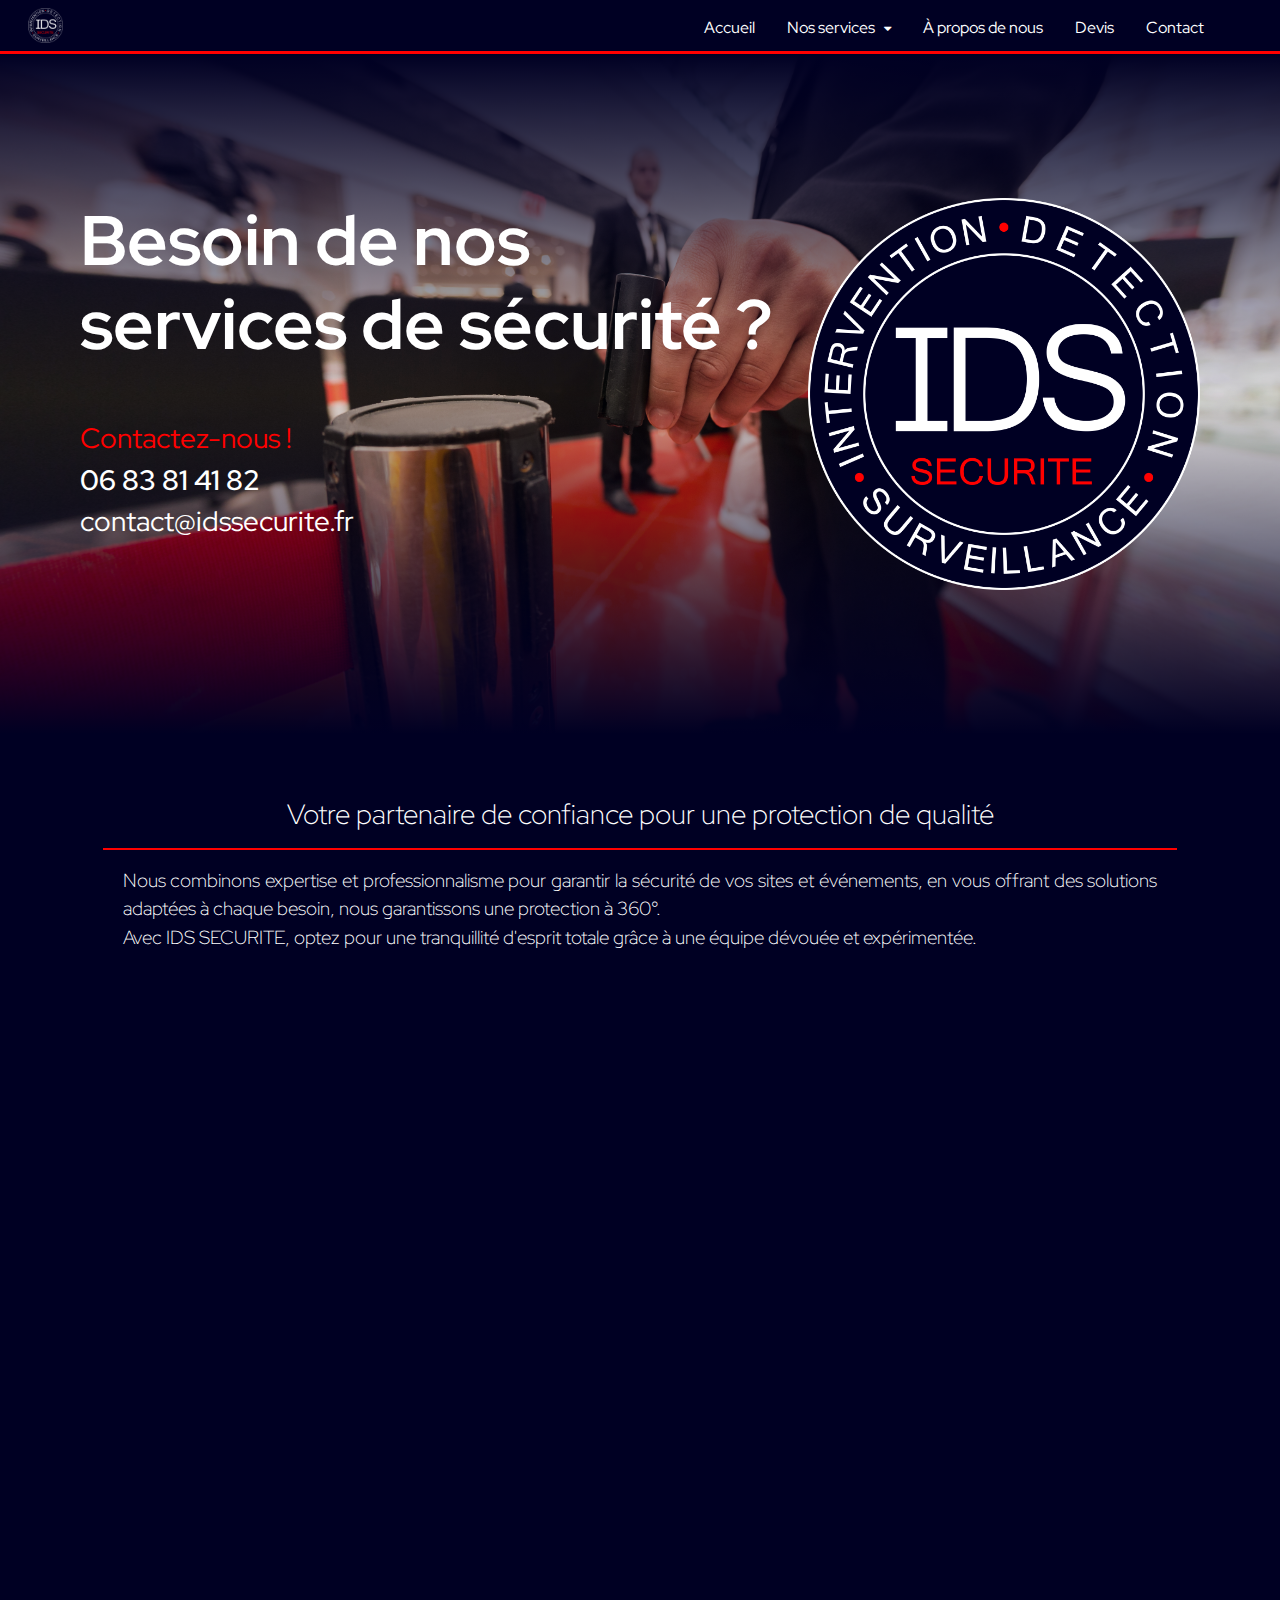
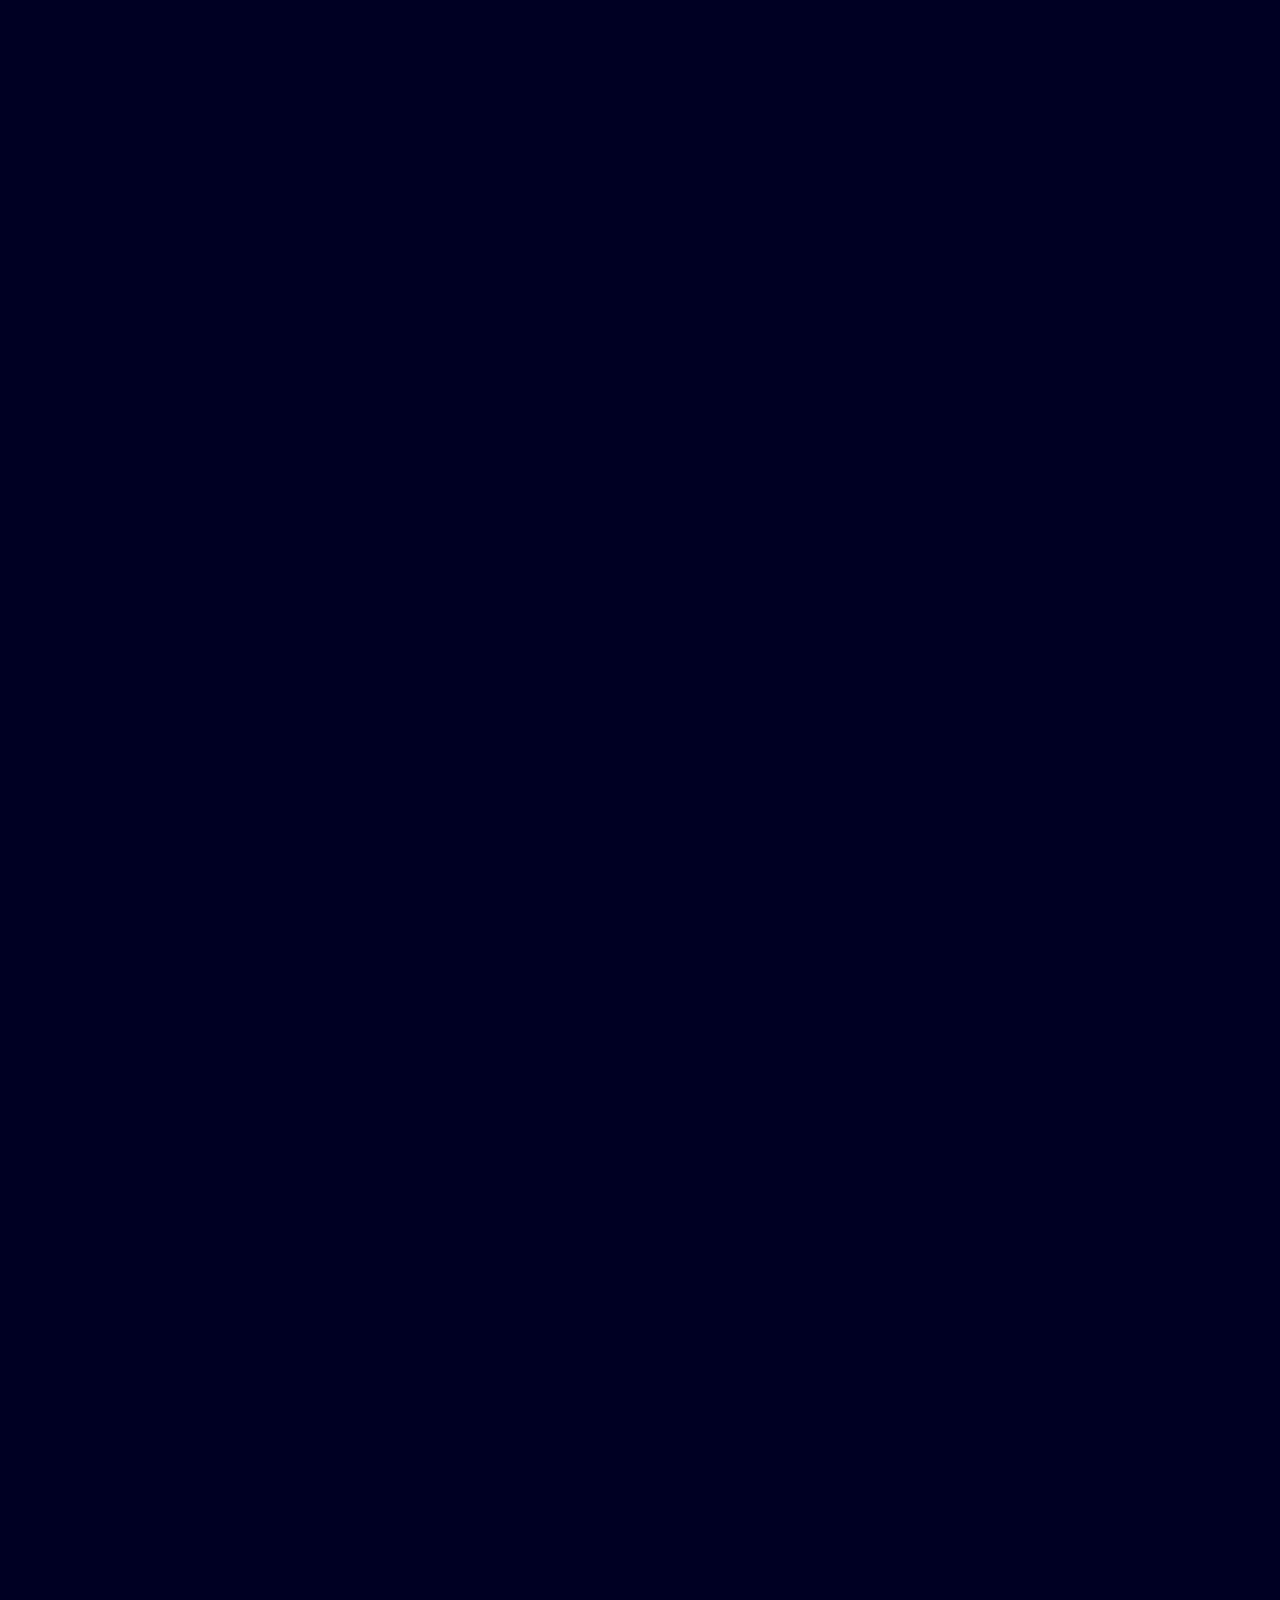
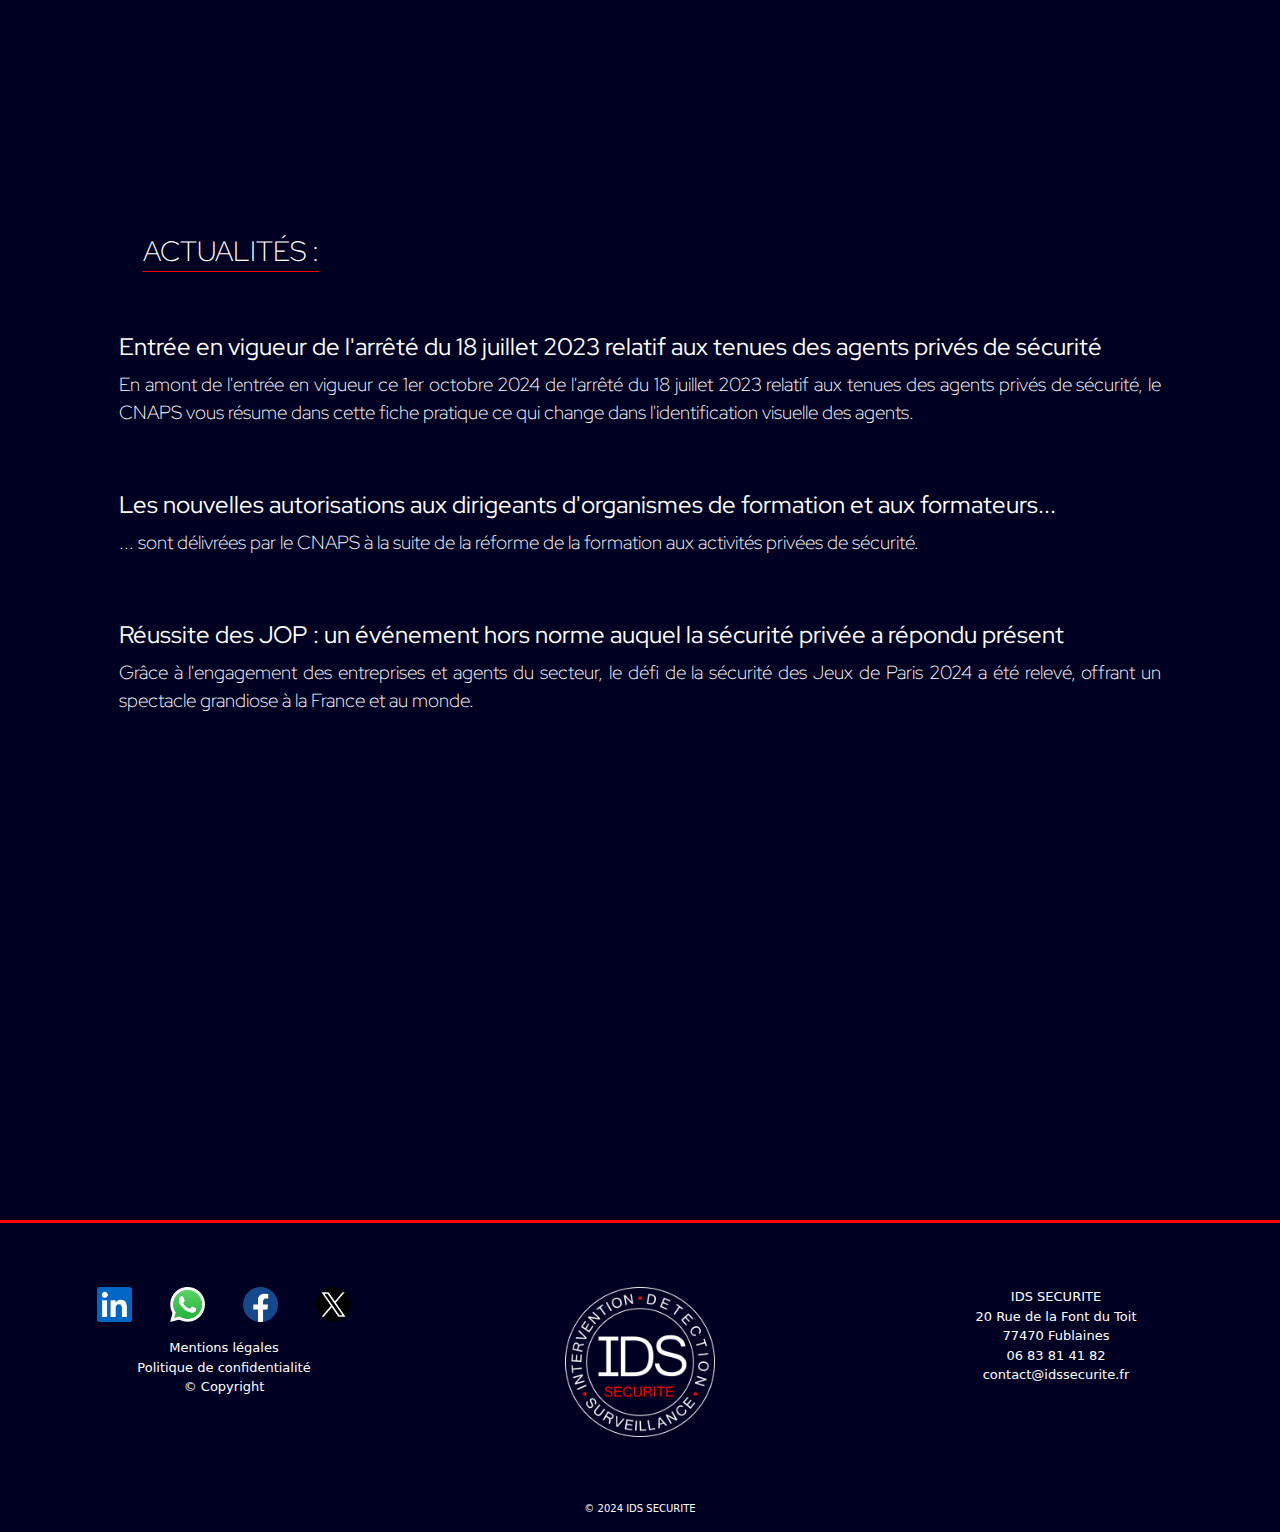
<file: index.html>
<!DOCTYPE html>
<html lang="fr">

<head>
        <!-- Google tag (gtag.js) -->
    <script async src="https://www.googletagmanager.com/gtag/js?id=G-L52V7ZY2M7"></script>
    <script>
      window.dataLayer = window.dataLayer || [];
      function gtag(){dataLayer.push(arguments);}
      gtag('js', new Date());
    
      gtag('config', 'G-L52V7ZY2M7');
    </script>
        <!-- Google Tag Manager -->
    <script>(function(w,d,s,l,i){w[l]=w[l]||[];w[l].push({'gtm.start':
    new Date().getTime(),event:'gtm.js'});var f=d.getElementsByTagName(s)[0],
    j=d.createElement(s),dl=l!='dataLayer'?'&l='+l:'';j.async=true;j.src=
    'https://www.googletagmanager.com/gtm.js?id='+i+dl;f.parentNode.insertBefore(j,f);
    })(window,document,'script','dataLayer','GTM-TPCK3TPJ');</script>
    <!-- End Google Tag Manager -->
    <meta charset="utf-8">
    <meta name="viewport" content="width=device-width, initial-scale=1.0">
    <meta name="description" content="IDS SECURITE, Votre partenaire de confiance pour une protection de qualité">
    <title>IDS SECURITE</title>
    <link rel="preconnect" href="https://fonts.googleapis.com">
    <link rel="preconnect" href="https://fonts.gstatic.com" crossorigin>
    <link href="https://fonts.googleapis.com/icon?family=Material+Icons" rel="stylesheet">
    <link href="https://fonts.googleapis.com/css2?family=Roboto:wght@100;300;400;500;700&display=swap" rel="stylesheet">
    <link href="https://fonts.googleapis.com/css2?family=Red+Hat+Display:ital,wght@0,300..900;1,300..900&display=swap"
        rel="stylesheet">
    <link rel="stylesheet"
        href="https://fonts.googleapis.com/css2?family=Material+Symbols+Outlined:opsz,wght,FILL,GRAD@20..48,100..700,0..1,-50..200" />
    <link rel="stylesheet" href="https://cdnjs.cloudflare.com/ajax/libs/font-awesome/4.7.0/css/font-awesome.min.css">
    <link rel="icon" type="image/x-icon" href="img/IDS_SECURITE.png">
    <link rel="stylesheet" href="css/bootstrap.min.css">
    <link rel="stylesheet" href="css/style.css">
</head>

<body class="backgroundColor">
     <!-- Google Tag Manager (noscript) -->
     <noscript><iframe src="https://www.googletagmanager.com/ns.html?id=GTM-TPCK3TPJ"
        height="0" width="0" style="display:none;visibility:hidden"></iframe></noscript>
        <!-- End Google Tag Manager (noscript) -->
    <header class="darkBox">
        <div class="container-fluid">
            <div class="topNavbar">
                <div class="px-3 py-2 m-0">
                    <a class="hoverRed" href="index.html">
                        <img class="logoDimension" src="img/IDS_SECURITE.png" alt="IDS SECURITE">
                    </a>
                </div>
                <div class="menuButtonNavbar pt-1">
                    <i class="material-icons px-3 pt-2 whiteText">
                        menu
                    </i>
                </div>
                <div class="listaNavbar goRight px-5 pt-3 pb-2">
                    <div class="hoverRed">
                        <a class="noUnderLineText whiteText px-3 pt-2 red-hat-display-400" href="index.html">
                            Accueil
                        </a>
                    </div>
                    <div class="hoverRed">
                        <a class="noUnderLineText whiteText px-3 pt-2 red-hat-display-400 mouse" id="hoverActiveList">
                            Nos services &nbsp;
                            <i class="fa fa-caret-down smallP"></i>
                        </a>
                        <div id="listNos" class="hoverRed listaNos p-3 red-hat-display-400 textWrap">
                            <a href="nos_services.html" class="noUnderLineText red-hat-display-400 whiteText">
                                Tous nos services
                            </a>
                            <hr class="m-1 lineBetween">
                            <a href="gardiennage_et_surveillance.html"
                                class="noUnderLineText red-hat-display-400  whiteText">
                                Gardiennage et surveillance
                            </a>
                            <hr class="m-1 lineBetween">
                            <a href="securite_incendie.html" class="noUnderLineText red-hat-display-400  whiteText">
                                Sécurité incendie
                            </a>
                            <hr class="m-1 lineBetween">
                            <a href="securite_evenementielle.html"
                                class="noUnderLineText red-hat-display-400  whiteText">
                                Sécurité événementielle
                            </a>
                            <hr class="m-1 lineBetween">
                            <a href="securite_cynophile.html" class="noUnderLineText red-hat-display-400  whiteText">
                                Sécurité cynophile
                            </a>
                        </div>
                    </div>
                    <div class="hoverRed">
                        <a class="noUnderLineText whiteText px-3 pt-2 red-hat-display-400" href="a_propos_de_nous.html">
                            À propos de nous
                        </a>
                    </div>
                    <div class="hoverRed">
                        <a class="noUnderLineText whiteText px-3 pt-2 red-hat-display-400" href="devis.html">
                            Devis
                        </a>
                    </div>
                    <div class="hoverRed">
                        <a class="noUnderLineText whiteText px-3 pt-2 red-hat-display-400" href="contact.html">
                            Contact
                        </a>
                    </div>
                </div>
            </div>
        </div>
    </header>
    <section id="section">
        <div class="redLineWeb">
        </div>
    </section>
    <section id="section">
        <div>
            <div id="groundPhotoBack">
                <div class="py-5">
                    <div class="container-fluid">
                        <div class="row justify-content-center py-5 px-3">
                            <div class="col-sm-11 col-md-8 col-lg-8 col-xl-7 col-11">
                                <h1 class="py-5 red-hat-display-700 whiteText fade-in bigLetters">
                                    Besoin de nos services de sécurité ?
                                </h1>
                                <h3 class="fade-in">
                                    <a href="contact.html" class="red-hat-display-400 redText noUnderLineText">
                                        Contactez-nous !
                                    </a>
                                </h3>
                                <h3 class="whiteText red-hat-display-600 fade-in">
                                    06 83 81 41 82
                                </h3>
                                <h3 class="whiteText red-hat-display-400 fade-in pb-5">
                                    contact@idssecurite.fr
                                </h3>
                            </div>
                            <div class="col-8 col-md-4 logo textCentre py-5">
                                <img src="img/IDS_SECURITE.png" id="logoTop" alt="logo IDS SECURITE">
                            </div>
                        </div>
                    </div>
                </div>
            </div>
        </div>
    </section>
    <section>
        <div>
            <div class="container-fluid py-5">
                <div class="row justify-content-center">
                    <div class="col-sm-11 col-md-10 col-11 p-3 whiteText">
                        <h3 class="textCentre whiteText red-hat-display-300 fade-in">
                            Votre partenaire de confiance pour une protection de qualité
                        </h3>
                        <hr class="marginMinus lineBetween fade-in">
                        <p class="textBoxFit whiteText red-hat-display-300 fade-in">
                            Nous combinons
                            expertise et professionnalisme pour garantir la sécurité de vos sites et événements, en vous
                            offrant des solutions adaptées à chaque besoin, nous garantissons une protection à 360°.
                            <br>
                            Avec IDS SECURITE, optez pour une tranquillité d'esprit totale grâce à une équipe dévouée et
                            expérimentée.
                            <a href="a_propos_de_nous.html">
                                <p class="textCentre red-hat-display-300 fade-in">
                                    En savoir plus
                                </p>
                            </a>
                        </p>
                    </div>
                </div>
            </div>
        </div>
    </section>
    <section>
        <div class="container-fluid">
            <div class="row p-5 justify-content-center">
                <div class="col-11 col-xs-11 col-sm-11 col-md-5 col-lg-3 col-xl-3 textCentre fade-in">
                    <image src="img/globe-grid.png" alt="globe-grid" class="iconNos"></image>
                    <h5 class="whiteText red-hat-display-300 textCentre fade-in">
                        Sécurité spécifique pour les événements et sites sensibles
                    </h5>
                </div>
                <div class="col-11 col-xs-11 col-sm-11 col-md-5 col-lg-3 col-xl-3 textCentre fade-in">
                    <image src="img/availability.png" alt="availability" class="iconNos"></image>
                    <h5 class="whiteText red-hat-display-300 textCentre fade-in">
                        Intervention 24/7
                    </h5>
                </div>
                <div class="col-11 col-xs-11 col-sm-11 col-md-5 col-lg-3 col-xl-3 textCentre fade-in">
                    <image src="img/social-security.png" alt="social-security" class="iconNos"></image>
                    <h5 class="whiteText red-hat-display-300 textCentre fade-in">
                        Solutions de protection personnalisée
                    </h5>
                </div>
                <div class="col-11 col-xs-11 col-sm-11 col-md-5 col-lg-3 col-xl-3 textCentre fade-in">
                    <image src="img/vision.png" alt="vision" class="iconNos"></image>
                    <h5 class="whiteText red-hat-display-300 textCentre fade-in">
                        Protection globale et surveillance active
                    </h5>
                </div>
            </div>
        </div>
    </section>
    <section>
        <div class="container-fluid fade-in">
            <div class="row">
                <div class="col-11">
                    <div class="py-5">
                        <h1 class="red-hat-display-300 whiteText textCentre">
                            Anticiper <red class="redText">-</red> Sécuriser <red class="redText">-</red> Protéger
                        </h1>
                        <h3 class="red-hat-display-300 whiteText textCentre">
                            Notre engagement, Votre tranquillité.
                        </h3>
                    </div>
                </div>
            </div>
        </div>
    </section>
    <section id="section">
        <div class="container-fluid hoverRed fade-in">
            <div class="row py-5 cards no-gutters">
                <a href="gardiennage_et_surveillance.html" class="noUnderLineText whiteText">
                    <div class="card backCard" id="BackCardGard">
                        <div class="py-5 px-2">
                            <div class="py-5">
                                <h5 class="red-hat-display-300 textCentre darkBoxTrans">
                                    GARDIENNAGE ET SURVEILLANCE
                                </h5>
                            </div>
                        </div>
                    </div>
                </a>
                <a href="securite_evenementielle.html" class="noUnderLineText whiteText">
                    <div class="card backCard" id="BackCardEven">
                        <div class="py-5 px-2">
                            <div class="py-5">
                                <h5 class="red-hat-display-300 darkBoxTrans">
                                    SÉCURITÉ ÉVÉNEMENTIELLE
                                </h5>
                            </div>
                        </div>
                    </div>
                </a>
                <a href="securite_incendie.html" class="noUnderLineText whiteText">
                    <div class="card backCard" id="BackCardInce">
                        <div class="py-5 px-2">
                            <div class="py-5">
                                <h5 class="red-hat-display-300 darkBoxTrans">
                                    SÉCURITÉ INCENDIE
                                </h5>
                            </div>
                        </div>
                    </div>
                </a>
                <a href="securite_cynophile.html" class="noUnderLineText whiteText">
                    <div class="card backCard" id="BackCardCynop">
                        <div class="py-5 px-2">
                            <div class="py-5">
                                <h5 class="red-hat-display-300 darkBoxTrans">
                                    SÉCURITÉ CYNOPHILE
                                </h5>
                            </div>
                        </div>
                    </div>
                </a>
            </div>
        </div>
    </section>
    <section id="section">
        <div class="py-5 fade-in">
            <div class="container-fluid py-5">
                <div class="row justify-content-center">
                    <div class="col-sm-11 col-md-10 col-11 p-3 whiteText textCentre">
                        <h3 class="textCentre whiteText red-hat-display-300">
                            Votre devis gratuit en quelques clics.
                        </h3>
                        <hr class="marginMinus lineBetween fade-in">
                        <a href="devis.html" class="devisButton h5 red-hat-display-300 noUnderLineText px-3 py-1">
                            Devis
                        </a>
                    </div>
                </div>
            </div>
        </div>
    </section>
    <section id="section">
        <div class="py-3 fade-in">
            <div class="container-fluid py-5">
                <div class="row justify-content-center">
                    <div class="col-sm-11 col-md-10 col-11">
                        <p class="whiteText textBoxFit red-hat-display-300 fade-in">
                            Au-delà de la simple présence, notre gardiennage active une sécurité omniprésente. Nos
                            agents ne
                            se contentent pas d'observer; ils lisent l'environnement, anticipent les risques et
                            interviennent avec précision. Chaque site est sous une veille constante, où la vigilance
                            humaine
                            est renforcée par des technologies de pointe pour une sécurité infaillible.
                            <hr class="marginMinus lineBetween fade-in">
                        </p>
                        <h3 class="whiteText textCentre red-hat-display-300 fade-in">
                            Nous croyons que la protection commence par l'anticipation, et nous faisons de chaque détail
                            une
                            priorité.
                        </h3>
                    </div>
                </div>
            </div>
        </div>
    </section>
    <section id="section" class="fade-in">
        <div id="contacteNousPhoto" class="contacteNousPhoto m-0">
        </div>
    </section>
    <section id="section">
        <div class="py-5 fade-in">
            <div class="container-fluid py-5">
                <div class="row justify-content-center">
                    <div class="col-sm-11 col-md-10 col-11 textDarkBox p-3 whiteText textCentre">
                        <h3 class="textCentre whiteText red-hat-display-300">
                            Besoin de plus de renseignements ?
                        </h3>
                        <hr class="marginMinus lineBetween fade-in">
                        <a href="contact.html" class="devisButton h5 red-hat-display-300 noUnderLineText px-3 py-1">
                            CONTACTEZ-NOUS
                        </a>
                    </div>
                </div>
            </div>
        </div>
    </section>
    <section id="section">
        <div class="container-fluid">
            <div class="row justify-content-center">
                <div class="col-10 col-sm-10 col-md-10 col-lg-10 col-xl-10 col-xxl-8">
                    <h3 class="whiteText red-hat-display-300 p-4 lineUnder CAPSLOCK">Actualités : </h3>
                </div>
                <!--next text-->
                <div class="col-10 col-sm-10 col-md-10 col-lg-10 col-xl-10 col-xxl-9">
                    <a href="" class="noUnderLineText linkHoverUnder" target="_blank">
                        <h4 class="whiteText red-hat-display-400 linkHoverUnder"></h4>
                        <p class="whiteText red-hat-display-300"></p>
                    </a>
                </div>
                <!--next text-->
                <div class="col-10 col-sm-10 col-md-10 col-lg-10 col-xl-10 col-xxl-9">
                    <a href="" class="noUnderLineText linkHoverUnder" target="_blank">
                        <h4 class="whiteText red-hat-display-400 linkHoverUnder"></h4>
                        <p class="whiteText red-hat-display-300"></p>
                    </a>
                </div>
                <!--next text-->
                <div class="col-10 col-sm-10 col-md-10 col-lg-10 col-xl-10 col-xxl-10 textBoxFit">
                    <a href="https://cnaps.interieur.gouv.fr/Actualites/Alertes/Entree-en-vigueur-de-l-arrete-du-18-juillet-2023-relatif-aux-tenues-des-agents-prives-de-securite" class="noUnderLineText linkHoverUnder" target="_blank">
                        <h4 class="whiteText red-hat-display-400 linkHoverUnder">Entrée en vigueur de l'arrêté du 18 juillet 2023 relatif aux tenues des agents privés de sécurité</h4>
                    </a>
                    <p class="whiteText red-hat-display-300">En amont de l'entrée en vigueur ce 1er octobre 2024 de l'arrêté du 18 juillet 2023 relatif aux tenues des agents privés de sécurité, le CNAPS vous résume dans cette fiche pratique ce qui change dans l'identification visuelle des agents.</p>
                </div>
                <!--next text-->
                <div class="col-10 col-sm-10 col-md-10 col-lg-10 col-xl-10 col-xxl-10 py-5 textBoxFit">
                    <a href="https://cnaps.interieur.gouv.fr/Actualites/Alertes/Les-nouvelles-autorisations-aux-dirigeants-d-organismes-de-formation-et-aux-formateurs" class="noUnderLineText linkHoverUnder" target="_blank">
                        <h4 class="whiteText red-hat-display-400 linkHoverUnder">Les nouvelles autorisations aux dirigeants d'organismes de formation et aux formateurs...</h4>
                    </a>
                    <p class="whiteText red-hat-display-300">... sont délivrées par le CNAPS à la suite de la réforme de la formation aux activités privées de sécurité.</p>
                </div>
                <!--next text-->
                <div class="col-10 col-sm-10 col-md-10 col-lg-10 col-xl-10 col-xxl-10 textBoxFit">
                    <a href="https://cnaps.interieur.gouv.fr/Actualites/Reussite-des-JOP-un-evenement-hors-norme-auquel-la-securite-privee-a-repondu-present" class="noUnderLineText linkHoverUnder" target="_blank">
                        <h4 class="whiteText red-hat-display-400 linkHoverUnder">Réussite des JOP : un événement hors norme auquel la sécurité privée a répondu présent</h4>
                    </a>
                    <p class="whiteText red-hat-display-300">Grâce à l'engagement des entreprises et agents du secteur, le défi de la sécurité des Jeux de Paris 2024 a été relevé, offrant un spectacle grandiose à la France et au monde.</p>
                </div>
                <!--next text-->
                <div class="col-10 col-sm-10 col-md-10 col-lg-10 col-xl-10 col-xxl-9">
                    <a href="" class="noUnderLineText linkHoverUnder" target="_blank">
                        <h4 class="whiteText red-hat-display-400 "></h4>
                    </a>
                    <p class="whiteText red-hat-display-300"></p>
                </div>
                <!--next text-->
                <div class="col-10 col-sm-10 col-md-10 col-lg-10 col-xl-10 col-xxl-9">
                    <a href="" class="noUnderLineText linkHoverUnder" target="_blank">
                        <h4 class="whiteText red-hat-display-400"></h4>
                    </a>
                    <p class="whiteText red-hat-display-300"></p>
                </div>
            </div>
        </div>
    </section>
    <section id="section">
        <div>
            <div>
                <div>
                    <div class="emptyBox"></div>
                </div>
            </div>
        </div>
    </section>
    <section id="section">
        <div class="fade-in">
            <iframe
                src="https://www.google.com/maps/embed?pb=!1m18!1m12!1m3!1d142330.79364500765!2d2.71274138346317!3d48.9340415954861!2m3!1f0!2f0!3f0!3m2!1i1024!2i768!4f13.1!3m3!1m2!1s0x47e8a3ec1ff9f121%3A0x988510c180f24bb4!2s20%20Rue%20de%20la%20Font%20du%20Toit%2C%2077470%20Fublaines!5e0!3m2!1sen!2sfr!4v1724507067322!5m2!1sen!2sfr"
                width="100%" height="250" referrerpolicy="no-referrer-when-downgrade">
            </iframe>
        </div>
    </section>
    <section id="section">
        <div>
            <div>
                <div>
                    <div class="emptyBox"></div>
                </div>
            </div>
        </div>
    </section>
    <section id="section">
        <div>
            <div>
                <div>
                    <div class="redLineWeb"></div>
                </div>
            </div>
        </div>
    </section>
    <footer>
        <div>
            <div class="container-fluid">
                <div class="row p-3">
                    <div class="col-12 col-sm-12 col-md-4 col-lg-4 col-xl-4 col-xxl-4 textCentre py-5">
                        <p>
                            <a href="https://www.linkedin.com/company/idssecurite" class="m-0 noUnderLineText px-3">
                                <img src="img/linkedin.png" alt="linkedin" class="iconSize">
                            </a>
                            <a href="https://www.whatsapp.com" class="m-0 noUnderLineText px-3">
                                <img src="img/whatsapp.png" alt="whatsapp" class="iconSize">
                            </a>
                            <a href="https://www.facebook.com/profile.php?id=61565730710792"
                                class="m-0 noUnderLineText px-3">
                                <img src="img/facebook.png" alt="facebook" class="iconSize">
                            </a>
                            <a href="https://x.com/_IDS_securite" class="m-0 noUnderLineText px-3">
                                <img src="img/twitter.png" alt="twitter" class="iconSize">
                            </a>
                        </p>
                        <p class="smallP py-">
                            <a href="mentions_legal.html" class="noUnderLineText whiteText">
                                Mentions légales
                            </a>
                            <br>
                            <a href="politique_de_confidentialite.html" class="noUnderLineText whiteText">
                                Politique de confidentialité
                            </a>
                            <br>
                            <a href="copyright.html" class="noUnderLineText whiteText">
                                © Copyright
                            </a>
                        </p>
                    </div>
                    <div class="col-12 col-sm-12 col-md-4 col-lg-4 col-xl-4 col-xxl-4 textCentre py-5">
                        <a href="index.html"><img class="logoFooterDimension" src="img/IDS_SECURITE.png" alt="logo IDS SECURITE"></a>
                    </div>
                    <div class="col-12 col-sm-12 col-md-4 col-lg-4 col-xl-4 col-xxl-4 goRightListaNavbar py-5 textCentre">
                        <p class="smallP whiteText noUnderLineText m-0">
                            IDS SECURITE
                        </p>
                        <p class="smallP whiteText noUnderLineText">
                            20 Rue de la Font du Toit
                            <br>
                            77470 Fublaines
                            <br>
                            06 83 81 41 82
                            <br>
                            contact@idssecurite.fr
                        </p>
                    </div>
                </div>
                <div class="row">
                    <p class="whiteText roboto-light smallExP textCentre">
                        © 2024 IDS SECURITE
                    </p>
                </div>
            </div>
        </div>
    </footer>
    <script src="js/script.js"></script>
</body>

</html>
</file>
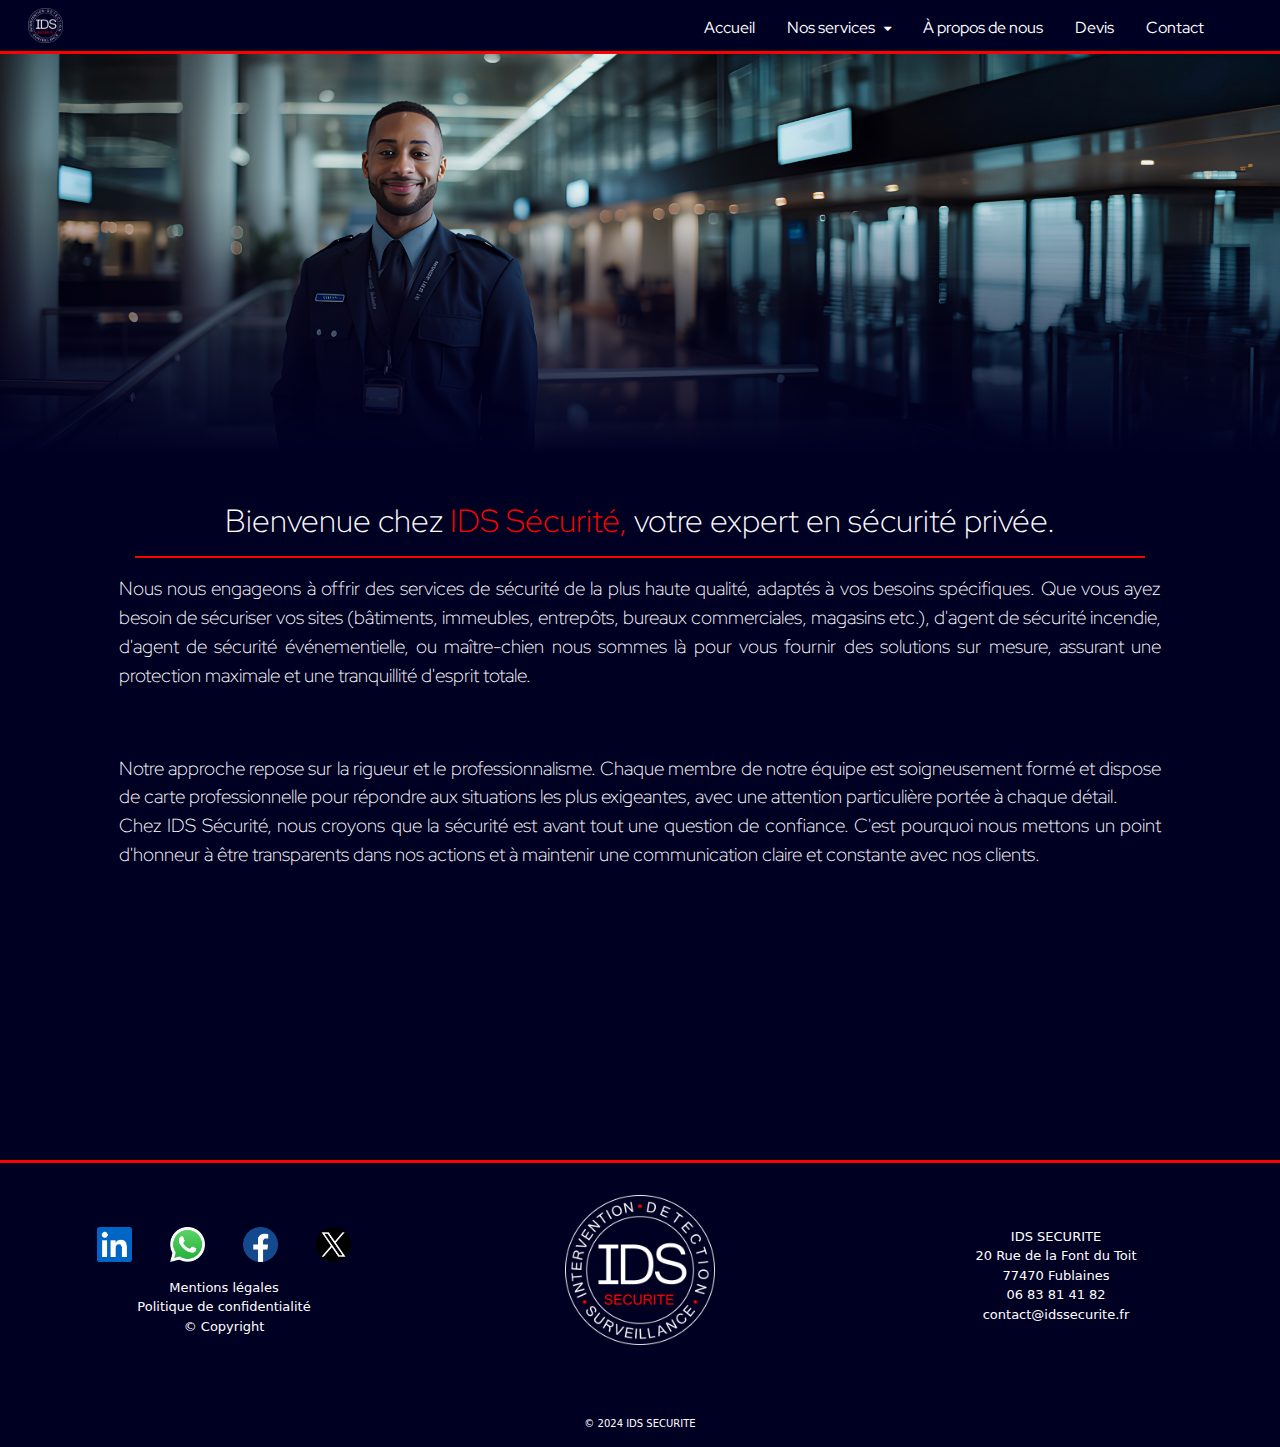
<file: a_propos_de_nous.html>
<!DOCTYPE html>
<html lang="fr">

<head>
    <meta charset="utf-8">
    <meta name="viewport" content="width=device-width, initial-scale=1.0">
    <meta name="description" content="Chez IDS Sécurité, nous croyons que la sécurité est avant tout une question de confiance.">
    <title>IDS SECURITE - À Propos De Nous</title>
    <link rel="preconnect" href="https://fonts.googleapis.com">
    <link rel="preconnect" href="https://fonts.gstatic.com" crossorigin>
    <link href="https://fonts.googleapis.com/icon?family=Material+Icons" rel="stylesheet">
    <link href="https://fonts.googleapis.com/css2?family=Roboto:wght@100;300;400;500;700&display=swap" rel="stylesheet">
    <link href="https://fonts.googleapis.com/css2?family=Red+Hat+Display:ital,wght@0,300..900;1,300..900&display=swap"
        rel="stylesheet">
    <link rel="stylesheet"
        href="https://fonts.googleapis.com/css2?family=Material+Symbols+Outlined:opsz,wght,FILL,GRAD@20..48,100..700,0..1,-50..200" />
    <link rel="stylesheet" href="https://cdnjs.cloudflare.com/ajax/libs/font-awesome/4.7.0/css/font-awesome.min.css">
    <link rel="icon" type="image/x-icon" href="img/IDS_SECURITE.png">
    <link rel="stylesheet" href="css/bootstrap.min.css">
    <link rel="stylesheet" href="css/style.css">
</head>

<body class="backgroundColor">
    <header class="darkBox">
        <div class="container-fluid">
            <div class="topNavbar">
                <div class="px-3 pb-2 pt-2">
                    <a class="hoverRed" href="index.html">
                        <img class="logoDimension" src="img/IDS_SECURITE.png" alt="IDS SECURITE">
                    </a>
                </div>
                <div class="menuButtonNavbar pt-1">
                    <i class="material-icons px-3 pt-2 whiteText">
                        menu
                    </i>
                </div>
                <div class="listaNavbar goRight px-5 pt-3 pb-2">
                    <div class="hoverRed">
                        <a class="noUnderLineText whiteText px-3 pt-2 red-hat-display-400" href="index.html">
                            Accueil
                        </a>
                    </div>
                    <div class="hoverRed">
                        <a class="noUnderLineText whiteText px-3 pt-2 red-hat-display-400 mouse" id="hoverActiveList">
                            Nos services &nbsp;
                            <i class="fa fa-caret-down smallP"></i>
                        </a>
                        <div id="listNos" class="hoverRed listaNos p-3 red-hat-display-400 textWrap">
                            <a href="nos_services.html" class="noUnderLineText red-hat-display-400 whiteText">
                                Tous nos services
                            </a>
                            <hr class="m-1 lineBetween">
                            <a href="gardiennage_et_surveillance.html"
                                class="noUnderLineText red-hat-display-400  whiteText">
                                Gardiennage et surveillance
                            </a>
                            <hr class="m-1 lineBetween">
                            <a href="securite_incendie.html" class="noUnderLineText red-hat-display-400  whiteText">
                                Sécurité incendie
                            </a>
                            <hr class="m-1 lineBetween">
                            <a href="securite_evenementielle.html"
                                class="noUnderLineText red-hat-display-400  whiteText">
                                Sécurité événementielle
                            </a>
                            <hr class="m-1 lineBetween">
                            <a href="securite_cynophile.html" class="noUnderLineText red-hat-display-400  whiteText">
                                Sécurité cynophile
                            </a>
                        </div>
                    </div>
                    <div class="hoverRed">
                        <a class="noUnderLineText whiteText px-3 pt-2 red-hat-display-400" href="a_propos_de_nous.html">
                            À propos de nous
                        </a>
                    </div>
                    <div class="hoverRed">
                        <a class="noUnderLineText whiteText px-3 pt-2 red-hat-display-400" href="devis.html">
                            Devis
                        </a>
                    </div>
                    <div class="hoverRed">
                        <a class="noUnderLineText whiteText px-3 pt-2 red-hat-display-400" href="contact.html">
                            Contact
                        </a>
                    </div>
                </div>
            </div>
        </div>
    </header>
    <section id="section">
        <div class="redLineWeb">
        </div>
    </section>
    <section>
        <div class="col-12 py-5 backgroundPhotoApropos"></div>
    </section>
    <section id="section">
        <div class="container-fluid">
            <div class="row justify-content-center">
                <div class="col-sm-11 col-md-10 col-11 py-5">
                    <h2 class="whiteText red-hat-display-300 textCentre fade-in">
                        Bienvenue chez <red class="redText">IDS Sécurité,</red> votre expert en sécurité privée.
                    </h2>
                    <hr class="m-3 lineBetween fade-in">
                    <p class="whiteText red-hat-display-300 textBoxFit fade-in">
                        Nous nous engageons à offrir des
                        services de sécurité de la plus haute qualité, adaptés à vos besoins spécifiques. Que vous ayez
                        besoin de sécuriser vos sites (bâtiments, immeubles, entrepôts, bureaux commerciales, magasins
                        etc.), d'agent de sécurité incendie, d'agent de sécurité événementielle, ou maître-chien nous
                        sommes là pour vous fournir des solutions sur mesure, assurant une protection maximale et une
                        tranquillité d'esprit totale.
                    </p>
                </div>
            </div>
        </div>
    </section>
    <section>
        <div class="container-fluid">
            <div class="row justify-content-center pb-5">
                <div class="col-sm-11 col-md-10 col-11">
                    <p class="whiteText red-hat-display-300 textBoxFit fade-in">
                        Notre approche repose sur la rigueur et le professionnalisme. Chaque membre de notre équipe est
                        soigneusement formé et dispose de carte professionnelle pour répondre aux situations les plus
                        exigeantes, avec une attention particulière portée à chaque détail. 
                        <br>
                        Chez IDS Sécurité, nous
                        croyons que la sécurité est avant tout une question de confiance. C'est pourquoi nous mettons un
                        point d'honneur à être transparents dans nos actions et à maintenir une communication claire et
                        constante avec nos clients.
                    </p>
                </div>
            </div>
        </div>
    </section>
    <section>
        <div class="container-fluid">
            <div class="row justify-content-center pb-5">
                <div class="col-sm-11 col-md-10 col-11">
                    <p class="whiteText red-hat-display-300 textBoxFit fade-in">
                        Nous considérons chaque collaboration comme une opportunité de démontrer notre engagement envers
                        l'excellence. En choisissant IDS Sécurité, vous optez pour une entreprise déterminée à protéger
                        ce qui compte pour vous, avec une expertise inégalée et une disponibilité de tous les instants.
                        Que vous soyez une entreprise, un particulier ou un organisateur d'événements, notre mission est
                        de vous offrir une protection fiable, efficace et adaptée à vos besoins.
                    </p>
                </div>
            </div>
        </div>
    </section>
    <section id="section">
        <div class="pt-5">
            <div>
                <div>
                    <div class="redLineWeb"></div>
                </div>
            </div>
        </div>
    </section>
    <footer>
        <div>
            <div class="container-fluid">
                <div class="row p-3">
                    <div class="col-12 col-sm-12 col-md-4 col-lg-4 col-xl-4 col-xxl-4 textCentre py-5">
                        <p>
                            <a href="https://www.linkedin.com/company/idssecurite" class="m-0 noUnderLineText px-3">
                                <img src="img/linkedin.png" alt="linkedin" class="iconSize">
                            </a>
                            <a href="https://www.whatsapp.com" class="m-0 noUnderLineText px-3">
                                <img src="img/whatsapp.png" alt="whatsapp" class="iconSize">
                            </a>
                            <a href="https://www.facebook.com/profile.php?id=61565730710792"
                                class="m-0 noUnderLineText px-3">
                                <img src="img/facebook.png" alt="facebook" class="iconSize">
                            </a>
                            <a href="https://x.com/_IDS_securite" class="m-0 noUnderLineText px-3">
                                <img src="img/twitter.png" alt="twitter" class="iconSize">
                            </a>
                        </p>
                        <p class="smallP py-">
                            <a href="mentions_legal.html" class="noUnderLineText whiteText">
                                Mentions légales
                            </a>
                            <br>
                            <a href="politique_de_confidentialite.html" class="noUnderLineText whiteText">
                                Politique de confidentialité
                            </a>
                            <br>
                            <a href="copyright.html" class="noUnderLineText whiteText">
                                © Copyright
                            </a>
                        </p>
                    </div>
                    <div class="col-12 col-sm-12 col-md-4 col-lg-4 col-xl-4 col-xxl-4 textCentre py-3">
                        <a href="a_propos_de_nous.html"><img class="logoFooterDimension" src="img/IDS_SECURITE.png" alt="logo IDS SECURITE"></a>
                    </div>
                    <div class="col-12 col-sm-12 col-md-4 col-lg-4 col-xl-4 col-xxl-4 goRightListaNavbar py-5 textCentre">
                        <p class="smallP whiteText noUnderLineText m-0">
                            IDS SECURITE
                        </p>
                        <p class="smallP whiteText noUnderLineText">
                            20 Rue de la Font du Toit
                            <br>
                            77470 Fublaines
                            <br>
                            06 83 81 41 82
                            <br>
                            contact@idssecurite.fr
                        </p>
                    </div>
                </div>
                <div class="row">
                    <p class="whiteText roboto-light smallExP textCentre">
                        © 2024 IDS SECURITE 
                    </p>
                </div>
            </div>
        </div>
    </footer>
    <script src="js/script.js"></script>
</body>

</html>
</file>
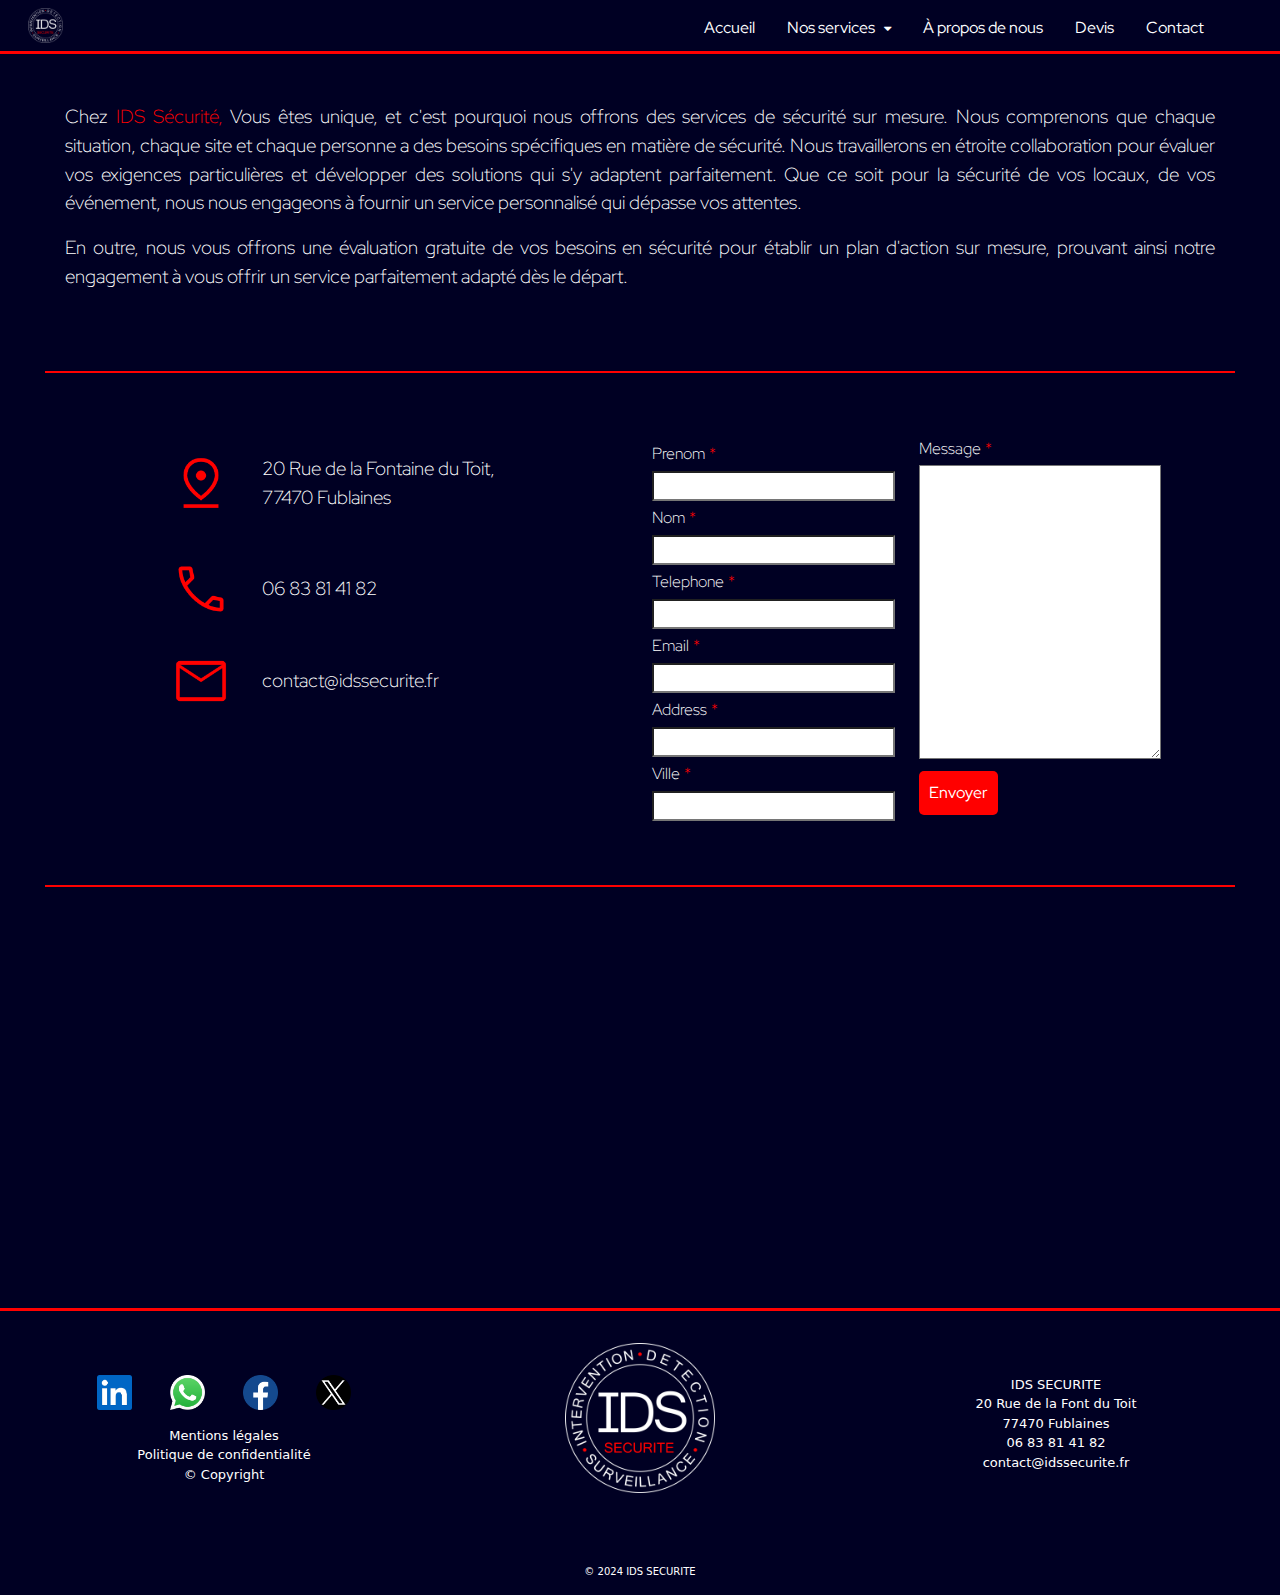
<file: contact.html>
<!DOCTYPE html>
<html lang="en">

<head>
    <meta charset="utf-8">
    <meta name="viewport" content="width=device-width, initial-scale=1.0">
    <meta name="description" content="IDS SECURITE contact@idssecurite.fr 06.83.81.41.82">
    <title>IDS SECURITE - Contact</title>
    <link rel="preconnect" href="https://fonts.googleapis.com">
    <link rel="preconnect" href="https://fonts.gstatic.com" crossorigin>
    <link href="https://fonts.googleapis.com/icon?family=Material+Icons" rel="stylesheet">
    <link href="https://fonts.googleapis.com/css2?family=Roboto:wght@100;300;400;500;700&display=swap" rel="stylesheet">
    <link href="https://fonts.googleapis.com/css2?family=Red+Hat+Display:ital,wght@0,300..900;1,300..900&display=swap"
        rel="stylesheet">
    <link rel="stylesheet"
        href="https://fonts.googleapis.com/css2?family=Material+Symbols+Outlined:opsz,wght,FILL,GRAD@20..48,100..700,0..1,-50..200" />
    <link rel="stylesheet" href="https://cdnjs.cloudflare.com/ajax/libs/font-awesome/4.7.0/css/font-awesome.min.css">
    <link rel="icon" type="image/x-icon" href="img/CIDSecuriteLogoVersion100x100.png">
    <link rel="stylesheet" href="css/bootstrap.min.css">
    <link rel="stylesheet" href="css/style.css">
</head>

<body class="backgroundColor">
    <header class="darkBox">
        <div class="container-fluid">
            <div class="topNavbar">
                <div class="px-3 pb-2 pt-2">
                    <a class="hoverRed" href="index.html">
                        <img class="logoDimension" src="img/IDS_SECURITE.png" alt="IDS SECURITE">
                    </a>
                </div>
                <div class="menuButtonNavbar pt-1">
                    <i class="material-icons px-3 pt-2 whiteText">
                        menu
                    </i>
                </div>
                <div class="listaNavbar goRight px-5 pt-3 pb-2">
                    <div class="hoverRed">
                        <a class="noUnderLineText whiteText px-3 pt-2 red-hat-display-400" href="index.html">
                            Accueil
                        </a>
                    </div>
                    <div class="hoverRed">
                        <a class="noUnderLineText whiteText px-3 pt-2 red-hat-display-400 mouse" id="hoverActiveList">
                            Nos services &nbsp;
                            <i class="fa fa-caret-down smallP"></i>
                        </a>
                        <div id="listNos" class="hoverRed listaNos p-3 red-hat-display-400 textWrap">
                            <a href="nos_services.html" class="noUnderLineText red-hat-display-400 whiteText">
                                Tous nos services
                            </a>
                            <hr class="m-1 lineBetween">
                            <a href="gardiennage_et_surveillance.html"
                                class="noUnderLineText red-hat-display-400  whiteText">
                                Gardiennage et surveillance
                            </a>
                            <hr class="m-1 lineBetween">
                            <a href="securite_incendie.html" class="noUnderLineText red-hat-display-400  whiteText">
                                Sécurité incendie
                            </a>
                            <hr class="m-1 lineBetween">
                            <a href="securite_evenementielle.html"
                                class="noUnderLineText red-hat-display-400  whiteText">
                                Sécurité événementielle
                            </a>
                            <hr class="m-1 lineBetween">
                            <a href="securite_cynophile.html" class="noUnderLineText red-hat-display-400  whiteText">
                                Sécurité cynophile
                            </a>
                        </div>
                    </div>
                    <div class="hoverRed">
                        <a class="noUnderLineText whiteText px-3 pt-2 red-hat-display-400" href="a_propos_de_nous.html">
                            À propos de nous
                        </a>
                    </div>
                    <div class="hoverRed">
                        <a class="noUnderLineText whiteText px-3 pt-2 red-hat-display-400" href="devis.html">
                            Devis
                        </a>
                    </div>
                    <div class="hoverRed">
                        <a class="noUnderLineText whiteText px-3 pt-2 red-hat-display-400" href="contact.html">
                            Contact
                        </a>
                    </div>
                </div>
            </div>
        </div>
    </header>
    <section id="section">
        <div class="redLineWeb">
        </div>
    </section>
    <section>
        <div class="container-fluid">
            <div class="row justify-content-center py-5">
                <div class="col-11">
                    <p class="whiteText red-hat-display-300 textBoxFit fade-in">
                        Chez <red class="redText">IDS Sécurité,</red>
                        Vous êtes unique, et c'est pourquoi nous offrons des services de sécurité sur
                        mesure. Nous comprenons que chaque situation, chaque site et chaque personne a des besoins
                        spécifiques en matière de sécurité. Nous travaillerons en étroite collaboration pour évaluer vos
                        exigences particulières et développer des solutions qui s'y adaptent parfaitement. Que ce soit
                        pour la sécurité de vos locaux, de vos événement, nous nous engageons à fournir un service
                        personnalisé qui dépasse vos attentes.
                    </p>
                    <p class="whiteText red-hat-display-300 textBoxFit fade-in">
                        En outre, nous vous offrons une évaluation gratuite de vos besoins en sécurité pour établir un
                        plan d'action sur mesure, prouvant ainsi notre engagement à vous offrir un service parfaitement
                        adapté dès le départ.
                    </p>
                </div>
            </div>
        </div>
    </section>
    <section>
        <div class="container-fluid">
            <div class="row justify-content-center pb-5">
                <div class="col-11">
                    <hr class="marginMinus lineBetween fade-in">
                </div>
            </div>
        </div>
    </section>
    <section>
        <div class="container-fluid">
            <div class="row justify-content-center">
                <div class="col-12 col-xs-12 col-sm-12 col-md-11 col-lg-5 col-xl-5 col-xxl-5 pb-5 px-5">
                    <div class="row p-3">
                        <div class="col-2">
                            <img src="img/pin_drop_50dp_FF0000_FILL0_wght400_GRAD0_opsz48.png"
                                class="img-fluid fade-in iconCont">
                        </div>
                        <div class="col-10">
                            <p class="whiteText red-hat-display-300 fade-in marginCentreLoc">
                                20 Rue de la Fontaine du Toit,
                                <br>
                                77470 Fublaines
                            </p>
                        </div>
                    </div>
                    <div class="row p-3">
                        <div class="col-2">
                            <img src="img/call_50dp_FF0000_FILL0_wght400_GRAD0_opsz48.png"
                                class="img-fluid fade-in iconCont">
                        </div>
                        <div class="col-10">
                            <p class="whiteText red-hat-display-300 fade-in marginCentre">
                                06 83 81 41 82
                            </p>
                        </div>
                    </div>
                    <div class="row p-3">
                        <div class="col-2">
                            <img src="img/mail_50dp_FF0000_FILL0_wght400_GRAD0_opsz48.png"
                                class="img-fluid fade-in iconCont">
                        </div>
                        <div class="col-10">
                            <p class="whiteText red-hat-display-300 fade-in marginCentre goRight">
                                contact@idssecurite.fr
                            </p>
                        </div>
                    </div>
                </div>
                <div class="col-11 col-xs-11 col-sm-11 col-md-11 col-lg-5 col-xl-5 col-xxl-5 red-hat-display-300">
                    <form action="https://formspree.io/f/xkgwepvz" method="POST">
                        <div class="row">
                            <div class="col-md-6 col-11">
                                <div class="form-group whiteText fade-in">
                                    <label for="messagePrenom">Prenom <red class="redText">*</red></label>
                                    <input type="text" id="messagePrenom" name="messagePrenom" class="inputField"
                                        required>
                                </div>
                                <div class="form-group whiteText fade-in">
                                    <label for="messageNom">Nom <red class="redText">*</red></label>
                                    <input type="text" id="messageNom" name="messageNom" class="inputField" required>
                                </div>
                                <div class="form-group whiteText fade-in">
                                    <label for="messageTelephone">Telephone <red class="redText">*</red></label>
                                    <input type="tel" id="messageTelephone" name="messageTelephone" class="inputField"
                                        required>
                                </div>
                                <div class="form-group whiteText fade-in">
                                    <label for="messageMail">Email <red class="redText">*</red></label>
                                    <input type="email" id="messageMail" name="messageMail" class="inputField" required>
                                </div>
                                <div class="form-group whiteText fade-in">
                                    <label for="messageAddress">Address <red class="redText">*</red></label>
                                    <input type="text" id="messageAddress" name="messageAddress" class="inputField"
                                        required>
                                </div>
                                <div class="form-group whiteText fade-in">
                                    <label for="messageVille">Ville <red class="redText">*</red></label>
                                    <input type="text" id="messageVille" name="messageVille" class="inputField"
                                        required>
                                </div>
                            </div>
                            <div class="col-md-6 col-12">
                                <div class="form-groupMessage whiteText fade-in">
                                    <label for="messageContact">Message <red class="redText">*</red></label>
                                    <textarea id="messageContact" name="messageContact" rows="12" cols=""
                                        class="inputField" required></textarea>
                                </div>
                                <div class="form-group fade-in">
                                    <input type="submit" value="Envoyer" class="whiteText">
                                </div>
                            </div>
                        </div>
                    </form>
                </div>
            </div>
        </div>
    </section>
    <section>
        <div class="container-fluid">
            <div class="row justify-content-center py-5">
                <div class="col-11">
                    <hr class="marginMinus lineBetween fade-in">
                </div>
            </div>
        </div>
    </section>
    <section id="section" class="mapDark fade-in">
        <iframe
            src="https://www.google.com/maps/embed?pb=!1m18!1m12!1m3!1d142330.79364500765!2d2.71274138346317!3d48.9340415954861!2m3!1f0!2f0!3f0!3m2!1i1024!2i768!4f13.1!3m3!1m2!1s0x47e8a3ec1ff9f121%3A0x988510c180f24bb4!2s20%20Rue%20de%20la%20Font%20du%20Toit%2C%2077470%20Fublaines!5e0!3m2!1sen!2sfr!4v1724507067322!5m2!1sen!2sfr"
            width="100%" height="250" style="border:0;" allowfullscreen="" referrerpolicy="no-referrer-when-downgrade">
        </iframe>
    </section>
    <section id="section">
        <div>
            <div>
                <div>
                    <div class="emptyBox"></div>
                </div>
            </div>
        </div>
    </section>
    <section id="section">
        <div>
            <div>
                <div>
                    <div class="redLineWeb"></div>
                </div>
            </div>
        </div>
    </section>
    <footer>
        <div>
            <div class="container-fluid">
                <div class="row p-3">
                    <div class="col-12 col-sm-12 col-md-4 col-lg-4 col-xl-4 col-xxl-4 textCentre py-5">
                        <p>
                            <a href="https://www.linkedin.com/company/idssecurite" class="m-0 noUnderLineText px-3">
                                <img src="img/linkedin.png" alt="linkedin" class="iconSize">
                            </a>
                            <a href="https://www.whatsapp.com" class="m-0 noUnderLineText px-3">
                                <img src="img/whatsapp.png" alt="whatsapp" class="iconSize">
                            </a>
                            <a href="https://www.facebook.com/profile.php?id=61565730710792"
                                class="m-0 noUnderLineText px-3">
                                <img src="img/facebook.png" alt="facebook" class="iconSize">
                            </a>
                            <a href="https://x.com/_IDS_securite" class="m-0 noUnderLineText px-3">
                                <img src="img/twitter.png" alt="twitter" class="iconSize">
                            </a>
                        </p>
                        <p class="smallP py-">
                            <a href="mentions_legal.html" class="noUnderLineText whiteText">
                                Mentions légales
                            </a>
                            <br>
                            <a href="politique_de_confidentialite.html" class="noUnderLineText whiteText">
                                Politique de confidentialité
                            </a>
                            <br>
                            <a href="copyright.html" class="noUnderLineText whiteText">
                                © Copyright
                            </a>
                        </p>
                    </div>
                    <div class="col-12 col-sm-12 col-md-4 col-lg-4 col-xl-4 col-xxl-4 textCentre py-3">
                        <a href="contact.html"><img class="logoFooterDimension" src="img/IDS_SECURITE.png" alt="logo IDS SECURITE"></a>
                    </div>
                    <div class="col-12 col-sm-12 col-md-4 col-lg-4 col-xl-4 col-xxl-4 goRightListaNavbar py-5 textCentre">
                        <p class="smallP whiteText noUnderLineText m-0">
                            IDS SECURITE
                        </p>
                        <p class="smallP whiteText noUnderLineText">
                            20 Rue de la Font du Toit
                            <br>
                            77470 Fublaines
                            <br>
                            06 83 81 41 82
                            <br>
                            contact@idssecurite.fr
                        </p>
                    </div>
                </div>
                <div class="row">
                    <p class="whiteText roboto-light smallExP textCentre">
                        © 2024 IDS SECURITE
                    </p>
                </div>
            </div>
        </div>
    </footer>
    <script src="js/script.js"></script>
</body>

</html>
</file>
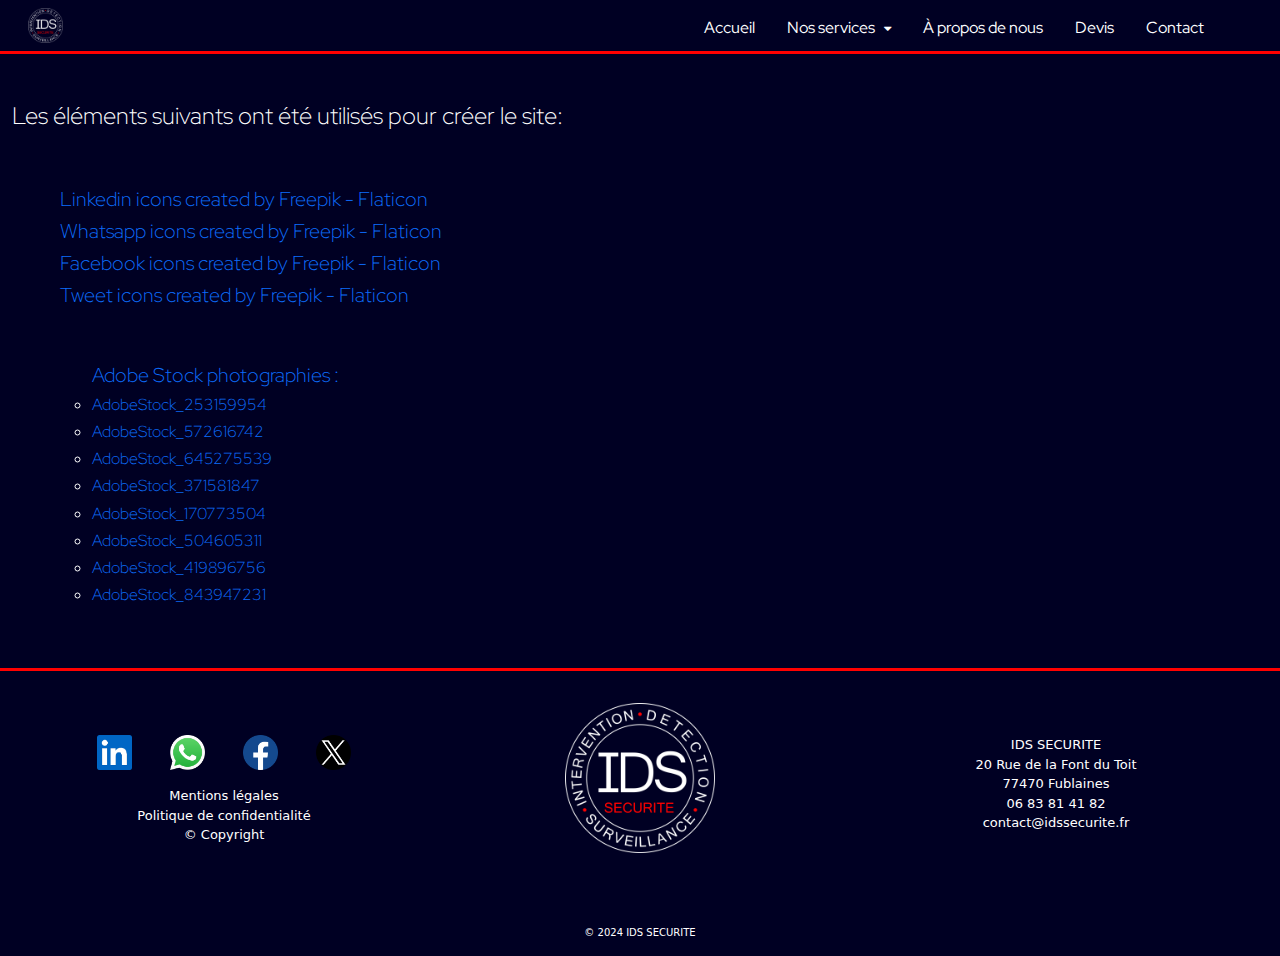
<file: copyright.html>
<!DOCTYPE html>
<html lang="en">

<head>
    <meta charset="utf-8">
    <meta name="viewport" content="width=device-width, initial-scale=1.0">
    <title>IDS SECURITE - Copyright</title>
    <link rel="preconnect" href="https://fonts.googleapis.com">
    <link rel="preconnect" href="https://fonts.gstatic.com" crossorigin>
    <link href="https://fonts.googleapis.com/icon?family=Material+Icons" rel="stylesheet">
    <link href="https://fonts.googleapis.com/css2?family=Roboto:wght@100;300;400;500;700&display=swap" rel="stylesheet">
    <link href="https://fonts.googleapis.com/css2?family=Red+Hat+Display:ital,wght@0,300..900;1,300..900&display=swap"
        rel="stylesheet">
    <link rel="stylesheet"
        href="https://fonts.googleapis.com/css2?family=Material+Symbols+Outlined:opsz,wght,FILL,GRAD@20..48,100..700,0..1,-50..200" />
    <link rel="stylesheet" href="https://cdnjs.cloudflare.com/ajax/libs/font-awesome/4.7.0/css/font-awesome.min.css">
    <link rel="icon" type="image/x-icon" href="img/CIDSecuriteLogoVersion100x100.png">
    <link rel="stylesheet" href="css/bootstrap.min.css">
    <link rel="stylesheet" href="css/style.css">
</head>

<body class="backgroundColor">
    <header class="darkBox">
        <div class="container-fluid">
            <div class="topNavbar">
                <div class="px-3 pb-2 pt-2">
                    <a class="hoverRed" href="index.html">
                        <img class="logoDimension" src="img/IDS_SECURITE.png" alt="IDS SECURITE">
                    </a>
                </div>
                <div class="menuButtonNavbar pt-1">
                    <i class="material-icons px-3 pt-2 whiteText">
                        menu
                    </i>
                </div>
                <div class="listaNavbar goRight px-5 pt-3 pb-2">
                    <div class="hoverRed">
                        <a class="noUnderLineText whiteText px-3 pt-2 red-hat-display-400" href="index.html">
                            Accueil
                        </a>
                    </div>
                    <div class="hoverRed">
                        <a class="noUnderLineText whiteText px-3 pt-2 red-hat-display-400 mouse" id="hoverActiveList">
                            Nos services &nbsp;
                            <i class="fa fa-caret-down smallP"></i>
                        </a>
                        <div id="listNos" class="hoverRed listaNos p-3 red-hat-display-400 textWrap">
                            <a href="nos_services.html" class="noUnderLineText red-hat-display-400 whiteText">
                                Tous nos services
                            </a>
                            <hr class="m-1 lineBetween">
                            <a href="gardiennage_et_surveillance.html"
                                class="noUnderLineText red-hat-display-400  whiteText">
                                Gardiennage et surveillance
                            </a>
                            <hr class="m-1 lineBetween">
                            <a href="securite_incendie.html" class="noUnderLineText red-hat-display-400  whiteText">
                                Sécurité incendie
                            </a>
                            <hr class="m-1 lineBetween">
                            <a href="securite_evenementielle.html"
                                class="noUnderLineText red-hat-display-400  whiteText">
                                Sécurité événementielle
                            </a>
                            <hr class="m-1 lineBetween">
                            <a href="securite_cynophile.html" class="noUnderLineText red-hat-display-400  whiteText">
                                Sécurité cynophile
                            </a>
                        </div>
                    </div>
                    <div class="hoverRed">
                        <a class="noUnderLineText whiteText px-3 pt-2 red-hat-display-400" href="a_propos_de_nous.html">
                            À propos de nous
                        </a>
                    </div>
                    <div class="hoverRed">
                        <a class="noUnderLineText whiteText px-3 pt-2 red-hat-display-400" href="devis.html">
                            Devis
                        </a>
                    </div>
                    <div class="hoverRed">
                        <a class="noUnderLineText whiteText px-3 pt-2 red-hat-display-400" href="contact.html">
                            Contact
                        </a>
                    </div>
                </div>
            </div>
        </div>
    </header>
    <section id="section">
        <div class="redLineWeb">
        </div>
    </section>
    <section>
        <div class="container-fluid">
            <div class="row">
                <div class="col">
                    <h4 class="whiteText red-hat-display-300 py-5">
                        Les éléments suivants ont été utilisés pour créer le site:
                    </h4>
                    <div class="redText px-5">
                        <h5 class="whiteText red-hat-display-300 hoverRed">
                            <a href="https://www.flaticon.com/free-icons/linkedin" title="linkedin icons"
                            class="noUnderLineText">
                            Linkedin icons created by Freepik - Flaticon
                        </a>
                        </h5>
                        <h5 class="whiteText red-hat-display-300 hoverRed">
                            <a href="https://www.flaticon.com/free-icons/whatsapp" title="whatsapp icons"
                            class="noUnderLineText">
                            Whatsapp icons created by Freepik - Flaticon
                        </a>
                        </h5>
                        <h5 class="whiteText red-hat-display-300 hoverRed">
                            <a href="https://www.flaticon.com/free-icons/facebook" title="facebook icons"
                            class="noUnderLineText">
                            Facebook icons created by Freepik - Flaticon
                            </a>
                        </h5>
                        <h5 class="whiteText red-hat-display-300 hoverRed">
                            <a href="https://www.flaticon.com/free-icons/tweet" title="tweet icons"
                            class="noUnderLineText">
                            Tweet icons created by Freepik - Flaticon
                            </a>
                        </h5>
                    </div>
                    <div class="p-5">
                            <ul class="redText">
                                <h5 class="whiteText red-hat-display-300 hoverRed">
                                    <a href="https://stock.adobe.com/fr/" title="adobe" class="noUnderLineText">Adobe Stock photographies :</a>
                                </h5>
                                <li class="whiteText red-hat-display-300 h6 hoverRed">
                                    <a href="https://stock.adobe.com/fr/" title="adobe" class="noUnderLineText">AdobeStock_253159954</a>
                                </li>
                                <li class="whiteText red-hat-display-300 h6 hoverRed">
                                    <a href="https://stock.adobe.com/fr/" title="adobe" class="noUnderLineText">AdobeStock_572616742</a>
                                </li>
                                <li class="whiteText red-hat-display-300 h6 hoverRed">
                                    <a href="https://stock.adobe.com/fr/" title="adobe" class="noUnderLineText">AdobeStock_645275539</a>
                                </li>
                                <li class="whiteText red-hat-display-300 h6 hoverRed">
                                    <a href="https://stock.adobe.com/fr/" title="adobe" class="noUnderLineText">AdobeStock_371581847</a>
                                </li>
                                <li class="whiteText red-hat-display-300 h6 hoverRed">
                                    <a href="https://stock.adobe.com/fr/" title="adobe" class="noUnderLineText">AdobeStock_170773504</a>
                                </li>
                                <li class="whiteText red-hat-display-300 h6 hoverRed">
                                    <a href="https://stock.adobe.com/fr/" title="adobe" class="noUnderLineText">AdobeStock_504605311</a>
                                </li>
                                <li class="whiteText red-hat-display-300 h6 hoverRed">
                                    <a href="https://stock.adobe.com/fr/" title="adobe" class="noUnderLineText">AdobeStock_419896756</a>
                                </li>
                                <li class="whiteText red-hat-display-300 h6 hoverRed">
                                    <a href="https://stock.adobe.com/fr/" title="adobe" class="noUnderLineText">AdobeStock_843947231</a>
                                </li>
                            </ul>
                        </a>
                    </div>
                </div>
            </div>
        </div>
    </section>
    <section id="section">
        <div class="emptyBoxBig"></div>
    </section>
    <section id="section">
        <div>
            <div>
                <div>
                    <div class="redLineWeb"></div>
                </div>
            </div>
        </div>
    </section>
    <footer>
        <div>
            <div class="container-fluid">
                <div class="row p-3">
                    <div class="col-12 col-sm-12 col-md-4 col-lg-4 col-xl-4 col-xxl-4 textCentre py-5">
                        <p>
                            <a href="https://www.linkedin.com/company/idssecurite" class="m-0 noUnderLineText px-3" target="_blank">
                                <img src="img/linkedin.png" alt="linkedin" class="iconSize">
                            </a>
                            <a href="https://www.whatsapp.com" class="m-0 noUnderLineText px-3" target="_blank">
                                <img src="img/whatsapp.png" alt="whatsapp" class="iconSize">
                            </a>
                            <a href="https://www.facebook.com/profile.php?id=61565730710792"
                                class="m-0 noUnderLineText px-3" target="_blank">
                                <img src="img/facebook.png" alt="facebook" class="iconSize">
                            </a>
                            <a href="https://x.com/_IDS_securite" class="m-0 noUnderLineText px-3" target="_blank">
                                <img src="img/twitter.png" alt="twitter" class="iconSize">
                            </a>
                        </p>
                        <p class="smallP py-">
                            <a href="mentions_legal.html" class="noUnderLineText whiteText" target="_blank">
                                Mentions légales
                            </a>
                            <br>
                            <a href="politique_de_confidentialite.html" class="noUnderLineText whiteText" target="_blank">
                                Politique de confidentialité
                            </a>
                            <br>
                            <a href="copyright.html" class="noUnderLineText whiteText" target="_blank">
                                © Copyright
                            </a>
                        </p>
                    </div>
                    <div class="col-12 col-sm-12 col-md-4 col-lg-4 col-xl-4 col-xxl-4 textCentre py-3">
                        <a href="copyright.html"><img class="logoFooterDimension" src="img/IDS_SECURITE.png" alt="logo IDS SECURITE"></a>
                    </div>
                    <div class="col-12 col-sm-12 col-md-4 col-lg-4 col-xl-4 col-xxl-4 goRightListaNavbar py-5 textCentre">
                        <p class="smallP whiteText noUnderLineText m-0">
                            IDS SECURITE
                        </p>
                        <p class="smallP whiteText noUnderLineText">
                            20 Rue de la Font du Toit
                            <br>
                            77470 Fublaines
                            <br>
                            06 83 81 41 82
                            <br>
                            contact@idssecurite.fr
                        </p>
                    </div>
                </div>
                <div class="row">
                    <p class="whiteText roboto-light smallExP textCentre">
                        © 2024 IDS SECURITE
                    </p>
                </div>
            </div>
        </div>
    </footer>
    <script src="js/script.js"></script>
</body>

</html>
</file>
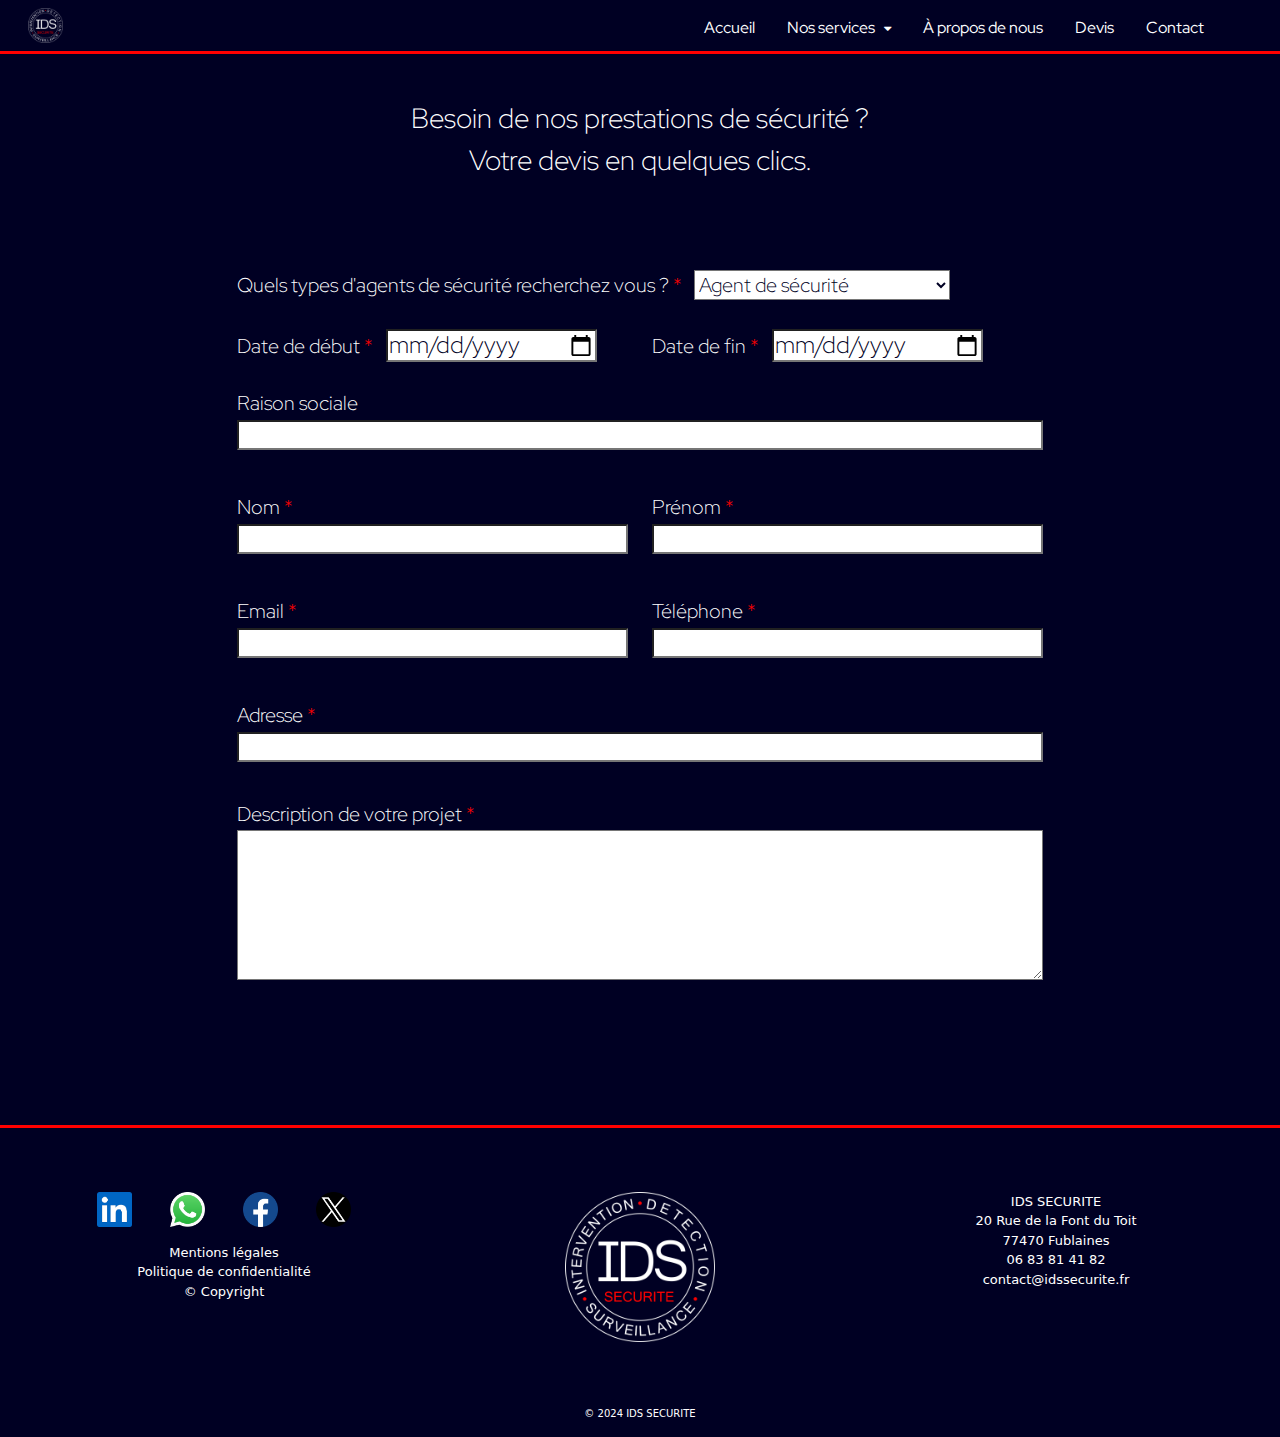
<file: devis.html>
<!DOCTYPE html>
<html lang="en">

<head>
    <meta charset="utf-8">
    <meta name="viewport" content="width=device-width, initial-scale=1.0">
    <meta name="description" content="Votre devis en quelques clics. IDS SECURITE">
    <title>IDS SECURITE - Devis</title>
    <link rel="preconnect" href="https://fonts.googleapis.com">
    <link rel="preconnect" href="https://fonts.gstatic.com" crossorigin>
    <link href="https://fonts.googleapis.com/icon?family=Material+Icons" rel="stylesheet">
    <link href="https://fonts.googleapis.com/css2?family=Roboto:wght@100;300;400;500;700&display=swap" rel="stylesheet">
    <link href="https://fonts.googleapis.com/css2?family=Red+Hat+Display:ital,wght@0,300..900;1,300..900&display=swap"
        rel="stylesheet">
    <link rel="stylesheet"
        href="https://fonts.googleapis.com/css2?family=Material+Symbols+Outlined:opsz,wght,FILL,GRAD@20..48,100..700,0..1,-50..200" />
    <link rel="stylesheet" href="https://cdnjs.cloudflare.com/ajax/libs/font-awesome/4.7.0/css/font-awesome.min.css">
    <link rel="icon" type="image/x-icon" href="img/CIDSecuriteLogoVersion100x100.png">
    <link rel="stylesheet" href="css/bootstrap.min.css">
    <link rel="stylesheet" href="css/style.css">
</head>

<body class="backgroundColor">
    <header class="darkBox">
        <div class="container-fluid">
            <div class="topNavbar">
                <div class="px-3 pb-2 pt-2">
                    <a class="hoverRed" href="index.html">
                        <img class="logoDimension" src="img/IDS_SECURITE.png" alt="IDS SECURITE">
                    </a>
                </div>
                <div class="menuButtonNavbar pt-1">
                    <i class="material-icons px-3 pt-2 whiteText">
                        menu
                    </i>
                </div>
                <div class="listaNavbar goRight px-5 pt-3 pb-2">
                    <div class="hoverRed">
                        <a class="noUnderLineText whiteText px-3 pt-2 red-hat-display-400" href="index.html">
                            Accueil
                        </a>
                    </div>
                    <div class="hoverRed">
                        <a class="noUnderLineText whiteText px-3 pt-2 red-hat-display-400 mouse" id="hoverActiveList">
                            Nos services &nbsp;
                            <i class="fa fa-caret-down smallP"></i>
                        </a>
                        <div id="listNos" class="hoverRed listaNos p-3 red-hat-display-400 textWrap">
                            <a href="nos_services.html" class="noUnderLineText red-hat-display-400 whiteText">
                                Tous nos services
                            </a>
                            <hr class="m-1 lineBetween">
                            <a href="gardiennage_et_surveillance.html"
                                class="noUnderLineText red-hat-display-400  whiteText">
                                Gardiennage et surveillance
                            </a>
                            <hr class="m-1 lineBetween">
                            <a href="securite_incendie.html" class="noUnderLineText red-hat-display-400  whiteText">
                                Sécurité incendie
                            </a>
                            <hr class="m-1 lineBetween">
                            <a href="securite_evenementielle.html"
                                class="noUnderLineText red-hat-display-400  whiteText">
                                Sécurité événementielle
                            </a>
                            <hr class="m-1 lineBetween">
                            <a href="securite_cynophile.html" class="noUnderLineText red-hat-display-400  whiteText">
                                Sécurité cynophile
                            </a>
                        </div>
                    </div>
                    <div class="hoverRed">
                        <a class="noUnderLineText whiteText px-3 pt-2 red-hat-display-400" href="a_propos_de_nous.html">
                            À propos de nous
                        </a>
                    </div>
                    <div class="hoverRed">
                        <a class="noUnderLineText whiteText px-3 pt-2 red-hat-display-400" href="devis.html">
                            Devis
                        </a>
                    </div>
                    <div class="hoverRed">
                        <a class="noUnderLineText whiteText px-3 pt-2 red-hat-display-400" href="contact.html">
                            Contact
                        </a>
                    </div>
                </div>
            </div>
        </div>
    </header>
    <section id="section">
        <div class="redLineWeb">
        </div>
    </section>
    <section>
        <div class="container-fluid">
            <div class="row">
                <div class="col-12 py-5">
                    <h3 class="whiteText textCentre red-hat-display-300">
                        Besoin de nos prestations de sécurité ?
                    </h3>
                    <h3 class="whiteText textCentre red-hat-display-300">
                        Votre devis en quelques clics.
                    </h3>
                </div>
            </div>
        </div>
    </section>
    <section>
        <div class="container-fluid">
            <div class="row justify-content-center">
                <div class="col-11 col-sm-11 col-md-10 col-lg-8 col-xl-8 col-xxl-8 whiteText textBoxFit">
                    <form action="https://formspree.io/f/xpwanojr" method="POST">
                        <div class="textLeft py-3">
                            <div class="container-fluid">
                                <div class="row">
                                    <div class="col-12">
                                        <div class="py-3 red-hat-display-300 form-group fade-in">
                                            <label for="typesDespaces" class="h5 red-hat-display-300">
                                                Quels types d'agents de sécurité recherchez vous ? 
                                                <star class="redText">*</star> &nbsp
                                            </label>
                                            <select id="typesDespaces" name="typesDespaces"
                                                class="inputField h5 red-hat-display-300" required>
                                                <option value="agent1">Agent de sécurité</option>
                                                <option value="agent2">Agent évènementiel</option>
                                                <option value="agent3">Rondier</option>
                                                <option value="agent4">Intervenant</option>
                                                <option value="agent5">Agent d'accueil</option>
                                                <option value="agent6">Agent de sécurité incendie</option>
                                                <option value="agent7">Agent cynophile</option>
                                                <option value="agent8">Agent de surveillance vidéo</option>
                                            </select>
                                        </div>
                                    </div>
                                </div>
                                <div class="row">
                                    <div class="col-12 col-sm-12 col-md-6 col-lg-6 col-xl-6 col-xxl-6">
                                        <div class="form-group fade-in">
                                            <label for="dateDebut" class="h5 red-hat-display-300">
                                                Date de début <star class="redText">*</star>  &nbsp
                                            </label>
                                            <input type="date" id="dateDebut" name="dateDebut"
                                                class="inputField h4 red-hat-display-300" required>
                                        </div>
                                    </div>
                                    <div class="col-12 col-sm-12 col-md-6 col-lg-6 col-xl-6 col-xxl-6">
                                        <div class="form-group fade-in">
                                            <label for="dateFin" class="h5 red-hat-display-300">
                                                Date de fin <star class="redText">*</star> &nbsp
                                            </label>
                                            <input type="date" id="dateFin" name="dateFin"
                                                class="inputField h4 red-hat-display-300" required>
                                        </div>
                                    </div>
                                </div>
                                <div class="row">
                                    <div class="col-12">
                                        <div class="py-3 red-hat-display-300 h5 form-group fade-in">
                                            <label for="entrepriseNom">Raison sociale</label>
                                            <input type="text" id="entrepriseNom" name="entrepriseNom"
                                                class="inputField">
                                        </div>
                                    </div>
                                </div>
                                <div class="row">
                                    <div class="col-12 col-sm-12 col-md-6 col-lg-6 col-xl-6 col-xxl-6">
                                        <div class="py-3 red-hat-display-300 h5 form-group fade-in infoParticulier">
                                            <label for="personNom">
                                                Nom <star class="redText">*</star>
                                            </label>
                                            <input type="text" id="personNom" name="personNom" class="inputField" required>
                                        </div>
                                    </div>
                                    <div class="col-12 col-sm-12 col-md-6 col-lg-6 col-xl-6 col-xxl-6">
                                        <div class="py-3 red-hat-display-300 h5 form-group fade-in infoParticulier">
                                            <label for="personPrenom">
                                                Prénom <star class="redText">*</star>
                                            </label>
                                            <input type="text" id="personPrenom" name="personPrenom" class="inputField" required>
                                        </div>
                                    </div>
                                </div>
                                <div class="row">
                                    <div class="col-12 col-sm-12 col-md-6 col-lg-6 col-xl-6 col-xxl-6">
                                        <div class="py-3 red-hat-display-300 h5 form-group fade-in">
                                            <label for="emailPerson">
                                                Email <star class="redText">*</star>
                                            </label>
                                            <input type="email" id="emailPerson" name="emailPerson" class="inputField"
                                                required>
                                        </div>
                                    </div>
                                    <div class="col-12 col-sm-12 col-md-6 col-lg-6 col-xl-6 col-xxl-6">
                                        <div class="py-3 red-hat-display-300 h5 form-group fade-in">
                                            <label for="telephonePerson">
                                                Téléphone <star class="redText">*</star>
                                            </label>
                                            <input type="tel" id="telephonePerson" name="telephonePerson"
                                                class="inputField" required>
                                        </div>
                                    </div>
                                </div>
                                <div class="row">
                                    <div class="col-12">
                                        <div class="py-3 red-hat-display-300 h5 form-group fade-in">
                                            <label for="addressePerson">
                                                Adresse <star class="redText">*</star>
                                            </label>
                                            <input type="text" id="addressePerson" name="addressePerson"
                                                class="inputField" required>
                                        </div>
                                    </div>
                                </div>
                                <div class="py-3 red-hat-display-300 h5 form-groupMessage fade-in">
                                    <label for="messageDevis">
                                        Description de votre projet <star class="redText">*</star>
                                    </label>
                                    <textarea id="messageContact" name="messageContact" rows="6" cols=""
                                        class="inputField" required></textarea>
                                </div>
                                <div class="red-hat-display-300 h5 fade-in pb-5 px-3 textCentre">
                                    <input type="submit" value="Envoyer" class="envoyeButton">
                                </div>
                            </div>
                        </div>
                    </form>
                </div>
            </div>
        </div>
    </section>
    <section id="section">
        <div>
            <div>
                <div>
                    <div class="redLineWeb"></div>
                </div>
            </div>
        </div>
    </section>
    <footer>
        <div>
            <div class="container-fluid">
                <div class="row p-3">
                    <div class="col-12 col-sm-12 col-md-4 col-lg-4 col-xl-4 col-xxl-4 textCentre py-5">
                        <p>
                            <a href="https://www.linkedin.com/company/idssecurite" class="m-0 noUnderLineText px-3">
                                <img src="img/linkedin.png" alt="linkedin" class="iconSize">
                            </a>
                            <a href="https://www.whatsapp.com" class="m-0 noUnderLineText px-3">
                                <img src="img/whatsapp.png" alt="whatsapp" class="iconSize">
                            </a>
                            <a href="https://www.facebook.com/profile.php?id=61565730710792"
                                class="m-0 noUnderLineText px-3">
                                <img src="img/facebook.png" alt="facebook" class="iconSize">
                            </a>
                            <a href="https://x.com/_IDS_securite" class="m-0 noUnderLineText px-3">
                                <img src="img/twitter.png" alt="twitter" class="iconSize">
                            </a>
                        </p>
                        <p class="smallP py-">
                            <a href="mentions_legal.html" class="noUnderLineText whiteText">
                                Mentions légales
                            </a>
                            <br>
                            <a href="politique_de_confidentialite.html" class="noUnderLineText whiteText">
                                Politique de confidentialité
                            </a>
                            <br>
                            <a href="copyright.html" class="noUnderLineText whiteText">
                                © Copyright
                            </a>
                        </p>
                    </div>
                    <div class="col-12 col-sm-12 col-md-4 col-lg-4 col-xl-4 col-xxl-4 textCentre py-5">
                        <a href="devis.html"><img class="logoFooterDimension" src="img/IDS_SECURITE.png" alt="logo IDS SECURITE"></a>
                    </div>
                    <div class="col-12 col-sm-12 col-md-4 col-lg-4 col-xl-4 col-xxl-4 py-5 textCentre">
                        <p class="smallP whiteText noUnderLineText m-0">
                            IDS SECURITE
                        </p>
                        <p class="smallP whiteText noUnderLineText">
                            20 Rue de la Font du Toit
                            <br>
                            77470 Fublaines
                            <br>
                            06 83 81 41 82
                            <br>
                            contact@idssecurite.fr
                        </p>
                    </div>
                </div>
                <div class="row">
                    <p class="whiteText roboto-light smallExP textCentre">
                        © 2024 IDS SECURITE
                    </p>
                </div>
            </div>
        </div>
    </footer>
    <script src="js/script.js"></script>
</body>

</html>
</file>
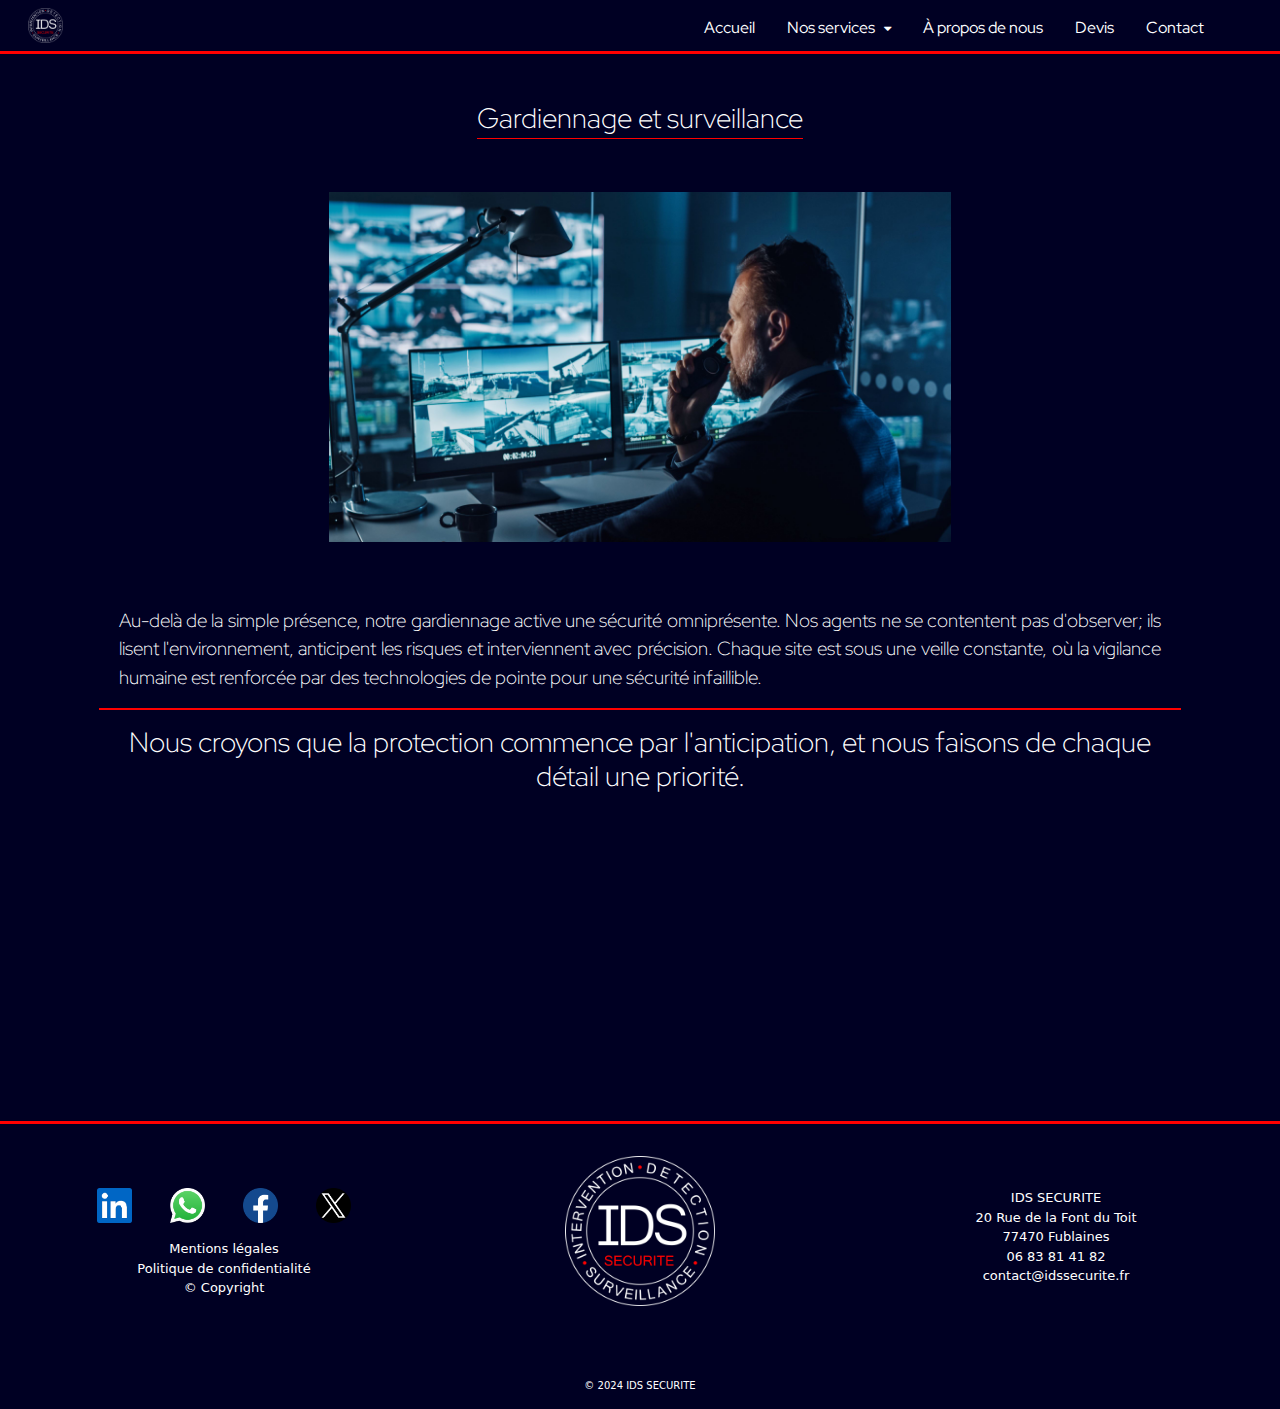
<file: gardiennage_et_surveillance.html>
<!DOCTYPE html>
<html lang="en">

<head>
    <meta charset="utf-8">
    <meta name="viewport" content="width=device-width, initial-scale=1.0">
    <meta name="description" content="IDS SECURITE - Gardiennage Et Surveillance">
    <title>IDS SECURITE - Gardiennage Et Surveillance</title>
    <link rel="preconnect" href="https://fonts.googleapis.com">
    <link rel="preconnect" href="https://fonts.gstatic.com" crossorigin>
    <link href="https://fonts.googleapis.com/icon?family=Material+Icons" rel="stylesheet">
    <link href="https://fonts.googleapis.com/css2?family=Roboto:wght@100;300;400;500;700&display=swap" rel="stylesheet">
    <link href="https://fonts.googleapis.com/css2?family=Red+Hat+Display:ital,wght@0,300..900;1,300..900&display=swap"
        rel="stylesheet">
    <link rel="stylesheet"
        href="https://fonts.googleapis.com/css2?family=Material+Symbols+Outlined:opsz,wght,FILL,GRAD@20..48,100..700,0..1,-50..200" />
    <link rel="stylesheet" href="https://cdnjs.cloudflare.com/ajax/libs/font-awesome/4.7.0/css/font-awesome.min.css">
    <link rel="icon" type="image/x-icon" href="img/CIDSecuriteLogoVersion100x100.png">
    <link rel="stylesheet" href="css/bootstrap.min.css">
    <link rel="stylesheet" href="css/style.css">
</head>

<body class="backgroundColor">
    <header class="darkBox">
        <div class="container-fluid">
            <div class="topNavbar">
                <div class="px-3 pb-2 pt-2">
                    <a class="hoverRed" href="index.html">
                        <img class="logoDimension" src="img/IDS_SECURITE.png" alt="IDS SECURITE">
                    </a>
                </div>
                <div class="menuButtonNavbar pt-1">
                    <i class="material-icons px-3 pt-2 whiteText">
                        menu
                    </i>
                </div>
                <div class="listaNavbar goRight px-5 pt-3 pb-2">
                    <div class="hoverRed">
                        <a class="noUnderLineText whiteText px-3 pt-2 red-hat-display-400" href="index.html">
                            Accueil
                        </a>
                    </div>
                    <div class="hoverRed">
                        <a class="noUnderLineText whiteText px-3 pt-2 red-hat-display-400 mouse" id="hoverActiveList">
                            Nos services &nbsp;
                            <i class="fa fa-caret-down smallP"></i>
                        </a>
                        <div id="listNos" class="hoverRed listaNos p-3 red-hat-display-400 textWrap">
                            <a href="nos_services.html" class="noUnderLineText red-hat-display-400 whiteText">
                                Tous nos services
                            </a>
                            <hr class="m-1 lineBetween">
                            <a href="gardiennage_et_surveillance.html"
                                class="noUnderLineText red-hat-display-400  whiteText">
                                Gardiennage et surveillance
                            </a>
                            <hr class="m-1 lineBetween">
                            <a href="securite_incendie.html" class="noUnderLineText red-hat-display-400  whiteText">
                                Sécurité incendie
                            </a>
                            <hr class="m-1 lineBetween">
                            <a href="securite_evenementielle.html"
                                class="noUnderLineText red-hat-display-400  whiteText">
                                Sécurité événementielle
                            </a>
                            <hr class="m-1 lineBetween">
                            <a href="securite_cynophile.html" class="noUnderLineText red-hat-display-400  whiteText">
                                Sécurité cynophile
                            </a>
                        </div>
                    </div>
                    <div class="hoverRed">
                        <a class="noUnderLineText whiteText px-3 pt-2 red-hat-display-400" href="a_propos_de_nous.html">
                            À propos de nous
                        </a>
                    </div>
                    <div class="hoverRed">
                        <a class="noUnderLineText whiteText px-3 pt-2 red-hat-display-400" href="devis.html">
                            Devis
                        </a>
                    </div>
                    <div class="hoverRed">
                        <a class="noUnderLineText whiteText px-3 pt-2 red-hat-display-400" href="contact.html">
                            Contact
                        </a>
                    </div>
                </div>
            </div>
        </div>
    </header>
    <section id="section">
        <div class="redLineWeb">
        </div>
    </section>
    <section>
        <div class="container-fluid">
            <div class="row justify-content-center py-5">
                <div class="col-11">
                    <h3 class="textCentre whiteText red-hat-display-300 lineUnder fade-in">
                        Gardiennage et surveillance
                    </h3>
                </div>
            </div>
        </div>
    </section>
    <section>
        <div class="container-fluid backgroundPhotoServicesGardiennage backgroundPhotoServicesNos fade-in">
            <div class="row pt-5 pb-3 textCentre justify-content-center">
                <div class="col-sm-11 col-md- col-lg-4 col-xl-4 col-xxl-4 col-11">
                    <div></div>
                </div>
            </div>
        </div>
    </section>
    <section>
        <div class="py-3 fade-in">
            <div class="container-fluid py-5">
                <div class="row justify-content-center">
                    <div class="col-sm-11 col-md-10 col-11">
                        <p class="whiteText textBoxFit red-hat-display-300 fade-in">
                            Au-delà de la simple présence, notre gardiennage active une sécurité omniprésente. Nos agents ne
                            se contentent pas d'observer; ils lisent l'environnement, anticipent les risques et
                            interviennent avec précision. Chaque site est sous une veille constante, où la vigilance humaine
                            est renforcée par des technologies de pointe pour une sécurité infaillible.
                            <hr class="marginMinus lineBetween fade-in">
                        </p>
                        <h3 class="whiteText textCentre red-hat-display-300 fade-in">
                            Nous croyons que la protection commence par l'anticipation, et nous faisons de chaque détail une
                            priorité.
                        </h3>
                    </div>
                </div>
            </div>
        </div>
    </section>
    <section>
        <div class="container-fluid">
            <div class="row py-5 justify-content-center">
                <div class="col-11">
                    <ul class="redText">
                        <li class="fade-in">
                            <h5 class="whiteText textBoxFit red-hat-display-300">
                                Surveillance statique: Présence continue pour dissuader et répondre aux menaces sur
                                place
                            </h5>
                        </li>
                        <li class="fade-in">
                            <h5 class="whiteText textBoxFit red-hat-display-300">
                                Contrôle d'accès: Gestion des entrées et sorties pour garantir que seules les
                                personnes
                                autorisées accèdent aux zones sensibles.
                            </h5>
                        </li>
                        <li class="fade-in">
                            <h5 class="whiteText textBoxFit red-hat-display-300">
                                Rondes de sécurité: Patrouilles régulières pour prévenir les intrusions et détecter
                                toute anomalie.
                            </h5>
                        </li>
                        <li class="fade-in">
                            <h5 class="whiteText textBoxFit red-hat-display-300">
                                Surveillance des systèmes: Supervision des dispositifs de sécurité électronique
                                comme
                                les caméras et les alarmes pour une réponse immédiate aux alertes.
                            </h5>
                        </li>
                    </ul>
                </div>
            </div>
        </div>
    </section>
    <section id="section">
        <div>
            <div>
                <div>
                    <div class="redLineWeb"></div>
                </div>
            </div>
        </div>
    </section>
    <footer>
        <div>
            <div class="container-fluid">
                <div class="row p-3">
                    <div class="col-12 col-sm-12 col-md-4 col-lg-4 col-xl-4 col-xxl-4 textCentre py-5">
                        <p>
                            <a href="https://www.linkedin.com/company/idssecurite" class="m-0 noUnderLineText px-3">
                                <img src="img/linkedin.png" alt="linkedin" class="iconSize">
                            </a>
                            <a href="https://www.whatsapp.com" class="m-0 noUnderLineText px-3">
                                <img src="img/whatsapp.png" alt="whatsapp" class="iconSize">
                            </a>
                            <a href="https://www.facebook.com/profile.php?id=61565730710792"
                                class="m-0 noUnderLineText px-3">
                                <img src="img/facebook.png" alt="facebook" class="iconSize">
                            </a>
                            <a href="https://x.com/_IDS_securite" class="m-0 noUnderLineText px-3">
                                <img src="img/twitter.png" alt="twitter" class="iconSize">
                            </a>
                        </p>
                        <p class="smallP py-">
                            <a href="mentions_legal.html" class="noUnderLineText whiteText">
                                Mentions légales
                            </a>
                            <br>
                            <a href="politique_de_confidentialite.html" class="noUnderLineText whiteText">
                                Politique de confidentialité
                            </a>
                            <br>
                            <a href="copyright.html" class="noUnderLineText whiteText">
                                © Copyright
                            </a>
                        </p>
                    </div>
                    <div class="col-12 col-sm-12 col-md-4 col-lg-4 col-xl-4 col-xxl-4 textCentre py-3">
                        <a href="gardiennage_et_surveillance.html"><img class="logoFooterDimension" src="img/IDS_SECURITE.png" alt="logo IDS SECURITE"></a>
                    </div>
                    <div class="col-12 col-sm-12 col-md-4 col-lg-4 col-xl-4 col-xxl-4 goRightListaNavbar py-5 textCentre">
                        <p class="smallP whiteText noUnderLineText m-0">
                            IDS SECURITE
                        </p>
                        <p class="smallP whiteText noUnderLineText">
                            20 Rue de la Font du Toit
                            <br>
                            77470 Fublaines
                            <br>
                            06 83 81 41 82
                            <br>
                            contact@idssecurite.fr
                        </p>
                    </div>
                </div>
                <div class="row">
                    <p class="whiteText roboto-light smallExP textCentre">
                        © 2024 IDS SECURITE
                    </p>
                </div>
            </div>
        </div>
    </footer>
    <script src="js/script.js"></script>
</body>

</html>
</file>
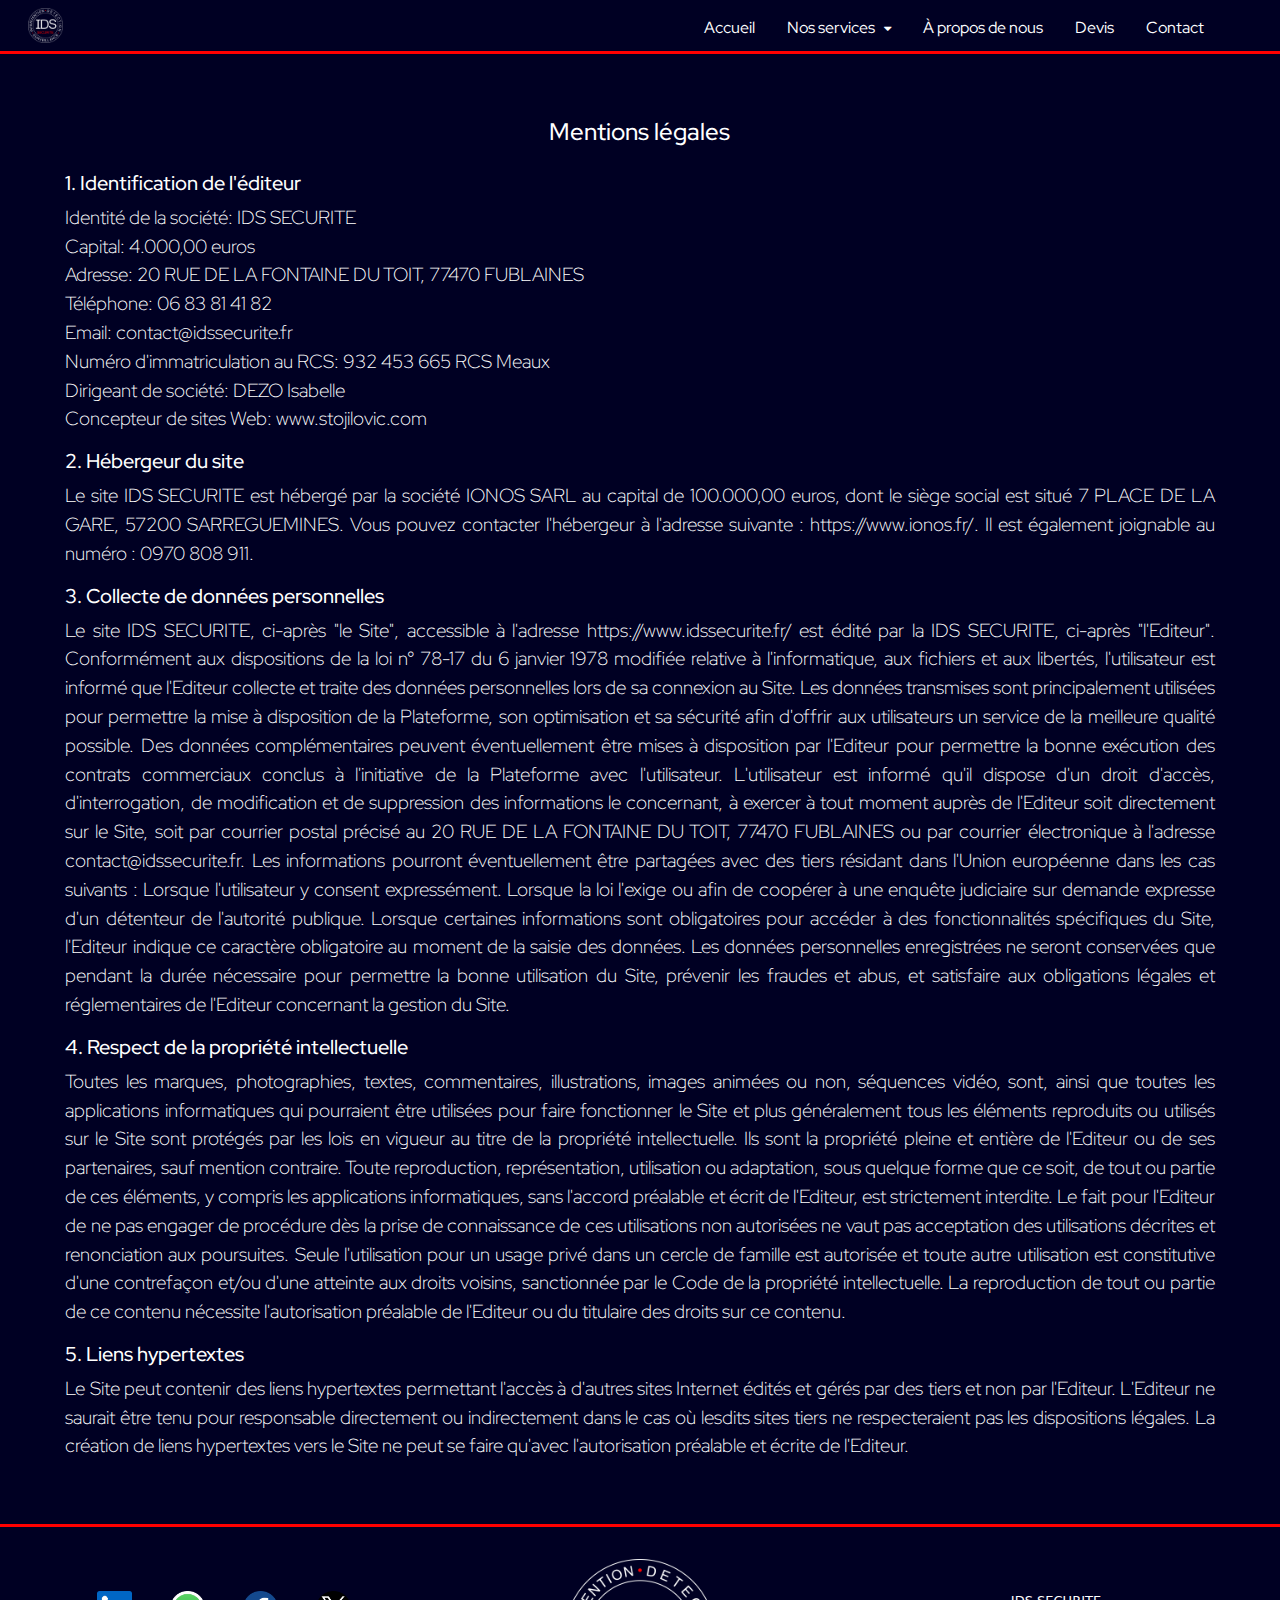
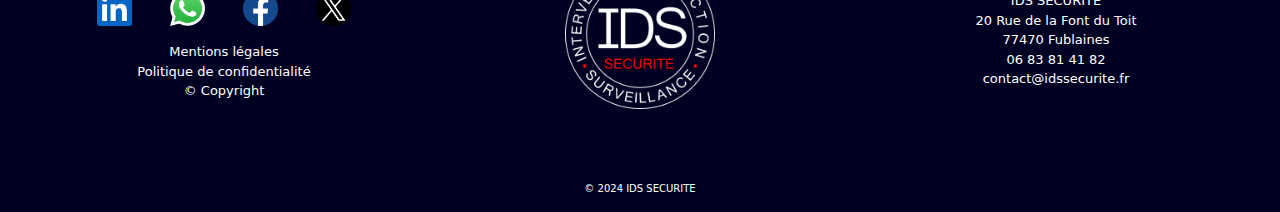
<file: mentions_legal.html>
<!DOCTYPE html>
<html lang="en">

<head>
    <meta charset="utf-8">
    <meta name="viewport" content="width=device-width, initial-scale=1.0">
    <meta name="description" content="IDS SECURITE - Mentions Legal">
    <title>IDS SECURITE - Mentions Legal</title>
    <link rel="preconnect" href="https://fonts.googleapis.com">
    <link rel="preconnect" href="https://fonts.gstatic.com" crossorigin>
    <link href="https://fonts.googleapis.com/icon?family=Material+Icons" rel="stylesheet">
    <link href="https://fonts.googleapis.com/css2?family=Roboto:wght@100;300;400;500;700&display=swap" rel="stylesheet">
    <link href="https://fonts.googleapis.com/css2?family=Red+Hat+Display:ital,wght@0,300..900;1,300..900&display=swap"
        rel="stylesheet">
    <link rel="stylesheet"
        href="https://fonts.googleapis.com/css2?family=Material+Symbols+Outlined:opsz,wght,FILL,GRAD@20..48,100..700,0..1,-50..200" />
    <link rel="stylesheet" href="https://cdnjs.cloudflare.com/ajax/libs/font-awesome/4.7.0/css/font-awesome.min.css">
    <link rel="icon" type="image/x-icon" href="img/CIDSecuriteLogoVersion100x100.png">
    <link rel="stylesheet" href="css/bootstrap.min.css">
    <link rel="stylesheet" href="css/style.css">
</head>

<body class="backgroundColor">
    <header class="darkBox">
        <div class="container-fluid">
            <div class="topNavbar">
                <div class="px-3 pb-2 pt-2">
                    <a class="hoverRed" href="index.html">
                        <img class="logoDimension" src="img/IDS_SECURITE.png" alt="IDS SECURITE">
                    </a>
                </div>
                <div class="menuButtonNavbar pt-1">
                    <i class="material-icons px-3 pt-2 whiteText">
                        menu
                    </i>
                </div>
                <div class="listaNavbar goRight px-5 pt-3 pb-2">
                    <div class="hoverRed">
                        <a class="noUnderLineText whiteText px-3 pt-2 red-hat-display-400" href="index.html">
                            Accueil
                        </a>
                    </div>
                    <div class="hoverRed">
                        <a class="noUnderLineText whiteText px-3 pt-2 red-hat-display-400 mouse" id="hoverActiveList">
                            Nos services &nbsp;
                            <i class="fa fa-caret-down smallP"></i>
                        </a>
                        <div id="listNos" class="hoverRed listaNos p-3 red-hat-display-400 textWrap">
                            <a href="nos_services.html" class="noUnderLineText red-hat-display-400 whiteText">
                                Tous nos services
                            </a>
                            <hr class="m-1 lineBetween">
                            <a href="gardiennage_et_surveillance.html"
                                class="noUnderLineText red-hat-display-400  whiteText">
                                Gardiennage et surveillance
                            </a>
                            <hr class="m-1 lineBetween">
                            <a href="securite_incendie.html" class="noUnderLineText red-hat-display-400  whiteText">
                                Sécurité incendie
                            </a>
                            <hr class="m-1 lineBetween">
                            <a href="securite_evenementielle.html"
                                class="noUnderLineText red-hat-display-400  whiteText">
                                Sécurité événementielle
                            </a>
                            <hr class="m-1 lineBetween">
                            <a href="securite_cynophile.html" class="noUnderLineText red-hat-display-400  whiteText">
                                Sécurité cynophile
                            </a>
                        </div>
                    </div>
                    <div class="hoverRed">
                        <a class="noUnderLineText whiteText px-3 pt-2 red-hat-display-400" href="a_propos_de_nous.html">
                            À propos de nous
                        </a>
                    </div>
                    <div class="hoverRed">
                        <a class="noUnderLineText whiteText px-3 pt-2 red-hat-display-400" href="devis.html">
                            Devis
                        </a>
                    </div>
                    <div class="hoverRed">
                        <a class="noUnderLineText whiteText px-3 pt-2 red-hat-display-400" href="contact.html">
                            Contact
                        </a>
                    </div>
                </div>
            </div>
        </div>
    </header>
    <section id="section">
        <div class="redLineWeb">
        </div>
    </section>
    <section>
        <div class="container-fluid">
            <div class="row justify-content-center py-5">
                <div class="col-11 whiteText textBoxFit red-hat-display-300">
                    <h4 class="textCentre py-3">
                        Mentions légales
                    </h4>
                    <h5>
                        1. Identification de l'éditeur
                    </h5>
                    <p>
                        Identité de la société: IDS SECURITE
                        <br>
                        Capital: 4.000,00 euros
                        <br>
                        Adresse: 20 RUE DE LA FONTAINE DU TOIT, 77470 FUBLAINES
                        <br>
                        Téléphone: 06 83 81 41 82
                        <br>
                        Email: contact@idssecurite.fr
                        <br>
                        Numéro d'immatriculation au RCS: 932 453 665 RCS Meaux
                        <br>
                        Dirigeant de société: DEZO Isabelle
                        <br>
                        Concepteur de sites Web: <a href="https://www.stojilovic.com" target="_blank" class="whiteText red-hat-display-300 noUnderLineText" title="Visiter le site Web" > www.stojilovic.com</a>
                    </p>
                    <h5>
                        2. Hébergeur du site
                    </h5>
                    <p>
                        Le site IDS SECURITE est hébergé par la société IONOS SARL au capital de 100.000,00 euros, dont
                        le siège social est situé 7 PLACE DE LA GARE, 57200 SARREGUEMINES.
                        Vous pouvez contacter l'hébergeur à l'adresse suivante : https://www.ionos.fr/.
                        Il est également joignable au numéro : 0970 808 911.
                    </p>
                    <h5>
                        3. Collecte de données personnelles
                    </h5>
                    <p>
                        Le site IDS SECURITE, ci-après "le Site", accessible à l'adresse https://www.idssecurite.fr/ est
                        édité par la IDS SECURITE, ci-après "l'Editeur".
                        Conformément aux dispositions de la loi n° 78-17 du 6 janvier 1978 modifiée relative à
                        l'informatique, aux fichiers et aux libertés, l'utilisateur est informé que l'Editeur collecte
                        et traite des données personnelles lors de sa connexion au Site.
                        Les données transmises sont principalement utilisées pour permettre la mise à disposition de la
                        Plateforme, son optimisation et sa sécurité afin d'offrir aux utilisateurs un service de la
                        meilleure qualité possible.
                        Des données complémentaires peuvent éventuellement être mises à disposition par l'Editeur pour
                        permettre la bonne exécution des contrats commerciaux conclus à l'initiative de la Plateforme
                        avec l'utilisateur.
                        L'utilisateur est informé qu'il dispose d'un droit d'accès, d'interrogation, de modification et
                        de suppression des informations le concernant, à exercer à tout moment auprès de l'Editeur soit
                        directement sur le Site, soit par courrier postal précisé au 20 RUE DE LA FONTAINE DU TOIT,
                        77470 FUBLAINES ou par courrier électronique à l'adresse contact@idssecurite.fr.
                        Les informations pourront éventuellement être partagées avec des tiers résidant dans l'Union
                        européenne dans les cas suivants :
                        Lorsque l'utilisateur y consent expressément.
                        Lorsque la loi l'exige ou afin de coopérer à une enquête judiciaire sur demande expresse d'un
                        détenteur de l'autorité publique.
                        Lorsque certaines informations sont obligatoires pour accéder à des fonctionnalités spécifiques
                        du Site, l'Editeur indique ce caractère obligatoire au moment de la saisie des données. Les
                        données personnelles enregistrées ne seront conservées que pendant la durée nécessaire pour
                        permettre la bonne utilisation du Site, prévenir les fraudes et abus, et satisfaire aux
                        obligations légales et réglementaires de l'Editeur concernant la gestion du Site.

                    </p>
                    <h5>
                        4. Respect de la propriété intellectuelle
                    </h5>
                    <p>
                        Toutes les marques, photographies, textes, commentaires, illustrations, images animées ou non,
                        séquences vidéo, sont, ainsi que toutes les applications informatiques qui pourraient être
                        utilisées pour faire fonctionner le Site et plus généralement tous les éléments reproduits ou
                        utilisés sur le Site sont protégés par les lois en vigueur au titre de la propriété
                        intellectuelle. Ils sont la propriété pleine et entière de l'Editeur ou de ses partenaires, sauf
                        mention contraire. Toute reproduction, représentation, utilisation ou adaptation, sous quelque
                        forme que ce soit, de tout ou partie de ces éléments, y compris les applications informatiques,
                        sans l'accord préalable et écrit de l'Editeur, est strictement interdite. Le fait pour l'Editeur
                        de ne pas engager de procédure dès la prise de connaissance de ces utilisations non autorisées
                        ne vaut pas acceptation des utilisations décrites et renonciation aux poursuites. Seule
                        l'utilisation pour un usage privé dans un cercle de famille est autorisée et toute autre
                        utilisation est constitutive d'une contrefaçon et/ou d'une atteinte aux droits voisins,
                        sanctionnée par le Code de la propriété intellectuelle. La reproduction de tout ou partie de ce
                        contenu nécessite l'autorisation préalable de l'Editeur ou du titulaire des droits sur ce
                        contenu.
                    </p>
                    <h5>
                        5. Liens hypertextes
                    </h5>
                    <p>
                        Le Site peut contenir des liens hypertextes permettant l'accès à d'autres sites Internet édités
                        et gérés par des tiers et non par l'Editeur. L'Editeur ne saurait être tenu pour responsable
                        directement ou indirectement dans le cas où lesdits sites tiers ne respecteraient pas les
                        dispositions légales. La création de liens hypertextes vers le Site ne peut se faire qu'avec
                        l'autorisation préalable et écrite de l'Editeur.
                    </p>
                </div>
            </div>
        </div>
    </section>
    <section id="section">
        <div>
            <div>
                <div>
                    <div class="redLineWeb"></div>
                </div>
            </div>
        </div>
    </section>
    <footer>
        <div>
            <div class="container-fluid">
                <div class="row p-3">
                    <div class="col-12 col-sm-12 col-md-4 col-lg-4 col-xl-4 col-xxl-4 textCentre py-5">
                        <p>
                            <a href="https://www.linkedin.com/company/idssecurite" class="m-0 noUnderLineText px-3">
                                <img src="img/linkedin.png" alt="linkedin" class="iconSize">
                            </a>
                            <a href="https://www.whatsapp.com" class="m-0 noUnderLineText px-3">
                                <img src="img/whatsapp.png" alt="whatsapp" class="iconSize">
                            </a>
                            <a href="https://www.facebook.com/profile.php?id=61565730710792"
                                class="m-0 noUnderLineText px-3">
                                <img src="img/facebook.png" alt="facebook" class="iconSize">
                            </a>
                            <a href="https://x.com/_IDS_securite" class="m-0 noUnderLineText px-3">
                                <img src="img/twitter.png" alt="twitter" class="iconSize">
                            </a>
                        </p>
                        <p class="smallP py-">
                            <a href="mentions_legal.html" class="noUnderLineText whiteText">
                                Mentions légales
                            </a>
                            <br>
                            <a href="politique_de_confidentialite.html" class="noUnderLineText whiteText">
                                Politique de confidentialité
                            </a>
                            <br>
                            <a href="copyright.html" class="noUnderLineText whiteText">
                                © Copyright
                            </a>
                        </p>
                    </div>
                    <div class="col-12 col-sm-12 col-md-4 col-lg-4 col-xl-4 col-xxl-4 textCentre py-3">
                        <a href="mentions_legal.html"><img class="logoFooterDimension" src="img/IDS_SECURITE.png" alt="logo IDS SECURITE"></a>
                    </div>
                    <div class="col-12 col-sm-12 col-md-4 col-lg-4 col-xl-4 col-xxl-4 goRightListaNavbar py-5 textCentre">
                        <p class="smallP whiteText noUnderLineText m-0">
                            IDS SECURITE
                        </p>
                        <p class="smallP whiteText noUnderLineText">
                            20 Rue de la Font du Toit
                            <br>
                            77470 Fublaines
                            <br>
                            06 83 81 41 82
                            <br>
                            contact@idssecurite.fr
                        </p>
                    </div>
                </div>
                <div class="row">
                    <p class="whiteText roboto-light smallExP textCentre">
                        © 2024 IDS SECURITE
                    </p>
                </div>
            </div>
        </div>
    </footer>
    <script src="js/script.js"></script>
</body>

</html>
</file>
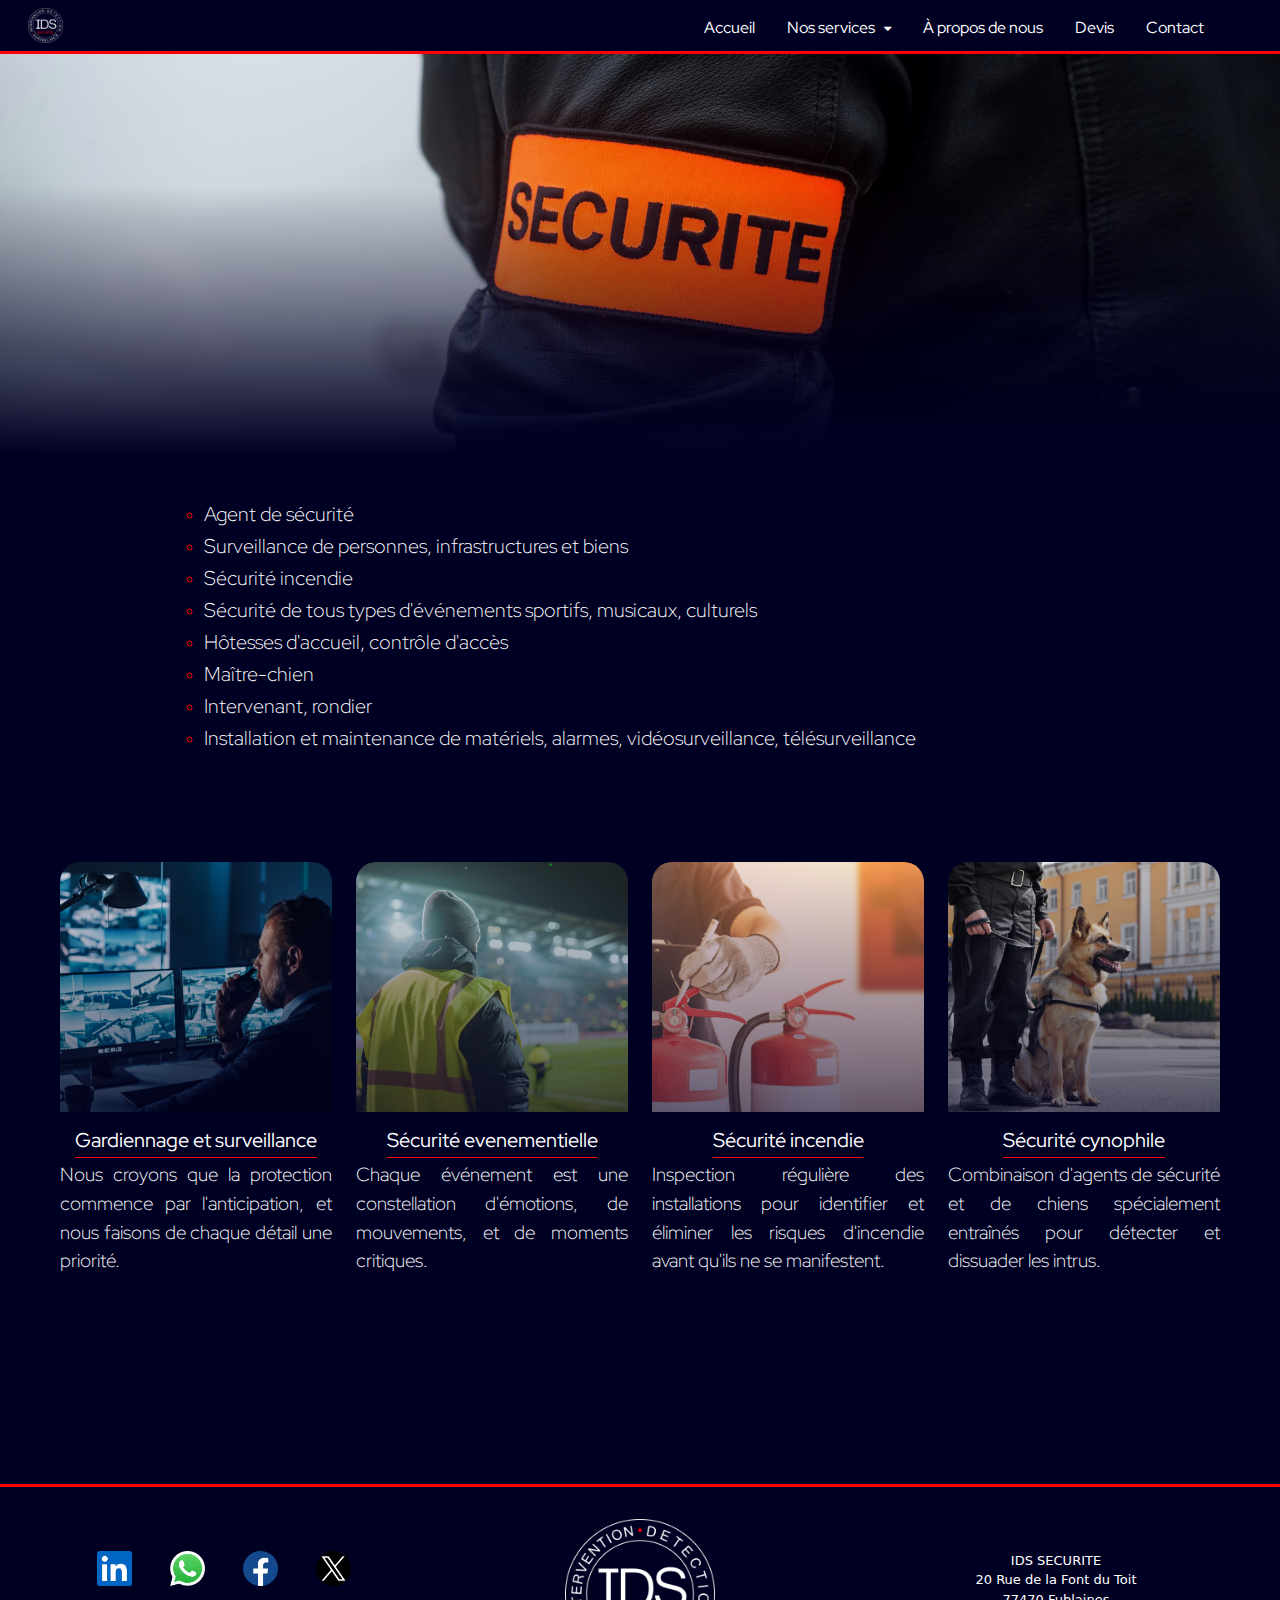
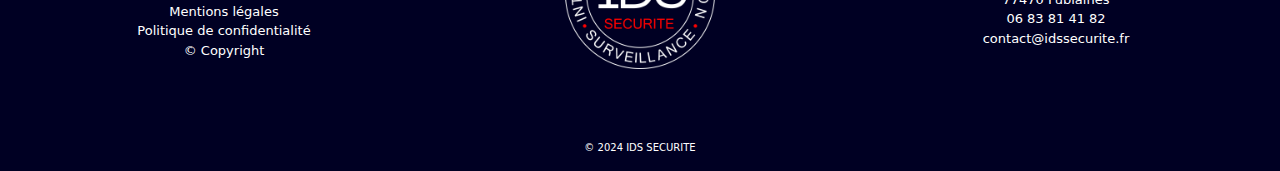
<file: nos_services.html>
<!DOCTYPE html>
<html lang="en">

<head>
    <meta charset="utf-8">
    <meta name="viewport" content="width=device-width, initial-scale=1.0">
    <meta name="description" content="IDS SECURITE - Gardiennage et surveillance, Sécurité Cynophile, Sécurité Événementielle, Sécurité Incendie">
    <title>IDS SECURITE - Nos Services</title>
    <link rel="preconnect" href="https://fonts.googleapis.com">
    <link rel="preconnect" href="https://fonts.gstatic.com" crossorigin>
    <link href="https://fonts.googleapis.com/icon?family=Material+Icons" rel="stylesheet">
    <link href="https://fonts.googleapis.com/css2?family=Roboto:wght@100;300;400;500;700&display=swap" rel="stylesheet">
    <link href="https://fonts.googleapis.com/css2?family=Red+Hat+Display:ital,wght@0,300..900;1,300..900&display=swap"
        rel="stylesheet">
    <link rel="stylesheet"
        href="https://fonts.googleapis.com/css2?family=Material+Symbols+Outlined:opsz,wght,FILL,GRAD@20..48,100..700,0..1,-50..200" />
    <link rel="stylesheet" href="https://cdnjs.cloudflare.com/ajax/libs/font-awesome/4.7.0/css/font-awesome.min.css">
    <link rel="icon" type="image/x-icon" href="img/CIDSecuriteLogoVersion100x100.png">
    <link rel="stylesheet" href="css/bootstrap.min.css">
    <link rel="stylesheet" href="css/style.css">
</head>

<body class="backgroundColor">
    <header class="darkBox">
        <div class="container-fluid">
            <div class="topNavbar">
                <div class="px-3 pb-2 pt-2">
                    <a class="hoverRed" href="index.html">
                        <img class="logoDimension" src="img/IDS_SECURITE.png" alt="IDS SECURITE">
                    </a>
                </div>
                <div class="menuButtonNavbar pt-1">
                    <i class="material-icons px-3 pt-2 whiteText">
                        menu
                    </i>
                </div>
                <div class="listaNavbar goRight px-5 pt-3 pb-2">
                    <div class="hoverRed">
                        <a class="noUnderLineText whiteText px-3 pt-2 red-hat-display-400" href="index.html">
                            Accueil
                        </a>
                    </div>
                    <div class="hoverRed">
                        <a class="noUnderLineText whiteText px-3 pt-2 red-hat-display-400 mouse" id="hoverActiveList">
                            Nos services &nbsp;
                            <i class="fa fa-caret-down smallP"></i>
                        </a>
                        <div id="listNos" class="hoverRed listaNos p-3 red-hat-display-400 textWrap">
                            <a href="nos_services.html" class="noUnderLineText red-hat-display-400 whiteText">
                                Tous nos services
                            </a>
                            <hr class="m-1 lineBetween">
                            <a href="gardiennage_et_surveillance.html"
                                class="noUnderLineText red-hat-display-400  whiteText">
                                Gardiennage et surveillance
                            </a>
                            <hr class="m-1 lineBetween">
                            <a href="securite_incendie.html" class="noUnderLineText red-hat-display-400  whiteText">
                                Sécurité incendie
                            </a>
                            <hr class="m-1 lineBetween">
                            <a href="securite_evenementielle.html"
                                class="noUnderLineText red-hat-display-400  whiteText">
                                Sécurité événementielle
                            </a>
                            <hr class="m-1 lineBetween">
                            <a href="securite_cynophile.html" class="noUnderLineText red-hat-display-400  whiteText">
                                Sécurité cynophile
                            </a>
                        </div>
                    </div>
                    <div class="hoverRed">
                        <a class="noUnderLineText whiteText px-3 pt-2 red-hat-display-400" href="a_propos_de_nous.html">
                            À propos de nous
                        </a>
                    </div>
                    <div class="hoverRed">
                        <a class="noUnderLineText whiteText px-3 pt-2 red-hat-display-400" href="devis.html">
                            Devis
                        </a>
                    </div>
                    <div class="hoverRed">
                        <a class="noUnderLineText whiteText px-3 pt-2 red-hat-display-400" href="contact.html">
                            Contact
                        </a>
                    </div>
                </div>
            </div>
        </div>
    </header>
    <section id="section">
        <div class="redLineWeb">
        </div>
    </section>
    <section>
        <div class="col-12 py-5 backgroundPhotoServices"></div>
    </section>
    <section>
        <div class="container-fluid">
            <div class="row py-5 justify-content-center">
                <div class="col-11 col-sm-11 col-md-10 col-lg-10 col-xl-9">
                    <ul class="redText">
                        <li>
                            <h5 class="whiteText textBoxFit red-hat-display-300 fade-in">
                                Agent de sécurité
                            </h5>
                        </li>
                        <li>
                            <h5 class="whiteText textBoxFit red-hat-display-300 fade-in">
                                Surveillance de personnes, infrastructures et biens
                            </h5>
                        </li>
                        <li>
                            <h5 class="whiteText textBoxFit red-hat-display-300 fade-in">
                                Sécurité incendie
                            </h5>
                        </li>
                        <li>
                            <h5 class="whiteText textBoxFit red-hat-display-300 fade-in">
                                Sécurité de tous types d'événements sportifs, musicaux, culturels
                            </h5>
                        </li>
                        <li>
                            <h5 class="whiteText textBoxFit red-hat-display-300 fade-in">
                                Hôtesses d'accueil, contrôle d'accès
                            </h5>
                        </li>
                        <li>
                            <h5 class="whiteText textBoxFit red-hat-display-300 fade-in">
                                Maître-chien
                            </h5>
                        </li>
                        <li>
                            <h5 class="whiteText textBoxFit red-hat-display-300 fade-in">
                                Intervenant, rondier
                            </h5>
                        </li>
                        <li>
                            <h5 class="whiteText textBoxFit red-hat-display-300 fade-in">
                                Installation et maintenance de matériels, alarmes, vidéosurveillance, télésurveillance
                            </h5>
                        </li>
                    </ul>
                </div>
            </div>
        </div>
    </section>
    <section id="section">
        <div class="container-fluid fade-in">
            <div class="row px-5">
                <div class="col-11 col-sm-11 col-md-5 col-lg-3 col-xl-3 py-5"> 
                    <div class="backCards" id="BackCardGard"></div>
                    <div>
                        <h5 class="red-hat-display-400 pt-2 whiteText textCentre lineUnder pt-3">Gardiennage et surveillance</h5>
                        <p class="red-hat-display-300 textBoxFit whiteText">Nous croyons que la protection commence par l'anticipation, et nous faisons de chaque détail une priorité.</p>
                        <a href="gardiennage_et_surveillance.html">
                        <p class="goLeft red-hat-display-300 fade-in">
                            En savoir plus
                        </p>
                    </a>
                    </div>
                </div>
                <div class="col-11 col-sm-11 col-md-5 col-lg-3 col-xl-3 py-5"> 
                    <div class="backCards" id="BackCardEven"></div>
                    <h5 class="red-hat-display-400 pt-2 whiteText textCentre lineUnder pt-3">Sécurité evenementielle</h5>
                    <p class="red-hat-display-300 textBoxFit whiteText">Chaque événement est une constellation d'émotions, de mouvements, et de moments critiques.</p>
                    <a href="securite_evenementielle.html">
                        <p class="goLeft red-hat-display-300 fade-in">
                            En savoir plus
                        </p>
                    </a>
                </div>
                <div class="col-11 col-sm-11 col-md-5 col-lg-3 col-xl-3 py-5"> 
                    <div class="backCards" id="BackCardInce"></div>
                    <h5 class="red-hat-display-400 pt-2 whiteText textCentre lineUnder pt-3">Sécurité incendie</h5>
                    <p class="red-hat-display-300 textBoxFit whiteText">Inspection régulière des installations pour identifier et éliminer les risques d'incendie avant qu'ils ne se manifestent.</p>
                    <a href="securite_incendie.html">
                        <p class="goLeft red-hat-display-300 fade-in">
                            En savoir plus
                        </p>
                    </a>
                </div>
                <div class="col-11 col-sm-11 col-md-5 col-lg-3 col-xl-3 py-5"> 
                    <div class="backCards" id="BackCardCynop"></div>
                    <h5 class="red-hat-display-400 pt-2 whiteText textCentre lineUnder pt-3">Sécurité cynophile</h5>
                    <p class="red-hat-display-300 textBoxFit whiteText">Combinaison d'agents de sécurité et de chiens spécialement entraînés pour détecter et dissuader les intrus.</p>
                    <a href="securite_cynophile.html">
                        <p class="goLeft red-hat-display-300 fade-in">
                            En savoir plus
                        </p>
                    </a>
                </div>
            </div>
        </div>
    </section>
    <section id="section">
        <div>
            <div>
                <div>
                    <div class="emptyBox"></div>
                </div>
            </div>
        </div>
    </section>
    <section id="section">
        <div class="redLineWeb"></div>
    </section>
    <footer>
        <div>
            <div class="container-fluid">
                <div class="row p-3">
                    <div class="col-12 col-sm-12 col-md-4 col-lg-4 col-xl-4 col-xxl-4 textCentre py-5">
                        <p>
                            <a href="https://www.linkedin.com/company/idssecurite" class="m-0 noUnderLineText px-3">
                                <img src="img/linkedin.png" alt="linkedin" class="iconSize">
                            </a>
                            <a href="https://www.whatsapp.com" class="m-0 noUnderLineText px-3">
                                <img src="img/whatsapp.png" alt="whatsapp" class="iconSize">
                            </a>
                            <a href="https://www.facebook.com/profile.php?id=61565730710792"
                                class="m-0 noUnderLineText px-3">
                                <img src="img/facebook.png" alt="facebook" class="iconSize">
                            </a>
                            <a href="https://x.com/_IDS_securite" class="m-0 noUnderLineText px-3">
                                <img src="img/twitter.png" alt="twitter" class="iconSize">
                            </a>
                        </p>
                        <p class="smallP py-">
                            <a href="mentions_legal.html" class="noUnderLineText whiteText">
                                Mentions légales
                            </a>
                            <br>
                            <a href="politique_de_confidentialite.html" class="noUnderLineText whiteText">
                                Politique de confidentialité
                            </a>
                            <br>
                            <a href="copyright.html" class="noUnderLineText whiteText">
                                © Copyright
                            </a>
                        </p>
                    </div>
                    <div class="col-12 col-sm-12 col-md-4 col-lg-4 col-xl-4 col-xxl-4 textCentre py-3">
                        <a href="nos_services.html"><img class="logoFooterDimension" src="img/IDS_SECURITE.png" alt="logo IDS SECURITE"></a>
                    </div>
                    <div class="col-12 col-sm-12 col-md-4 col-lg-4 col-xl-4 col-xxl-4 goRightListaNavbar py-5 textCentre">
                        <p class="smallP whiteText noUnderLineText m-0">
                            IDS SECURITE
                        </p>
                        <p class="smallP whiteText noUnderLineText">
                            20 Rue de la Font du Toit
                            <br>
                            77470 Fublaines
                            <br>
                            06 83 81 41 82
                            <br>
                            contact@idssecurite.fr
                        </p>
                    </div>
                </div>
                <div class="row">
                    <p class="whiteText roboto-light smallExP textCentre">
                        © 2024 IDS SECURITE
                    </p>
                </div>
            </div>
        </div>
    </footer>
    <script src="js/script.js"></script>
</body>

</html>
</file>
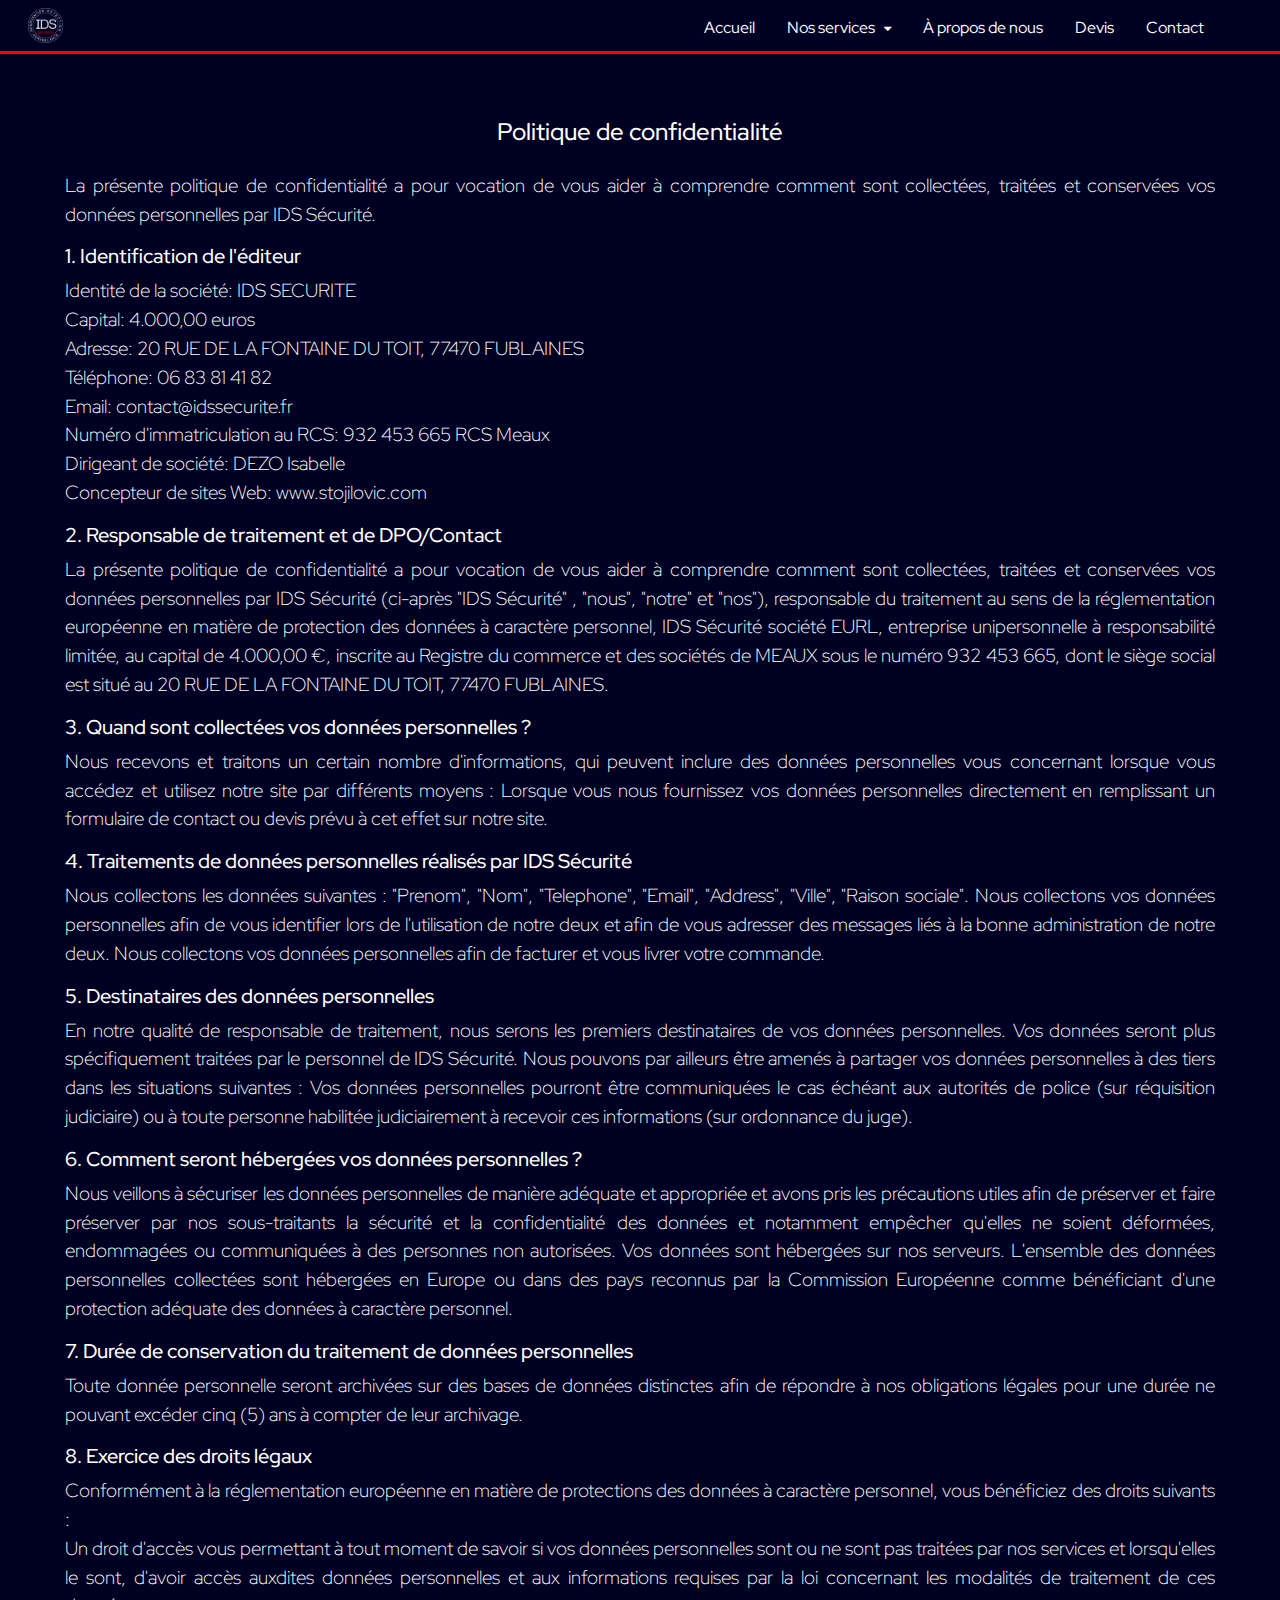
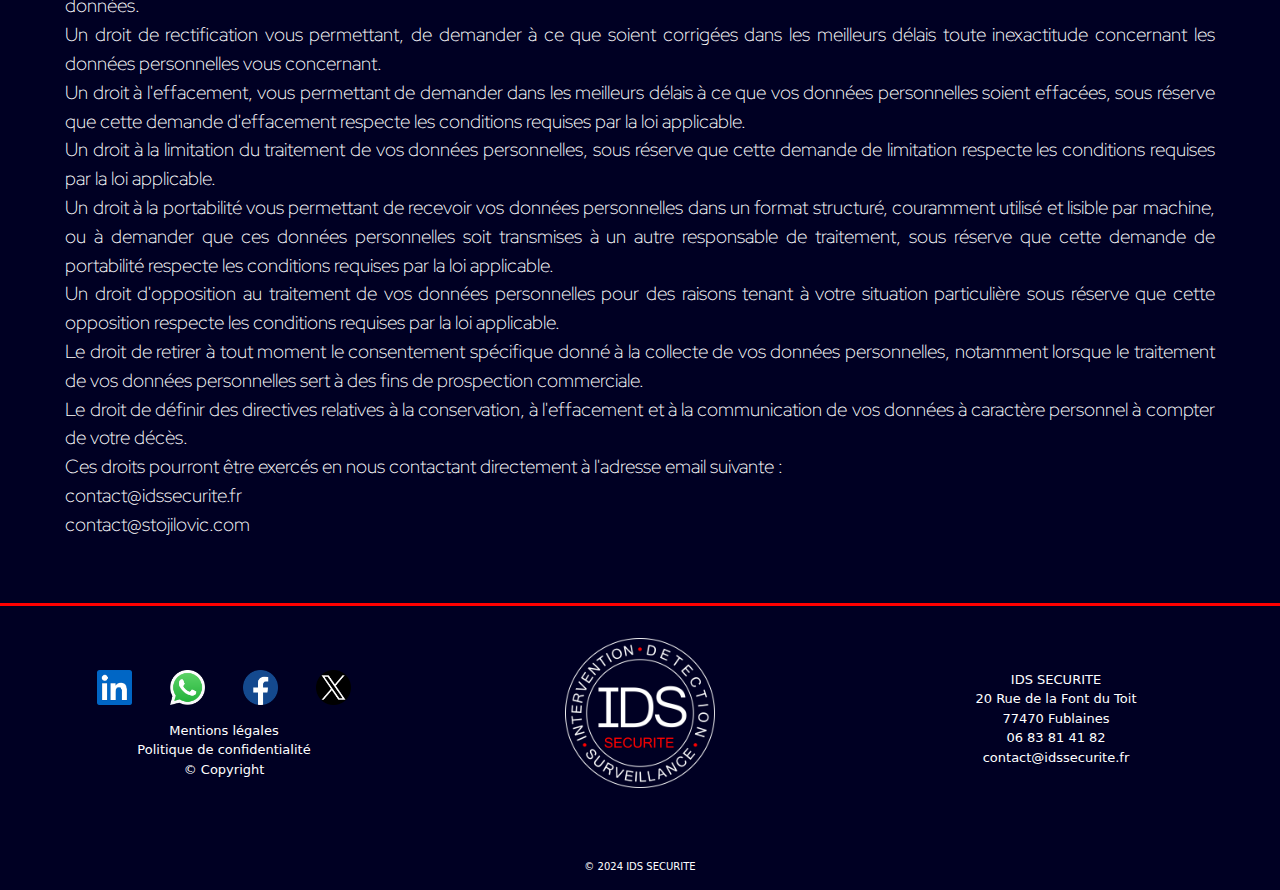
<file: politique_de_confidentialite.html>
<!DOCTYPE html>
<html lang="en">

<head>
    <meta charset="utf-8">
    <meta name="viewport" content="width=device-width, initial-scale=1.0">
    <meta name="description" content="IDS SECURITE - Politique De Confidentialité">
    <title>IDS SECURITE - Politique De Confidentialité</title>
    <link rel="preconnect" href="https://fonts.googleapis.com">
    <link rel="preconnect" href="https://fonts.gstatic.com" crossorigin>
    <link href="https://fonts.googleapis.com/icon?family=Material+Icons" rel="stylesheet">
    <link href="https://fonts.googleapis.com/css2?family=Roboto:wght@100;300;400;500;700&display=swap" rel="stylesheet">
    <link href="https://fonts.googleapis.com/css2?family=Red+Hat+Display:ital,wght@0,300..900;1,300..900&display=swap"
        rel="stylesheet">
    <link rel="stylesheet"
        href="https://fonts.googleapis.com/css2?family=Material+Symbols+Outlined:opsz,wght,FILL,GRAD@20..48,100..700,0..1,-50..200" />
    <link rel="stylesheet" href="https://cdnjs.cloudflare.com/ajax/libs/font-awesome/4.7.0/css/font-awesome.min.css">
    <link rel="icon" type="image/x-icon" href="img/CIDSecuriteLogoVersion100x100.png">
    <link rel="stylesheet" href="css/bootstrap.min.css">
    <link rel="stylesheet" href="css/style.css">
</head>

<body class="backgroundColor">
    <header class="darkBox">
        <div class="container-fluid">
            <div class="topNavbar">
                <div class="px-3 pb-2 pt-2">
                    <a class="hoverRed" href="index.html">
                        <img class="logoDimension" src="img/IDS_SECURITE.png" alt="IDS SECURITE">
                    </a>
                </div>
                <div class="menuButtonNavbar pt-1">
                    <i class="material-icons px-3 pt-2 whiteText">
                        menu
                    </i>
                </div>
                <div class="listaNavbar goRight px-5 pt-3 pb-2">
                    <div class="hoverRed">
                        <a class="noUnderLineText whiteText px-3 pt-2 red-hat-display-400" href="index.html">
                            Accueil
                        </a>
                    </div>
                    <div class="hoverRed">
                        <a class="noUnderLineText whiteText px-3 pt-2 red-hat-display-400 mouse" id="hoverActiveList">
                            Nos services &nbsp;
                            <i class="fa fa-caret-down smallP"></i>
                        </a>
                        <div id="listNos" class="hoverRed listaNos p-3 red-hat-display-400 textWrap">
                            <a href="nos_services.html" class="noUnderLineText red-hat-display-400 whiteText">
                                Tous nos services
                            </a>
                            <hr class="m-1 lineBetween">
                            <a href="gardiennage_et_surveillance.html"
                                class="noUnderLineText red-hat-display-400  whiteText">
                                Gardiennage et surveillance
                            </a>
                            <hr class="m-1 lineBetween">
                            <a href="securite_incendie.html" class="noUnderLineText red-hat-display-400  whiteText">
                                Sécurité incendie
                            </a>
                            <hr class="m-1 lineBetween">
                            <a href="securite_evenementielle.html"
                                class="noUnderLineText red-hat-display-400  whiteText">
                                Sécurité événementielle
                            </a>
                            <hr class="m-1 lineBetween">
                            <a href="securite_cynophile.html" class="noUnderLineText red-hat-display-400  whiteText">
                                Sécurité cynophile
                            </a>
                        </div>
                    </div>
                    <div class="hoverRed">
                        <a class="noUnderLineText whiteText px-3 pt-2 red-hat-display-400" href="a_propos_de_nous.html">
                            À propos de nous
                        </a>
                    </div>
                    <div class="hoverRed">
                        <a class="noUnderLineText whiteText px-3 pt-2 red-hat-display-400" href="devis.html">
                            Devis
                        </a>
                    </div>
                    <div class="hoverRed">
                        <a class="noUnderLineText whiteText px-3 pt-2 red-hat-display-400" href="contact.html">
                            Contact
                        </a>
                    </div>
                </div>
            </div>
        </div>
    </header>
    <section id="section">
        <div class="redLineWeb">
        </div>
    </section>
    <section>
        <div class="container-fluid">
            <div class="row justify-content-center py-5">
                <div class="col-11 whiteText textBoxFit red-hat-display-300">
                    <h4 class="textCentre py-3">
                        Politique de confidentialité
                    </h4>
                    <p>
                        La présente politique de confidentialité a pour vocation de vous aider à comprendre comment sont
                        collectées, traitées et conservées vos données personnelles par IDS Sécurité.
                    </p>
                    <h5>
                        1. Identification de l'éditeur
                    </h5>
                    <p>
                        Identité de la société: IDS SECURITE
                        <br>
                        Capital: 4.000,00 euros
                        <br>
                        Adresse: 20 RUE DE LA FONTAINE DU TOIT, 77470 FUBLAINES
                        <br>
                        Téléphone: 06 83 81 41 82
                        <br>
                        Email: contact@idssecurite.fr
                        <br>
                        Numéro d'immatriculation au RCS: 932 453 665 RCS Meaux
                        <br>
                        Dirigeant de société: DEZO Isabelle
                        <br>
                        Concepteur de sites Web: <a href="https://www.stojilovic.com" target="_blank" class="whiteText red-hat-display-300 noUnderLineText" title="Visiter le site Web"> www.stojilovic.com</a>
                    </p>
                    <h5>
                        2. Responsable de traitement et de DPO/Contact
                    </h5>
                    <p>
                        La présente politique de confidentialité a pour vocation de vous aider à comprendre comment sont
                        collectées, traitées et conservées vos données personnelles par IDS Sécurité (ci-après "IDS
                        Sécurité" , "nous", "notre" et "nos"), responsable du traitement au sens de la réglementation
                        européenne en matière de protection des données à caractère personnel, IDS Sécurité société
                        EURL, entreprise unipersonnelle à responsabilité limitée, au capital de 4.000,00 €, inscrite au
                        Registre du commerce et des sociétés de MEAUX sous le numéro 932 453 665, dont le siège social
                        est situé au 20 RUE DE LA FONTAINE DU TOIT, 77470 FUBLAINES.
                    </p>
                    <h5>
                        3. Quand sont collectées vos données personnelles ?
                    </h5>
                    <p>
                        Nous recevons et traitons un certain nombre d'informations, qui peuvent inclure des données
                        personnelles vous concernant lorsque vous accédez et utilisez notre site par différents moyens :
                        Lorsque vous nous fournissez vos données personnelles directement en remplissant un formulaire
                        de contact ou devis prévu à cet effet sur notre site.
                    </p>
                    <h5>
                        4. Traitements de données personnelles réalisés par IDS Sécurité
                    </h5>
                    <p>
                        Nous collectons les données suivantes :
                        "Prenom", "Nom", "Telephone", "Email", "Address", "Ville", "Raison sociale".
                        Nous collectons vos données personnelles afin de vous identifier lors de l'utilisation de notre
                        deux et afin de vous adresser des messages liés à la bonne administration de notre deux.
                        Nous collectons vos données personnelles afin de facturer et vous livrer votre commande.
                    </p>
                    <h5>
                        5. Destinataires des données personnelles
                    </h5>
                    <p>
                        En notre qualité de responsable de traitement, nous serons les premiers destinataires de vos
                        données personnelles. Vos données seront plus spécifiquement traitées par le personnel de IDS
                        Sécurité.
                        Nous pouvons par ailleurs être amenés à partager vos données personnelles à des tiers dans les
                        situations suivantes : Vos données personnelles pourront être communiquées le cas échéant aux
                        autorités de police (sur réquisition judiciaire) ou à toute personne habilitée judiciairement à
                        recevoir ces informations (sur ordonnance du juge).

                    </p>
                    <h5>
                        6. Comment seront hébergées vos données personnelles ?
                    </h5>
                    <p>
                        Nous veillons à sécuriser les données personnelles de manière adéquate et appropriée et avons
                        pris les précautions utiles afin de préserver et faire préserver par nos sous-traitants la
                        sécurité et la confidentialité des données et notamment empêcher qu'elles ne soient déformées,
                        endommagées ou communiquées à des personnes non autorisées. Vos données sont hébergées sur nos
                        serveurs. L'ensemble des données personnelles collectées sont hébergées en Europe ou dans des
                        pays reconnus par la Commission Européenne comme bénéficiant d'une protection adéquate des
                        données à caractère personnel.

                    </p>
                    <h5>
                        7. Durée de conservation du traitement de données personnelles
                    </h5>
                    <p>
                        Toute donnée personnelle seront archivées sur des bases de données distinctes afin de répondre à
                        nos obligations légales pour une durée ne pouvant excéder cinq (5) ans à compter de leur
                        archivage.

                    </p>
                    <h5>
                        8. Exercice des droits légaux
                    </h5>
                    <p>
                        Conformément à la réglementation européenne en matière de protections des données à caractère
                        personnel, vous bénéficiez des droits suivants :
                        <br>
                        Un droit d'accès vous permettant à tout moment de savoir si vos données personnelles sont ou ne
                        sont pas traitées par nos services et lorsqu'elles le sont, d'avoir accès auxdites données
                        personnelles et aux informations requises par la loi concernant les modalités de traitement de
                        ces données.
                        <br>
                        Un droit de rectification vous permettant, de demander à ce que soient corrigées dans les
                        meilleurs délais toute inexactitude concernant les données personnelles vous concernant.
                        <br>
                        Un droit à l'effacement, vous permettant de demander dans les meilleurs délais à ce que vos
                        données personnelles soient effacées, sous réserve que cette demande d'effacement respecte les
                        conditions requises par la loi applicable.
                        <br>
                        Un droit à la limitation du traitement de vos données personnelles, sous réserve que cette
                        demande de limitation respecte les conditions requises par la loi applicable.
                        <br>
                        Un droit à la portabilité vous permettant de recevoir vos données personnelles dans un format
                        structuré, couramment utilisé et lisible par machine, ou à demander que ces données personnelles
                        soit transmises à un autre responsable de traitement, sous réserve que cette demande de
                        portabilité respecte les conditions requises par la loi applicable.
                        <br>
                        Un droit d'opposition au traitement de vos données personnelles pour des raisons tenant à votre
                        situation particulière sous réserve que cette opposition respecte les conditions requises par la
                        loi applicable.
                        <br>
                        Le droit de retirer à tout moment le consentement spécifique donné à la collecte de vos données
                        personnelles, notamment lorsque le traitement de vos données personnelles sert à des fins de
                        prospection commerciale.
                        <br>
                        Le droit de définir des directives relatives à la conservation, à l'effacement et à la
                        communication de vos données à caractère personnel à compter de votre décès.
                        <br>
                        Ces droits pourront être exercés en nous contactant directement à l'adresse email suivante :
                        <br>
                        contact@idssecurite.fr 
                        <br>
                        contact@stojilovic.com
                    </p>
                </div>
            </div>
        </div>
    </section>
    <section id="section">
        <div>
            <div>
                <div>
                    <div class="redLineWeb"></div>
                </div>
            </div>
        </div>
    </section>
    <footer>
        <div>
            <div class="container-fluid">
                <div class="row p-3">
                    <div class="col-12 col-sm-12 col-md-4 col-lg-4 col-xl-4 col-xxl-4 textCentre py-5">
                        <p>
                            <a href="https://www.linkedin.com/company/idssecurite" class="m-0 noUnderLineText px-3">
                                <img src="img/linkedin.png" alt="linkedin" class="iconSize">
                            </a>
                            <a href="https://www.whatsapp.com" class="m-0 noUnderLineText px-3">
                                <img src="img/whatsapp.png" alt="whatsapp" class="iconSize">
                            </a>
                            <a href="https://www.facebook.com/profile.php?id=61565730710792"
                                class="m-0 noUnderLineText px-3">
                                <img src="img/facebook.png" alt="facebook" class="iconSize">
                            </a>
                            <a href="https://x.com/_IDS_securite" class="m-0 noUnderLineText px-3">
                                <img src="img/twitter.png" alt="twitter" class="iconSize">
                            </a>
                        </p>
                        <p class="smallP py-">
                            <a href="mentions_legal.html" class="noUnderLineText whiteText">
                                Mentions légales
                            </a>
                            <br>
                            <a href="politique_de_confidentialite.html" class="noUnderLineText whiteText">
                                Politique de confidentialité
                            </a>
                            <br>
                            <a href="copyright.html" class="noUnderLineText whiteText">
                                © Copyright
                            </a>
                        </p>
                    </div>
                    <div class="col-12 col-sm-12 col-md-4 col-lg-4 col-xl-4 col-xxl-4 textCentre py-3">
                        <a href="politique_de_confidentialite.html"><img class="logoFooterDimension" src="img/IDS_SECURITE.png" alt="logo IDS SECURITE"></a>
                    </div>
                    <div class="col-12 col-sm-12 col-md-4 col-lg-4 col-xl-4 col-xxl-4 goRightListaNavbar py-5 textCentre">
                        <p class="smallP whiteText noUnderLineText m-0">
                            IDS SECURITE
                        </p>
                        <p class="smallP whiteText noUnderLineText">
                            20 Rue de la Font du Toit
                            <br>
                            77470 Fublaines
                            <br>
                            06 83 81 41 82
                            <br>
                            contact@idssecurite.fr
                        </p>
                    </div>
                </div>
                <div class="row">
                    <p class="whiteText roboto-light smallExP textCentre">
                        © 2024 IDS SECURITE
                    </p>
                </div>
            </div>
        </div>
    </footer>
    <script src="js/script.js"></script>
</body>

</html>
</file>
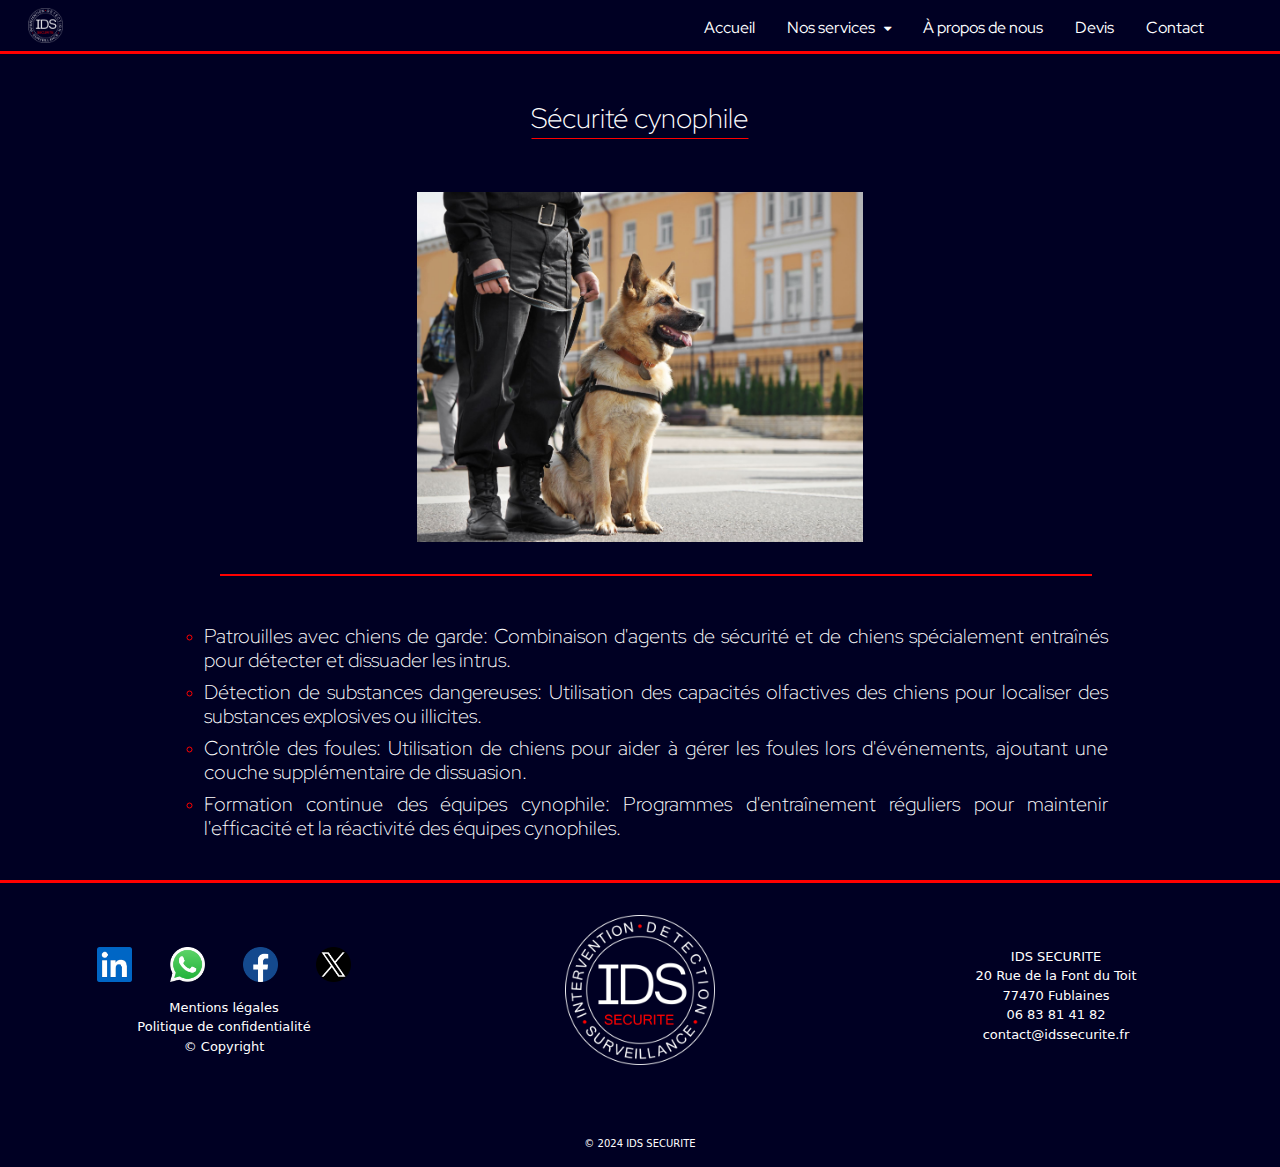
<file: securite_cynophile.html>
<!DOCTYPE html>
<html lang="en">

<head>
    <meta charset="utf-8">
    <meta name="viewport" content="width=device-width, initial-scale=1.0">
    <meta name="description" content="IDS SECURITE - Sécurité Cynophile">
    <title>IDS SECURITE - Sécurité Cynophile</title>
    <link rel="preconnect" href="https://fonts.googleapis.com">
    <link rel="preconnect" href="https://fonts.gstatic.com" crossorigin>
    <link href="https://fonts.googleapis.com/icon?family=Material+Icons" rel="stylesheet">
    <link href="https://fonts.googleapis.com/css2?family=Roboto:wght@100;300;400;500;700&display=swap" rel="stylesheet">
    <link href="https://fonts.googleapis.com/css2?family=Red+Hat+Display:ital,wght@0,300..900;1,300..900&display=swap"
        rel="stylesheet">
    <link rel="stylesheet"
        href="https://fonts.googleapis.com/css2?family=Material+Symbols+Outlined:opsz,wght,FILL,GRAD@20..48,100..700,0..1,-50..200" />
    <link rel="stylesheet" href="https://cdnjs.cloudflare.com/ajax/libs/font-awesome/4.7.0/css/font-awesome.min.css">
    <link rel="icon" type="image/x-icon" href="img/CIDSecuriteLogoVersion100x100.png">
    <link rel="stylesheet" href="css/bootstrap.min.css">
    <link rel="stylesheet" href="css/style.css">
</head>

<body class="backgroundColor">
    <header class="darkBox">
        <div class="container-fluid">
            <div class="topNavbar">
                <div class="px-3 pb-2 pt-2">
                    <a class="hoverRed" href="index.html">
                        <img class="logoDimension" src="img/IDS_SECURITE.png" alt="IDS SECURITE">
                    </a>
                </div>
                <div class="menuButtonNavbar pt-1">
                    <i class="material-icons px-3 pt-2 whiteText">
                        menu
                    </i>
                </div>
                <div class="listaNavbar goRight px-5 pt-3 pb-2">
                    <div class="hoverRed">
                        <a class="noUnderLineText whiteText px-3 pt-2 red-hat-display-400" href="index.html">
                            Accueil
                        </a>
                    </div>
                    <div class="hoverRed">
                        <a class="noUnderLineText whiteText px-3 pt-2 red-hat-display-400 mouse" id="hoverActiveList">
                            Nos services &nbsp;
                            <i class="fa fa-caret-down smallP"></i>
                        </a>
                        <div id="listNos" class="hoverRed listaNos p-3 red-hat-display-400 textWrap">
                            <a href="nos_services.html" class="noUnderLineText red-hat-display-400 whiteText">
                                Tous nos services
                            </a>
                            <hr class="m-1 lineBetween">
                            <a href="gardiennage_et_surveillance.html"
                                class="noUnderLineText red-hat-display-400  whiteText">
                                Gardiennage et surveillance
                            </a>
                            <hr class="m-1 lineBetween">
                            <a href="securite_incendie.html" class="noUnderLineText red-hat-display-400  whiteText">
                                Sécurité incendie
                            </a>
                            <hr class="m-1 lineBetween">
                            <a href="securite_evenementielle.html"
                                class="noUnderLineText red-hat-display-400  whiteText">
                                Sécurité événementielle
                            </a>
                            <hr class="m-1 lineBetween">
                            <a href="securite_cynophile.html" class="noUnderLineText red-hat-display-400  whiteText">
                                Sécurité cynophile
                            </a>
                        </div>
                    </div>
                    <div class="hoverRed">
                        <a class="noUnderLineText whiteText px-3 pt-2 red-hat-display-400" href="a_propos_de_nous.html">
                            À propos de nous
                        </a>
                    </div>
                    <div class="hoverRed">
                        <a class="noUnderLineText whiteText px-3 pt-2 red-hat-display-400" href="devis.html">
                            Devis
                        </a>
                    </div>
                    <div class="hoverRed">
                        <a class="noUnderLineText whiteText px-3 pt-2 red-hat-display-400" href="contact.html">
                            Contact
                        </a>
                    </div>
                </div>
            </div>
        </div>
    </header>
    <section id="section">
        <div class="redLineWeb">
        </div>
    </section>
    <section>
        <div class="container-fluid">
            <div class="row justify-content-center py-5">
                <div class="col-11">
                    <h3 class="textCentre whiteText red-hat-display-300 lineUnder fade-in">
                        Sécurité cynophile
                    </h3>
                </div>
            </div>
        </div>
    </section>
    <section>
        <div class="container-fluid backgroundPhotoServicesCynophile backgroundPhotoServicesNos fade-in">
            <div class="row pt-5 pb-3 textCentre justify-content-center">
                <div class="col-sm-11 col-md- col-lg-4 col-xl-4 col-xxl-4 col-11">
                </div>
            </div>
        </div>
    </section>
    <section>
        <div class="container-fluid">
            <div class="row justify-content-center">
                <div class="col-11 col-sm-11 col-md-10 col-lg-10 col-xl-9">
                    <ul class="redText py-3">
                        <hr class="m-3 lineBetween fade-in mb-5">
                        <li class="fade-in">
                            <h5 class="whiteText textBoxFit red-hat-display-300">
                                Patrouilles avec chiens de garde: Combinaison d'agents de sécurité et de chiens
                                spécialement entraînés pour détecter et dissuader les intrus.
                            </h5>
                        </li>
                        <li class="fade-in">
                            <h5 class="whiteText textBoxFit red-hat-display-300">
                                Détection de substances dangereuses: Utilisation des capacités olfactives des
                                chiens
                                pour localiser des substances explosives ou illicites.
                            </h5>
                        </li>
                        <li class="fade-in">
                            <h5 class="whiteText textBoxFit red-hat-display-300">
                                Contrôle des foules: Utilisation de chiens pour aider à gérer les foules lors
                                d'événements, ajoutant une couche supplémentaire de dissuasion.
                            </h5>
                        </li>
                        <li class="fade-in">
                            <h5 class="whiteText textBoxFit red-hat-display-300">
                                Formation continue des équipes cynophile: Programmes d'entraînement réguliers pour
                                maintenir l'efficacité et la réactivité des équipes cynophiles.
                            </h5>
                        </li>
                    </ul>
                </div>
            </div>
        </div>
    </section>
    <section id="section">
        <div>
            <div>
                <div>
                    <div class="redLineWeb"></div>
                </div>
            </div>
        </div>
    </section>
    <footer>
        <div>
            <div class="container-fluid">
                <div class="row p-3">
                    <div class="col-12 col-sm-12 col-md-4 col-lg-4 col-xl-4 col-xxl-4 textCentre py-5">
                        <p>
                            <a href="https://www.linkedin.com/company/idssecurite" class="m-0 noUnderLineText px-3">
                                <img src="img/linkedin.png" alt="linkedin" class="iconSize">
                            </a>
                            <a href="https://www.whatsapp.com" class="m-0 noUnderLineText px-3">
                                <img src="img/whatsapp.png" alt="whatsapp" class="iconSize">
                            </a>
                            <a href="https://www.facebook.com/profile.php?id=61565730710792"
                                class="m-0 noUnderLineText px-3">
                                <img src="img/facebook.png" alt="facebook" class="iconSize">
                            </a>
                            <a href="https://x.com/_IDS_securite" class="m-0 noUnderLineText px-3">
                                <img src="img/twitter.png" alt="twitter" class="iconSize">
                            </a>
                        </p>
                        <p class="smallP py-">
                            <a href="mentions_legal.html" class="noUnderLineText whiteText">
                                Mentions légales
                            </a>
                            <br>
                            <a href="politique_de_confidentialite.html" class="noUnderLineText whiteText">
                                Politique de confidentialité
                            </a>
                            <br>
                            <a href="copyright.html" class="noUnderLineText whiteText">
                                © Copyright
                            </a>
                        </p>
                    </div>
                    <div class="col-12 col-sm-12 col-md-4 col-lg-4 col-xl-4 col-xxl-4 textCentre py-3">
                        <a href="securite_cynophile.html"><img class="logoFooterDimension" src="img/IDS_SECURITE.png" alt="logo IDS SECURITE"></a>
                    </div>
                    <div class="col-12 col-sm-12 col-md-4 col-lg-4 col-xl-4 col-xxl-4 goRightListaNavbar py-5 textCentre">
                        <p class="smallP whiteText noUnderLineText m-0">
                            IDS SECURITE
                        </p>
                        <p class="smallP whiteText noUnderLineText">
                            20 Rue de la Font du Toit
                            <br>
                            77470 Fublaines
                            <br>
                            06 83 81 41 82
                            <br>
                            contact@idssecurite.fr
                        </p>
                    </div>
                </div>
                <div class="row">
                    <p class="whiteText roboto-light smallExP textCentre">
                        © 2024 IDS SECURITE
                    </p>
                </div>
            </div>
        </div>
    </footer>
    <script src="js/script.js"></script>
</body>

</html>
</file>
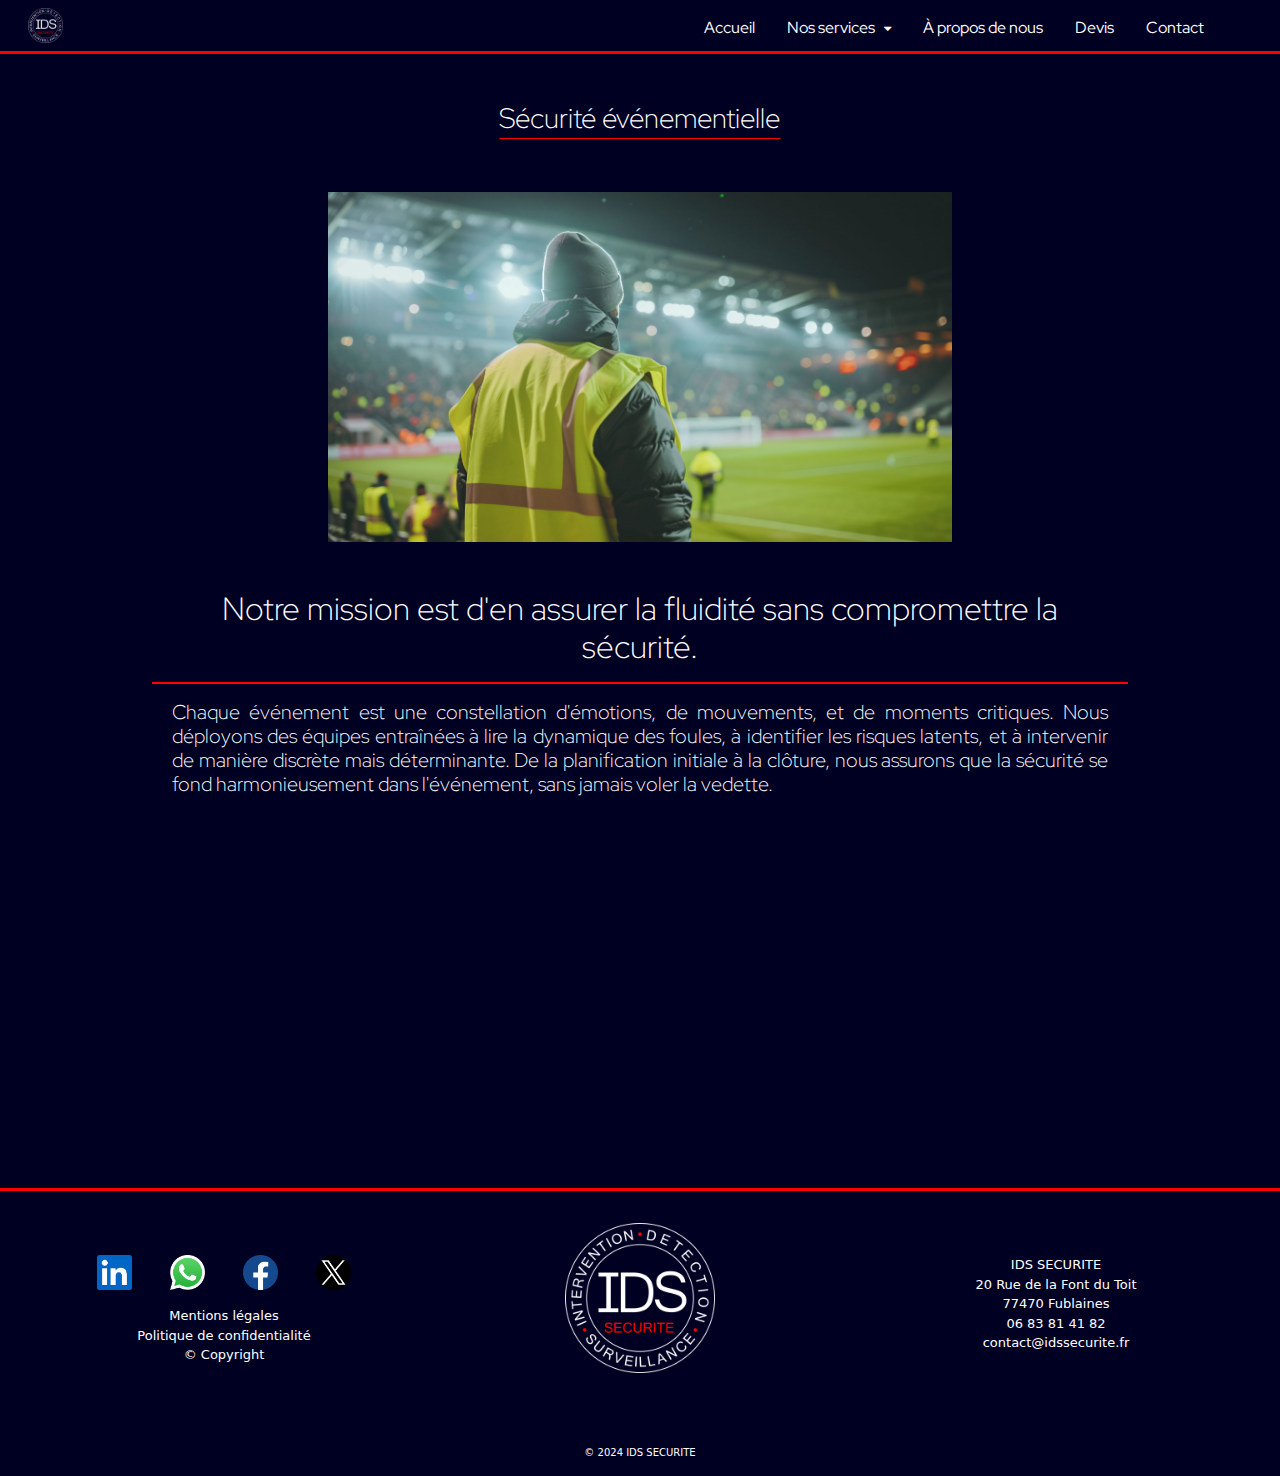
<file: securite_evenementielle.html>
<!DOCTYPE html>
<html lang="en">

<head>
    <meta charset="utf-8">
    <meta name="viewport" content="width=device-width, initial-scale=1.0">
    <meta name="description" content="IDS SECURITE - Sécurité Événementielle">
    <title>IDS SECURITE - Sécurité Événementielle</title>
    <link rel="preconnect" href="https://fonts.googleapis.com">
    <link rel="preconnect" href="https://fonts.gstatic.com" crossorigin>
    <link href="https://fonts.googleapis.com/icon?family=Material+Icons" rel="stylesheet">
    <link href="https://fonts.googleapis.com/css2?family=Roboto:wght@100;300;400;500;700&display=swap" rel="stylesheet">
    <link href="https://fonts.googleapis.com/css2?family=Red+Hat+Display:ital,wght@0,300..900;1,300..900&display=swap"
        rel="stylesheet">
    <link rel="stylesheet"
        href="https://fonts.googleapis.com/css2?family=Material+Symbols+Outlined:opsz,wght,FILL,GRAD@20..48,100..700,0..1,-50..200" />
    <link rel="stylesheet" href="https://cdnjs.cloudflare.com/ajax/libs/font-awesome/4.7.0/css/font-awesome.min.css">
    <link rel="icon" type="image/x-icon" href="img/CIDSecuriteLogoVersion100x100.png">
    <link rel="stylesheet" href="css/bootstrap.min.css">
    <link rel="stylesheet" href="css/style.css">
</head>

<body class="backgroundColor">
    <header class="darkBox">
        <div class="container-fluid">
            <div class="topNavbar">
                <div class="px-3 pb-2 pt-2">
                    <a class="hoverRed" href="index.html">
                        <img class="logoDimension" src="img/IDS_SECURITE.png" alt="IDS SECURITE">
                    </a>
                </div>
                <div class="menuButtonNavbar pt-1">
                    <i class="material-icons px-3 pt-2 whiteText">
                        menu
                    </i>
                </div>
                <div class="listaNavbar goRight px-5 pt-3 pb-2">
                    <div class="hoverRed">
                        <a class="noUnderLineText whiteText px-3 pt-2 red-hat-display-400" href="index.html">
                            Accueil
                        </a>
                    </div>
                    <div class="hoverRed">
                        <a class="noUnderLineText whiteText px-3 pt-2 red-hat-display-400 mouse" id="hoverActiveList">
                            Nos services &nbsp;
                            <i class="fa fa-caret-down smallP"></i>
                        </a>
                        <div id="listNos" class="hoverRed listaNos p-3 red-hat-display-400 textWrap">
                            <a href="nos_services.html" class="noUnderLineText red-hat-display-400 whiteText">
                                Tous nos services
                            </a>
                            <hr class="m-1 lineBetween">
                            <a href="gardiennage_et_surveillance.html"
                                class="noUnderLineText red-hat-display-400  whiteText">
                                Gardiennage et surveillance
                            </a>
                            <hr class="m-1 lineBetween">
                            <a href="securite_incendie.html" class="noUnderLineText red-hat-display-400  whiteText">
                                Sécurité incendie
                            </a>
                            <hr class="m-1 lineBetween">
                            <a href="securite_evenementielle.html"
                                class="noUnderLineText red-hat-display-400  whiteText">
                                Sécurité événementielle
                            </a>
                            <hr class="m-1 lineBetween">
                            <a href="securite_cynophile.html" class="noUnderLineText red-hat-display-400  whiteText">
                                Sécurité cynophile
                            </a>
                        </div>
                    </div>
                    <div class="hoverRed">
                        <a class="noUnderLineText whiteText px-3 pt-2 red-hat-display-400" href="a_propos_de_nous.html">
                            À propos de nous
                        </a>
                    </div>
                    <div class="hoverRed">
                        <a class="noUnderLineText whiteText px-3 pt-2 red-hat-display-400" href="devis.html">
                            Devis
                        </a>
                    </div>
                    <div class="hoverRed">
                        <a class="noUnderLineText whiteText px-3 pt-2 red-hat-display-400" href="contact.html">
                            Contact
                        </a>
                    </div>
                </div>
            </div>
        </div>
    </header>
    <section id="section">
        <div class="redLineWeb">
        </div>
    </section>
    <section>
        <div class="container-fluid">
            <div class="row justify-content-center py-5">
                <div class="col-11">
                    <h3 class="textCentre whiteText red-hat-display-300 lineUnder fade-in">
                        Sécurité événementielle
                    </h3>
                </div>
            </div>
        </div>
    </section>
    <section>
        <div class="container-fluid backgroundPhotoServicesEvenementielle backgroundPhotoServicesNos fade-in">
            <div class="row pt-5 pb-3 textCentre justify-content-center">
                <div class="col-sm-11 col-md- col-lg-4 col-xl-4 col-xxl-4 col-11">
                </div>
            </div>
        </div>
    </section>
    <section>
        <div class="fade-in">
            <div class="container-fluid py-5">
                <div class="row justify-content-center">
                    <div class="col-11 col-sm-11 col-md-10 col-lg-10 col-xl-9">
                        <h2 class="whiteText textCentre red-hat-display-300 fade-in">
                            Notre mission est d'en assurer la fluidité sans compromettre la sécurité.
                        </h2>
                        <hr class="marginMinus lineBetween fade-in">
                        <h5 class="whiteText textBoxFit red-hat-display-300 fade-in">
                            Chaque événement est une constellation d'émotions, de mouvements, et de moments critiques. Nous
                            déployons des équipes entraînées à lire la dynamique des foules, à identifier les risques
                            latents, et à intervenir de manière discrète mais déterminante. De la planification initiale à
                            la clôture, nous assurons que la sécurité se fond harmonieusement dans l'événement, sans jamais
                            voler la vedette.
                        </h5>
                    </div>
                </div>
            </div>
        </div>
    </section>
    <section>
        <div class="container-fluid">
            <div class="row justify-content-center">
                <div class="col-11">
                    <ul class="redText py-5">
                        <li class="fade-in">
                            <h5 class="whiteText textBoxFit red-hat-display-300">
                                Analyse de risques pré-événement: Évaluation des vulnérabilités potentielles avant
                                l'événement pour préparer des plans de sécurité personnalisés.
                            </h5>
                        </li>
                        <li class="fade-in">
                            <h5 class="whiteText textBoxFit red-hat-display-300">
                                Contrôle des foules: Gestion des mouvements de foule pour assurer une circulation
                                fluide tout en maintenant un environnement sûr et ordonné.
                            </h5>
                        </li>
                        <li class="fade-in">
                            <h5 class="whiteText textBoxFit red-hat-display-300">
                                Contrôle des accès VIP: Protection spéciale pour les invités de marque, assurant
                                discrétion et sécurité avec une approche sur mesure.
                            </h5>
                        </li>
                        <li class="fade-in">
                            <h5 class="whiteText textBoxFit red-hat-display-300">
                                Équipe d'intervention rapide: Unité dédiée prête à intervenir immédiatement en cas
                                de
                                situation d'urgence, pour neutraliser toute menace avant qu'elle ne s'aggrave.
                            </h5>
                        </li>
                    </ul>
                </div>
            </div>
        </div>
    </section>
    <section id="section">
        <div>
            <div>
                <div>
                    <div class="redLineWeb"></div>
                </div>
            </div>
        </div>
    </section>
    <footer>
        <div>
            <div class="container-fluid">
                <div class="row p-3">
                    <div class="col-12 col-sm-12 col-md-4 col-lg-4 col-xl-4 col-xxl-4 textCentre py-5">
                        <p>
                            <a href="https://www.linkedin.com/company/idssecurite" class="m-0 noUnderLineText px-3">
                                <img src="img/linkedin.png" alt="linkedin" class="iconSize">
                            </a>
                            <a href="https://www.whatsapp.com" class="m-0 noUnderLineText px-3">
                                <img src="img/whatsapp.png" alt="whatsapp" class="iconSize">
                            </a>
                            <a href="https://www.facebook.com/profile.php?id=61565730710792"
                                class="m-0 noUnderLineText px-3">
                                <img src="img/facebook.png" alt="facebook" class="iconSize">
                            </a>
                            <a href="https://x.com/_IDS_securite" class="m-0 noUnderLineText px-3">
                                <img src="img/twitter.png" alt="twitter" class="iconSize">
                            </a>
                        </p>
                        <p class="smallP py-">
                            <a href="mentions_legal.html" class="noUnderLineText whiteText">
                                Mentions légales
                            </a>
                            <br>
                            <a href="politique_de_confidentialite.html" class="noUnderLineText whiteText">
                                Politique de confidentialité
                            </a>
                            <br>
                            <a href="copyright.html" class="noUnderLineText whiteText">
                                © Copyright
                            </a>
                        </p>
                    </div>
                    <div class="col-12 col-sm-12 col-md-4 col-lg-4 col-xl-4 col-xxl-4 textCentre py-3">
                        <a href="securite_evenementielle.html"><img class="logoFooterDimension" src="img/IDS_SECURITE.png" alt="logo IDS SECURITE"></a>
                    </div>
                    <div class="col-12 col-sm-12 col-md-4 col-lg-4 col-xl-4 col-xxl-4 goRightListaNavbar py-5 textCentre">
                        <p class="smallP whiteText noUnderLineText m-0">
                            IDS SECURITE
                        </p>
                        <p class="smallP whiteText noUnderLineText">
                            20 Rue de la Font du Toit
                            <br>
                            77470 Fublaines
                            <br>
                            06 83 81 41 82
                            <br>
                            contact@idssecurite.fr
                        </p>
                    </div>
                </div>
                <div class="row">
                    <p class="whiteText roboto-light smallExP textCentre">
                        © 2024 IDS SECURITE
                    </p>
                </div>
            </div>
        </div>
    </footer>
    <script src="js/script.js"></script>
</body>

</html>
</file>
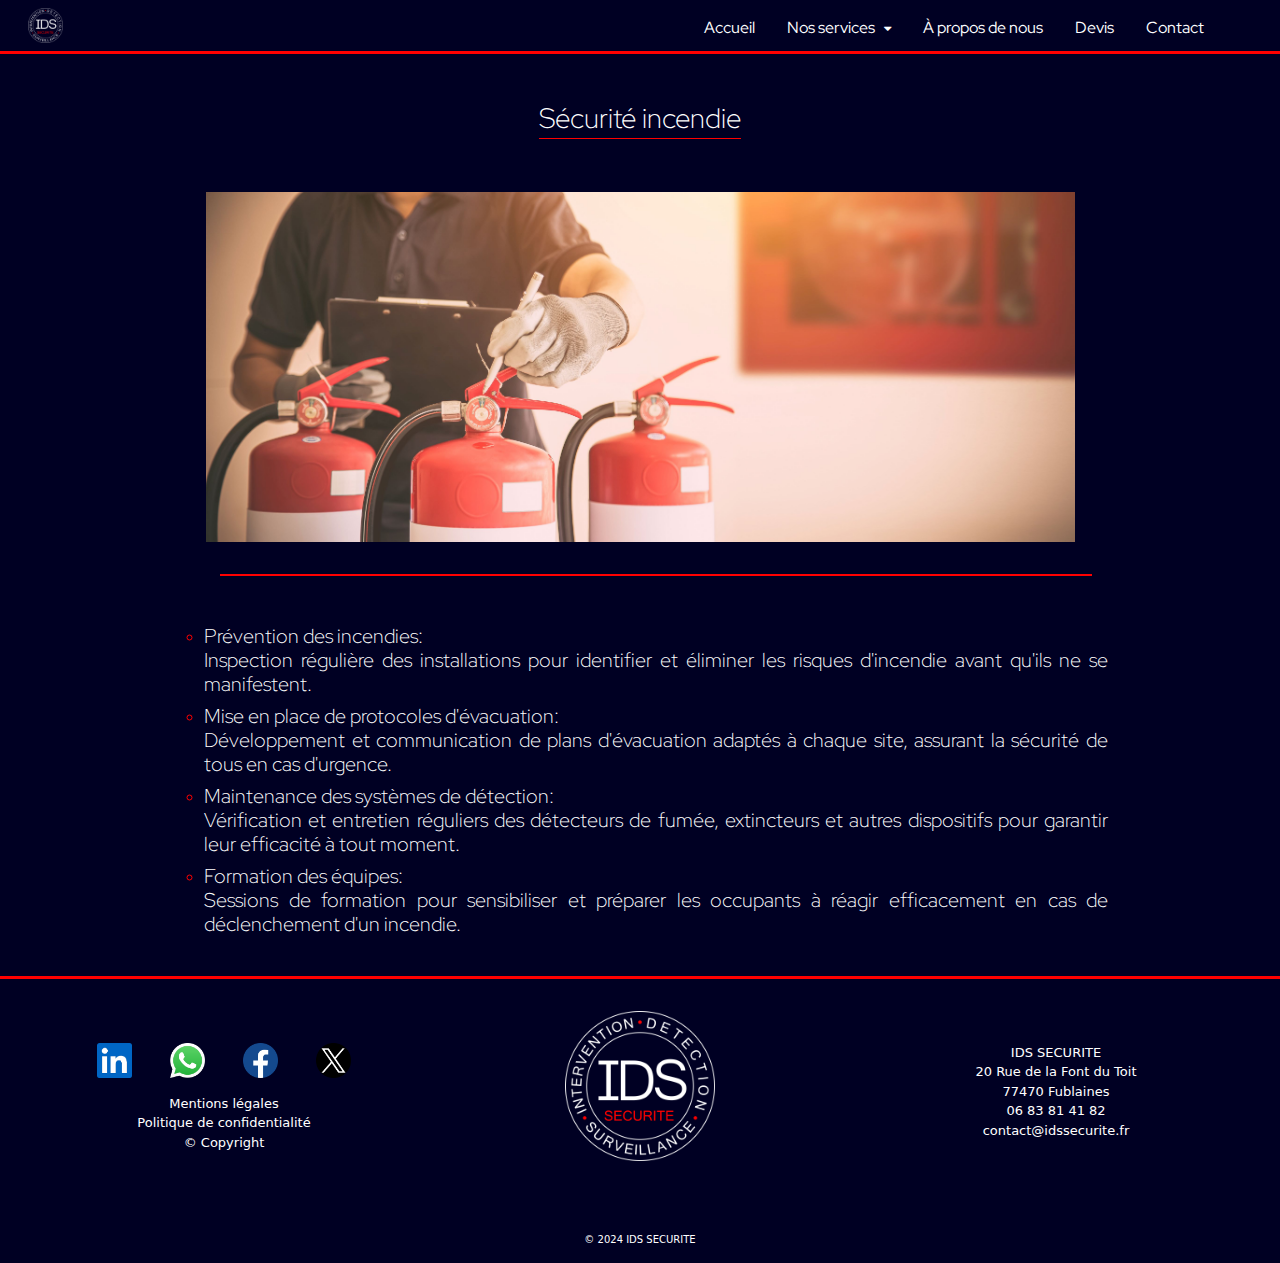
<file: securite_incendie.html>
<!DOCTYPE html>
<html lang="en">

<head>
    <meta charset="utf-8">
    <meta name="viewport" content="width=device-width, initial-scale=1.0">
    <meta name="description" content="IDS SECURITE - Sécurité Incendie">
    <title>IDS SECURITE - Sécurité Incendie</title>
    <link rel="preconnect" href="https://fonts.googleapis.com">
    <link rel="preconnect" href="https://fonts.gstatic.com" crossorigin>
    <link href="https://fonts.googleapis.com/icon?family=Material+Icons" rel="stylesheet">
    <link href="https://fonts.googleapis.com/css2?family=Roboto:wght@100;300;400;500;700&display=swap" rel="stylesheet">
    <link href="https://fonts.googleapis.com/css2?family=Red+Hat+Display:ital,wght@0,300..900;1,300..900&display=swap"
        rel="stylesheet">
    <link rel="stylesheet"
        href="https://fonts.googleapis.com/css2?family=Material+Symbols+Outlined:opsz,wght,FILL,GRAD@20..48,100..700,0..1,-50..200" />
    <link rel="stylesheet" href="https://cdnjs.cloudflare.com/ajax/libs/font-awesome/4.7.0/css/font-awesome.min.css">
    <link rel="icon" type="image/x-icon" href="img/CIDSecuriteLogoVersion100x100.png">
    <link rel="stylesheet" href="css/bootstrap.min.css">
    <link rel="stylesheet" href="css/style.css">
</head>

<body class="backgroundColor">
    <header class="darkBox">
        <div class="container-fluid">
            <div class="topNavbar">
                <div class="px-3 pb-2 pt-2">
                    <a class="hoverRed" href="index.html">
                        <img class="logoDimension" src="img/IDS_SECURITE.png" alt="IDS SECURITE">
                    </a>
                </div>
                <div class="menuButtonNavbar pt-1">
                    <i class="material-icons px-3 pt-2 whiteText">
                        menu
                    </i>
                </div>
                <div class="listaNavbar goRight px-5 pt-3 pb-2">
                    <div class="hoverRed">
                        <a class="noUnderLineText whiteText px-3 pt-2 red-hat-display-400" href="index.html">
                            Accueil
                        </a>
                    </div>
                    <div class="hoverRed">
                        <a class="noUnderLineText whiteText px-3 pt-2 red-hat-display-400 mouse" id="hoverActiveList">
                            Nos services &nbsp;
                            <i class="fa fa-caret-down smallP"></i>
                        </a>
                        <div id="listNos" class="hoverRed listaNos p-3 red-hat-display-400 textWrap">
                            <a href="nos_services.html" class="noUnderLineText red-hat-display-400 whiteText">
                                Tous nos services
                            </a>
                            <hr class="m-1 lineBetween">
                            <a href="gardiennage_et_surveillance.html"
                                class="noUnderLineText red-hat-display-400  whiteText">
                                Gardiennage et surveillance
                            </a>
                            <hr class="m-1 lineBetween">
                            <a href="securite_incendie.html" class="noUnderLineText red-hat-display-400  whiteText">
                                Sécurité incendie
                            </a>
                            <hr class="m-1 lineBetween">
                            <a href="securite_evenementielle.html"
                                class="noUnderLineText red-hat-display-400  whiteText">
                                Sécurité événementielle
                            </a>
                            <hr class="m-1 lineBetween">
                            <a href="securite_cynophile.html" class="noUnderLineText red-hat-display-400  whiteText">
                                Sécurité cynophile
                            </a>
                        </div>
                    </div>
                    <div class="hoverRed">
                        <a class="noUnderLineText whiteText px-3 pt-2 red-hat-display-400" href="a_propos_de_nous.html">
                            À propos de nous
                        </a>
                    </div>
                    <div class="hoverRed">
                        <a class="noUnderLineText whiteText px-3 pt-2 red-hat-display-400" href="devis.html">
                            Devis
                        </a>
                    </div>
                    <div class="hoverRed">
                        <a class="noUnderLineText whiteText px-3 pt-2 red-hat-display-400" href="contact.html">
                            Contact
                        </a>
                    </div>
                </div>
            </div>
        </div>
    </header>
    <section id="section">
        <div class="redLineWeb">
        </div>
    </section>
    <section>
        <div class="container-fluid">
            <div class="row justify-content-center py-5">
                <div class="col-11">
                    <h3 class="textCentre whiteText red-hat-display-300 lineUnder fade-in">
                        Sécurité incendie
                    </h3>
                </div>
            </div>
        </div>
    </section>
    <section>
        <div class="container-fluid backgroundPhotoServicesIncendie backgroundPhotoServicesNos fade-in">
            <div class="row pt-5 pb-3 textCentre justify-content-center">
                <div class="col-sm-11 col-md- col-lg-4 col-xl-4 col-xxl-4 col-11">
                    <div></div>
                </div>
            </div>
        </div>
    </section>
    <section>
        <div class="container-fluid">
            <div class="row justify-content-center">
                <div class="col-11 col-sm-11 col-md-10 col-lg-10 col-xl-9">
                    <ul class="redText py-3">
                        <hr class="m-3 lineBetween fade-in mb-5">
                        <li>
                            <h5 class="whiteText textBoxFit red-hat-display-300 fade-in">
                                Prévention des incendies:<br> Inspection régulière des installations pour identifier et
                                éliminer les risques d'incendie avant qu'ils ne se manifestent.
                            </h5>
                        </li>
                        <li>
                            <h5 class="whiteText textBoxFit red-hat-display-300 fade-in">
                                Mise en place de protocoles d'évacuation:<br> Développement et communication de plans
                                d'évacuation adaptés à chaque site, assurant la sécurité de tous en cas d'urgence.
                            </h5>
                        </li>
                        <li>
                            <h5 class="whiteText textBoxFit red-hat-display-300 fade-in">
                                Maintenance des systèmes de détection:<br> Vérification et entretien réguliers des
                                détecteurs de fumée, extincteurs et autres dispositifs pour garantir leur efficacité à
                                tout moment.
                            </h5>
                        </li>
                        <li>
                            <h5 class="whiteText textBoxFit red-hat-display-300 fade-in">
                                Formation des équipes: <br>Sessions de formation pour sensibiliser et préparer les
                                occupants
                                à réagir efficacement en cas de déclenchement d'un incendie.
                            </h5>
                        </li>
                    </ul>
                </div>
            </div>
        </div>
    </section>
    <section id="section">
        <div>
            <div>
                <div>
                    <div class="redLineWeb"></div>
                </div>
            </div>
        </div>
    </section>
    <footer>
        <div>
            <div class="container-fluid">
                <div class="row p-3">
                    <div class="col-12 col-sm-12 col-md-4 col-lg-4 col-xl-4 col-xxl-4 textCentre py-5">
                        <p>
                            <a href="https://www.linkedin.com/company/idssecurite" class="m-0 noUnderLineText px-3">
                                <img src="img/linkedin.png" alt="linkedin" class="iconSize">
                            </a>
                            <a href="https://www.whatsapp.com" class="m-0 noUnderLineText px-3">
                                <img src="img/whatsapp.png" alt="whatsapp" class="iconSize">
                            </a>
                            <a href="https://www.facebook.com/profile.php?id=61565730710792"
                                class="m-0 noUnderLineText px-3">
                                <img src="img/facebook.png" alt="facebook" class="iconSize">
                            </a>
                            <a href="https://x.com/_IDS_securite" class="m-0 noUnderLineText px-3">
                                <img src="img/twitter.png" alt="twitter" class="iconSize">
                            </a>
                        </p>
                        <p class="smallP py-">
                            <a href="mentions_legal.html" class="noUnderLineText whiteText">
                                Mentions légales
                            </a>
                            <br>
                            <a href="politique_de_confidentialite.html" class="noUnderLineText whiteText">
                                Politique de confidentialité
                            </a>
                            <br>
                            <a href="copyright.html" class="noUnderLineText whiteText">
                                © Copyright
                            </a>
                        </p>
                    </div>
                    <div class="col-12 col-sm-12 col-md-4 col-lg-4 col-xl-4 col-xxl-4 textCentre py-3">
                        <a href="securite_incendie.html"><img class="logoFooterDimension" src="img/IDS_SECURITE.png" alt="logo IDS SECURITE"></a>
                    </div>
                    <div class="col-12 col-sm-12 col-md-4 col-lg-4 col-xl-4 col-xxl-4 goRightListaNavbar py-5 textCentre">
                        <p class="smallP whiteText noUnderLineText m-0">
                            IDS SECURITE
                        </p>
                        <p class="smallP whiteText noUnderLineText">
                            20 Rue de la Font du Toit
                            <br>
                            77470 Fublaines
                            <br>
                            06 83 81 41 82
                            <br>
                            contact@idssecurite.fr
                        </p>
                    </div>
                </div>
                <div class="row">
                    <p class="whiteText roboto-light smallExP textCentre">
                        © 2024 IDS SECURITE
                    </p>
                </div>
            </div>
        </div>
    </footer>
    <script src="js/script.js"></script>
</body>

</html>
</file>
<file: css/style.css>
.roboto-300 {
    font-family: "Roboto", sans-serif;
    font-weight: 300;
    font-style: normal;
  }

  .roboto-400 {
    font-family: "Roboto", sans-serif;
    font-weight: 400;
    font-style: normal;
  }

  .roboto-500 {
    font-family: "Roboto", sans-serif;
    font-weight: 500;
    font-style: normal;
  }

  .roboto-700 {
    font-family: "Roboto", sans-serif;
    font-weight: 700;
    font-style: normal;
  }

  .red-hat-display-300 {
    font-family: "Red Hat Display", sans-serif;
    font-optical-sizing: auto;
    font-weight: 300;
    font-style: normal;
  }

  .red-hat-display-400 {
    font-family: "Red Hat Display", sans-serif;
    font-optical-sizing: auto;
    font-weight: 400;
    font-style: normal;
  }

  .red-hat-display-500 {
    font-family: "Red Hat Display", sans-serif;
    font-optical-sizing: auto;
    font-weight: 500;
    font-style: normal;
  }

  .red-hat-display-600 {
    font-family: "Red Hat Display", sans-serif;
    font-optical-sizing: auto;
    font-weight: 600;
    font-style: normal;
  }

  .red-hat-display-700 {
    font-family: "Red Hat Display", sans-serif;
    font-optical-sizing: auto;
    font-weight: 700;
    font-style: normal;
  }

  .red-hat-display-900 {
    font-family: "Red Hat Display", sans-serif;
    font-optical-sizing: auto;
    font-weight: 900;
    font-style: normal;
  }

  body {
    background-image: linear-gradient(rgba(0, 0, 35, 1), rgb(0, 0, 35));
    -webkit-background-position: contain;
    -webkit-background-size: 150%;
    -webkit-background-repeat: repeat;
    background-repeat: repeat;
    background-position: fixed;
    background-size: 150%;
  }

  .redLineWeb {
    background-color: red;
    height: 3px;
    width: 100%;
  }

  .emptyBox {
    height: 600px;
    width: auto;
  }

  .photoFitBox {
    height: auto;
    width: 100%;
  }

  .photoDarker {
    filter: contrast(110%);
    filter: brightness(80%);
  }

  ul {
    list-style-position: outside;
    list-style-type: circle;
  }

  .photoFit-250 {
    height: 250px;
    width: auto;
    border-radius: 5px;
  }

  .iconSize {
    max-height: 35px;
    width: auto;
  }

  .backgroundColor {
    background-color: rgba(0, 0, 35, 1);
    -webkit-background-color: rgba(0, 0, 35, 1);
  }

  #photoLogo {
    display: inline-flex;
    justify-content: center;
    height: auto;
    width: 100%;
  }

  #photoText {
    display: flex;
    justify-content: center;
    height: auto;
    width: 100%;
  }

  .logoDimension {
    max-height: auto;
    width: 35px;
  }

  .logoFooterDimension {
    max-height: auto;
    width: 150px;
  }

  #groundPhotoBack {
    background-image: linear-gradient(rgba(0, 0, 35, 1), rgba(0, 0, 35, 0.6), rgba(0, 0, 35, 0.1),  rgba(0, 0, 35, 0.6), rgba(0, 0, 35, 1)), url(../img/AdobeStock_253159954.jpeg);
    background-size: cover;
    background-repeat: no-repeat;
    background-position-x: 50%;
    background-position-y: 50%;
    width: auto;
  }

  #logoTop {
    max-width: 100%;
    height: auto;
  }

  #BackCardGard {
    background-image: linear-gradient(rgba(0, 0, 35, 0.05), rgba(0, 0, 35, 0.6)), url(../img/AdobeStock_419896756.jpeg);
  }

  #BackCardEven {
    background-image: linear-gradient(rgba(0, 0, 35, 0.05), rgba(0, 0, 35, 0.6)), url(../img/AdobeStock_843947231.jpeg);
  }

  #BackCardInce {
    background-image: linear-gradient(rgba(0, 0, 35, 0.05), rgba(0, 0, 35, 0.6)), url(../img/AdobeStock_504605311.jpeg);
  }

  #BackCardCynop {
    background-image: linear-gradient(rgba(0, 0, 35, 0.05), rgba(0, 0, 35, 0.6)), url(../img/AdobeStock_170773504.jpeg);
  }

  .backCard {
    background-size: cover;
    background-repeat: no-repeat;
    background-position-x: 50%;
    background-position-y: 50%;
    color: rgba(255, 255, 255, 1);
    max-width: auto;
    height: 100%;
    text-align: center;
    border: 20px;
  }

  .backCards {
    width: auto;
    height: 250px;
    background-size: cover;
    background-position: center;
    border-radius: 20px 20px 0 0;
  }
  
  .card {
    display: flex;
    flex-direction: column;
    transition: all 0.2s;
    padding-top: 150px;
  }

  .cards {
    display: grid;
    grid-auto-columns: 40%;
    grid-column-gap: 20px;
    grid-auto-flow: column;
    overflow-x: scroll;
  }

  .cards::-webkit-scrollbar {
    background-color: transparent;
    height: 2px;
  }

  .cards::-webkit-scrollbar-button{
    background-color: transparent;
    width: 50px;
  }

  .cards::-webkit-scrollbar-thumb{
    background-color: rgba(255, 255, 255, 1);
  }

  .contacteNousPhoto {
    background-image: linear-gradient(rgba(0, 0, 35, 0.05), rgba(0, 0, 35, 0.6), rgba(0, 0, 35, 1)), url(../img/AdobeStock_371581847.jpeg);
    background-size: auto, cover;
    background-repeat: no-repeat;
    background-position-x: 50%;
    background-position-y: 50%;
  }

  #contacteNousPhoto {
    max-width: auto;
    height: 400px;
  }

  #contactezNousButton :hover {
    color: rgba(0, 0, 35, 1);
  }

  .textCentre {
    text-align: center;
  }

  .textLeft {
    text-align: start;
  }

  .textRight{
    text-align:end;
  }

  .noUnderLineText {
    text-decoration: none;
    text-decoration-line: none;
  }

  .redText {
    color: red;
  }

  .whiteText {
    color: rgba(255, 255, 255, 1);
  }
  
  .blueText{
    color: rgba(0, 0, 35, 1);
  }

  .hoverRed :hover {
    color: red;
  }

  .textBoxFit {
    text-align: justify;
  }

  .textWrap {
    text-wrap: pretty;
    text-align: left;
  }

  .lineBetween {
    height: 2px;
    width: auto;
    background-color: red;
    color: red;
  }

  .textBox {
    background-color: rgba(0, 0, 35, 1);
    border-radius: 5px;
    color: rgba(255, 255, 255, 1);
  }

  .mouse {
    cursor: pointer;
  }

  p {
    font-size: larger;
  }

  .largeP {
    font-size: larger;
  }

  .xLargeP {
    font-size: x-large;
  }

  .exLargeP {
    font-size: xx-large;
  }

  .smallP {
    font-size: small;
  }

  .smallExP {
    font-size: x-small;
  }

  @media (min-width: 0px) {
    .bigLetters {
      font-size: 60px;
    }
  }

  @media (min-width: 576px) {
    .bigLetters {
      font-size: 60px;
    }
  }

  @media (min-width: 768px) {
    .bigLetters {
      font-size: 60px;
    }
  }

  @media (min-width: 992px) {
    .bigLetters {
      font-size: 70px;
    }
  }

  @media (min-width: 1200px) {
    .bigLetters {
      font-size: 70px;
    }
  }

  @media (min-width: 1400px) {
    .bigLetters {
      font-size: 80px;
    }
  }

  .listNavbar,
  .listaNavbar,
  .topNavbar {
    display: flex;
  }

  .goRight {
    margin-left: auto;
  }

  .goLeft{
    margin-right: auto;
    justify-content: end;
    text-align: end;
  }

  .menuNavbar,
  .menuButtonNavbar {
    display: none;
  }

  footer {
    background-color: rgba(0, 0, 35, 1);
    justify-content: center;
    height: fit-content;
  }

  .listaNos {
    display: none;
    position: absolute;
    background-color: rgba(0, 0, 35, 1);
    color: rgba(255, 255, 255, 1);
    width: auto;
    border-radius: 2px;
  }

  @media only screen and (max-width: 840px) {

    .listaNavbar,
    .topNavbar {
      flex-direction: column;
    }

    .listaNavbar {
      display: none;
    }

    .logoNavbarWeb {
      display: none;
    }

    .goRight {
      margin-left: 0;
    }

    .showMenuNavbar {
      display: flex;
    }

    .menuButtonNavbar {
      align-self: flex-end;
      display: initial;
      position: absolute;
      cursor: pointer;
    }
  }

  @media (min-width: 0px) {
    .cards{
      grid-auto-columns: 80%;
      grid-column-gap: 10px
    }
  }

  @media (min-width: 576px) {
    .cards{
      grid-auto-columns: 80%;
      grid-column-gap: 10px
    }
  }

  @media (min-width: 768px) {
    .cards{
      grid-auto-columns: 60%;
      grid-column-gap: 20px
    }
  }

  @media (min-width: 992px) {
    .cards{
      grid-auto-columns: 40%;
      grid-column-gap: 20px
    }
  }

  @media (min-width: 1200px) {
    .cards{
      grid-auto-columns: 30%;
      grid-column-gap: 20px
    }
  }

  @media (min-width: 1400px) {
    .cards{
      grid-auto-columns: 30%;
      grid-column-gap: 20px
    }
  }

  @media only screen and (max-width: 768px) {
    .listaNos {
      position: sticky;
    }
  }

  .fade-in {
    opacity: 0;
    transition: opacity 0.4s ease-in-out;
  }

  .fade-in.visible {
    opacity: 1;
  }

  .emptyBox {
    height: 100px;
  }

  .form-group {
    margin-top: 5px;
  }

  .form-group label {
    display: inline-block block;
    margin-bottom: 5px;
  }

  .form-groupMessage label {
    display: block;
    margin-bottom: 4px;
  }

  textarea {
    width: 100%;
  }

  .form-group input[type="text"],
  .form-group input[type="email"],
  .form-group input[type="tel"] {
    box-sizing: border-box;
    width: 100%;
  }

  .envoyeButton,
  .devisButton,
  .form-group input[type="submit"] {
    width: fit-content;
    padding: 10px;
    border: none;
    cursor: pointer;
    border-radius: 5px;
    background-color: rgba(255, 0, 0, 1);
    color: white;
  }

  .envoyeButton:hover {
    background-color: rgba(255, 0, 0, 0.7);
    color: rgba(255, 255, 255);
  }

  .devisButton:hover {
    background-color: rgba(255, 0, 0, 0.7);
    color: rgba(255, 255, 255);
  }

  .form-group input[type="submit"]:hover {
    background-color: rgba(255, 0, 0, 0.7);
    color: rgba(255, 255, 255);
  }

  .inputField {
    background-color: rgba(255, 255, 255, 1);
    color: rgba(0, 0, 35, 1);
  }

  .textRight {
    text-align: end;
  }

  .lineUnder {
    text-decoration-line: underline;
    text-decoration-color: red;
    text-decoration-thickness: 1px;
    text-decoration-style: solid;
    text-underline-offset: 10px;
  }

  .backgroundPhotoApropos{
    background-image: linear-gradient(rgba(0, 0, 35, 0.05),rgba(0, 0, 35, 0.05), rgba(0, 0, 35, 0.5), rgba(0, 0, 35, 1)), url(../img/AdobeStock_645275539.jpeg);
    background-size: cover;
    background-repeat: no-repeat;
    background-position-x: 20%;
    background-position-y: 60%;
    max-width: auto;
    height: 400px;
  }

  .backgroundPhotoServices {
    background-image: linear-gradient(rgba(0, 0, 35, 0.05),rgba(0, 0, 35, 0.05), rgba(0, 0, 35, 0.5), rgba(0, 0, 35, 1)), url(../img/AdobeStock_572616742.jpeg);
    background-size: cover;
    background-repeat: no-repeat;
    background-position-x: 50%;
    background-position-y: 50%;
    max-width: auto;
    height: 400px;
  }

  .backgroundPhotoServicesGardiennage {
    background-image: url(../img/AdobeStock_419896756.jpeg);
  }

  .backgroundPhotoServicesIncendie {
    background-image: url(../img/AdobeStock_504605311.jpeg);
  }

  .backgroundPhotoServicesEvenementielle {
    background-image: url(../img/AdobeStock_843947231.jpeg);
  }

  .backgroundPhotoServicesCynophile {
    background-image: url(../img/AdobeStock_170773504.jpeg);
  }

  .backgroundPhotoServicesInstallation {
    background-image: url(../img/AdobeStock_369000996.jpeg);
  }

  .backgroundPhotoServicesNos {
    background-size: contain;
    background-repeat: no-repeat;
    background-position-x: 50%;
    background-position-y: 50%;
    max-width: auto;
    height: 350px;
  }

  .marginMinus {
    margin-left: -20px;
    margin-right: -20px
  }

  .cardsServices {
    display: grid;
    grid-auto-columns: 40%;
    grid-column-gap: 20px;
    grid-auto-flow: column;
    overflow-x: scroll;
  }

  .cardsServices::-webkit-scrollbar {
    background-color: rgba(255, 255, 255, 1);
    height: 5px;
  }

  .cardsServices::-webkit-scrollbar-thumb,
  .cardsServices::-webkit-scrollbar-track {
    border-radius: 5px;
  }

  .cardsServices::-webkit-scrollbar-thumb {
    background-color: rgba(255, 255, 255, 1);
  }

  .darkBoxTrans {
    background-color: rgba(0, 0, 35, 1);
    border-radius: 5px;
    padding: 10px;
  }

  .iconNos {
    max-width: 100px;
    height: auto;
    justify-content: center;
    margin: 20px;
  }

  .iconCont{
    max-width: 60px;
    min-width: 60px;
    height:auto;
  }

  .marginCentre {
    margin-top: 15px;
    text-align: start;
    margin-left: 20px;
  }

  .marginCentreLoc {
    margin-top: 1px;
    text-align: start;
    margin-left: 20px;
  }

  .linkHoverUnder:hover{
    color: red;
    text-decoration-line: underline;
    text-decoration-color: blue;
    text-decoration-thickness: 1px;
    text-decoration-style: solid;
    text-underline-offset: 4px;
  }

  .CAPSLOCK{
    text-transform: uppercase;
  }
</file>
